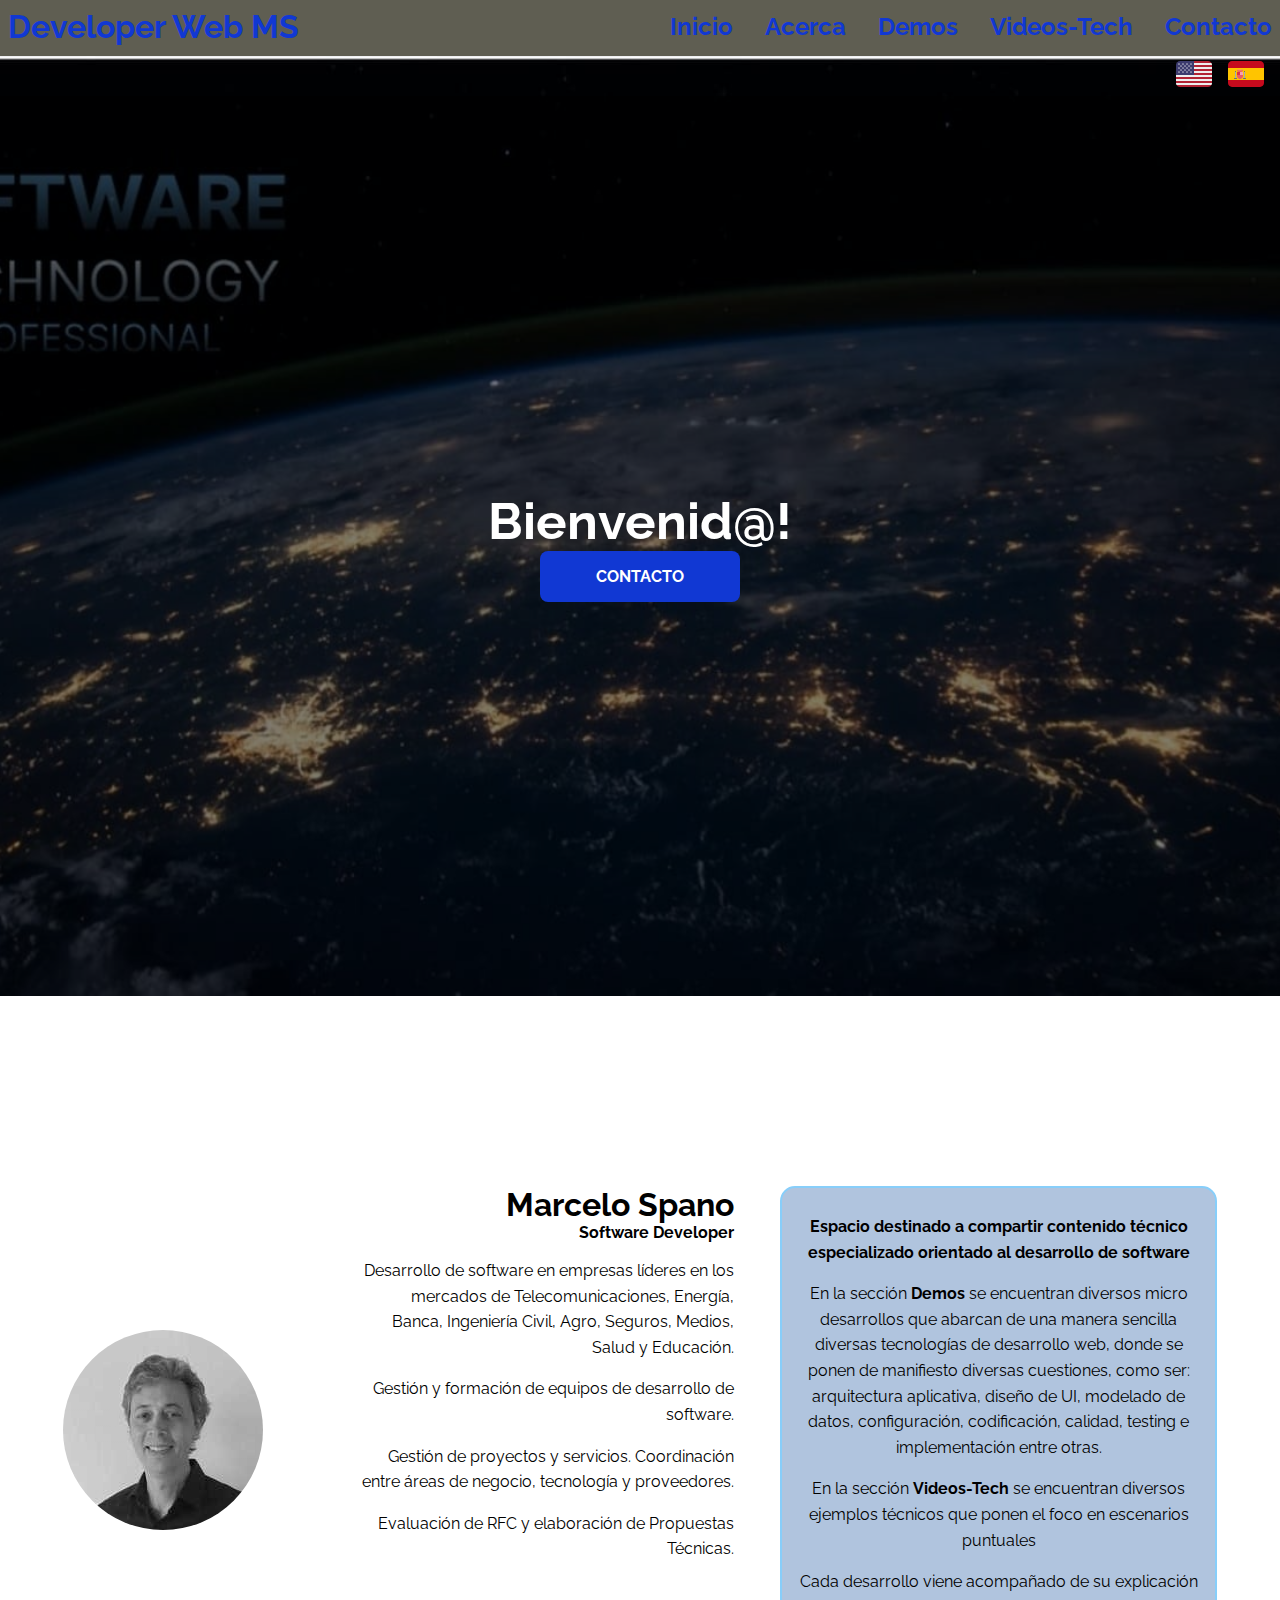
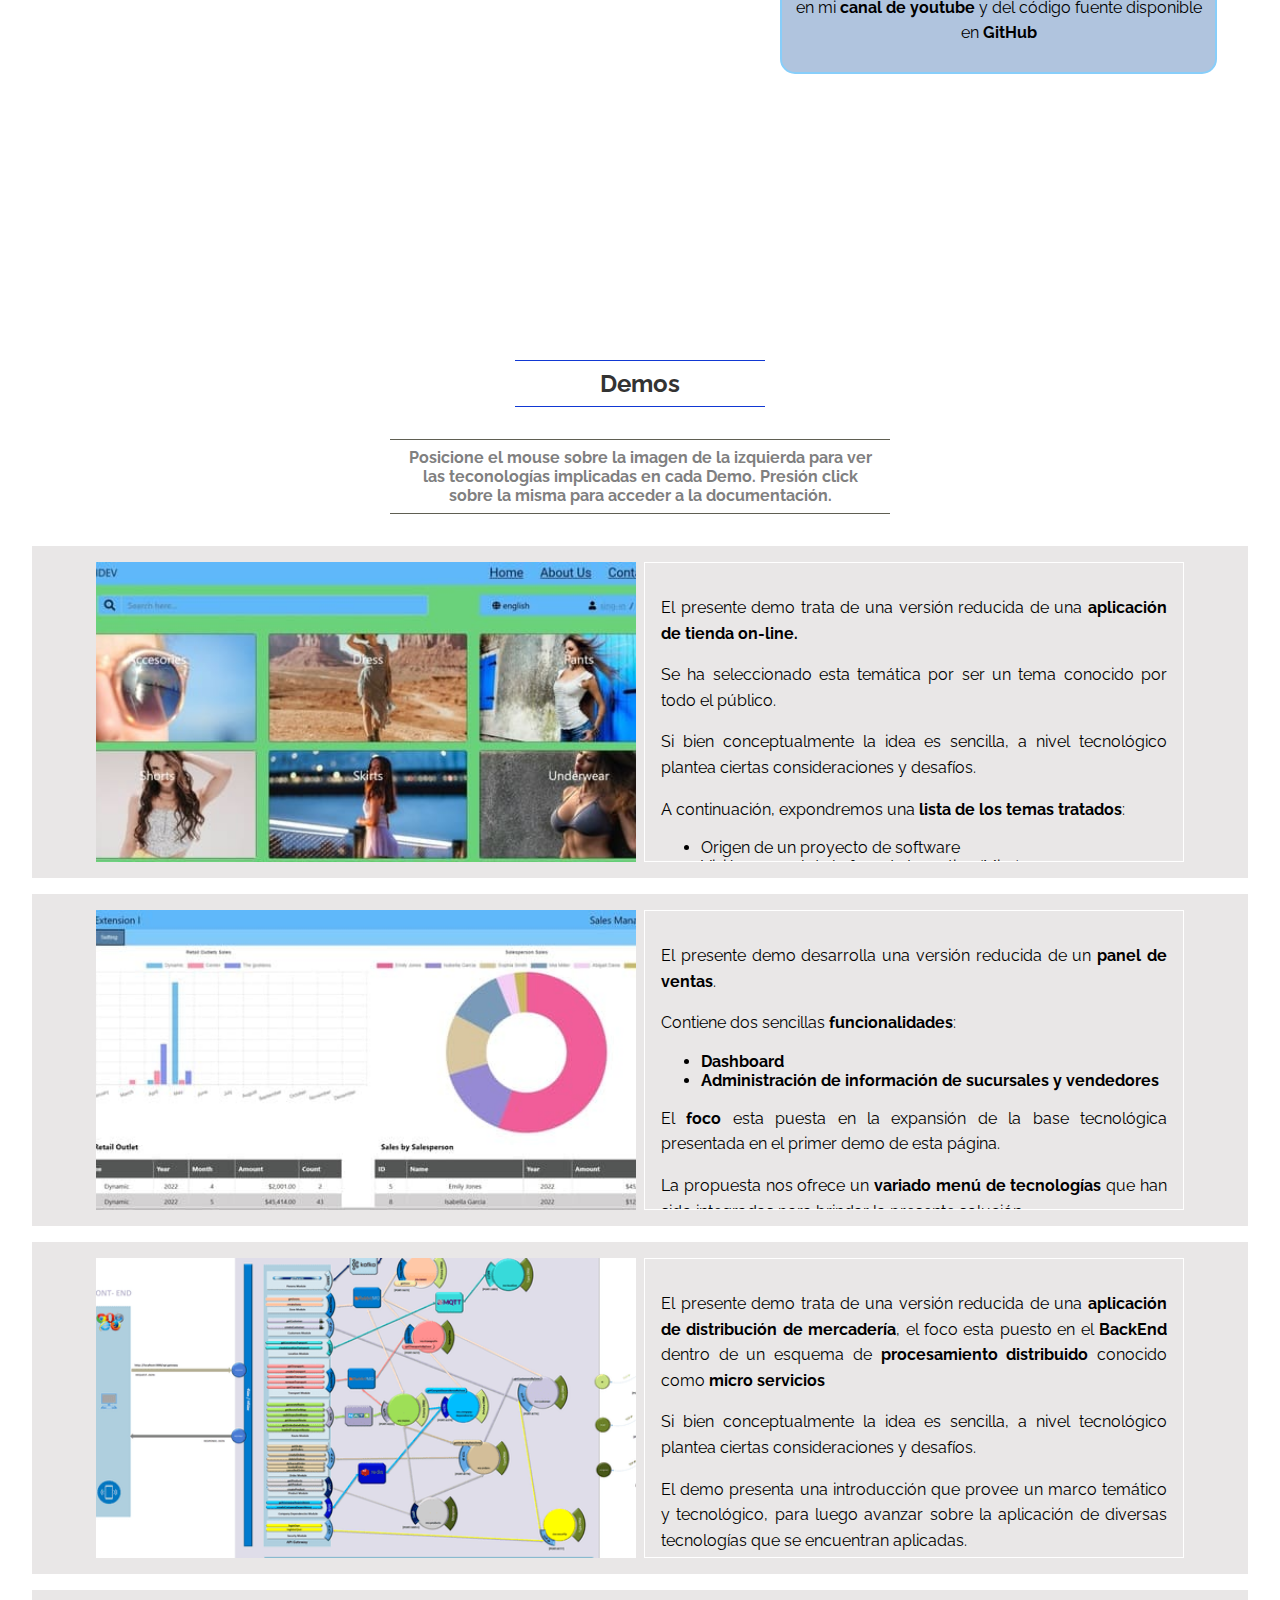
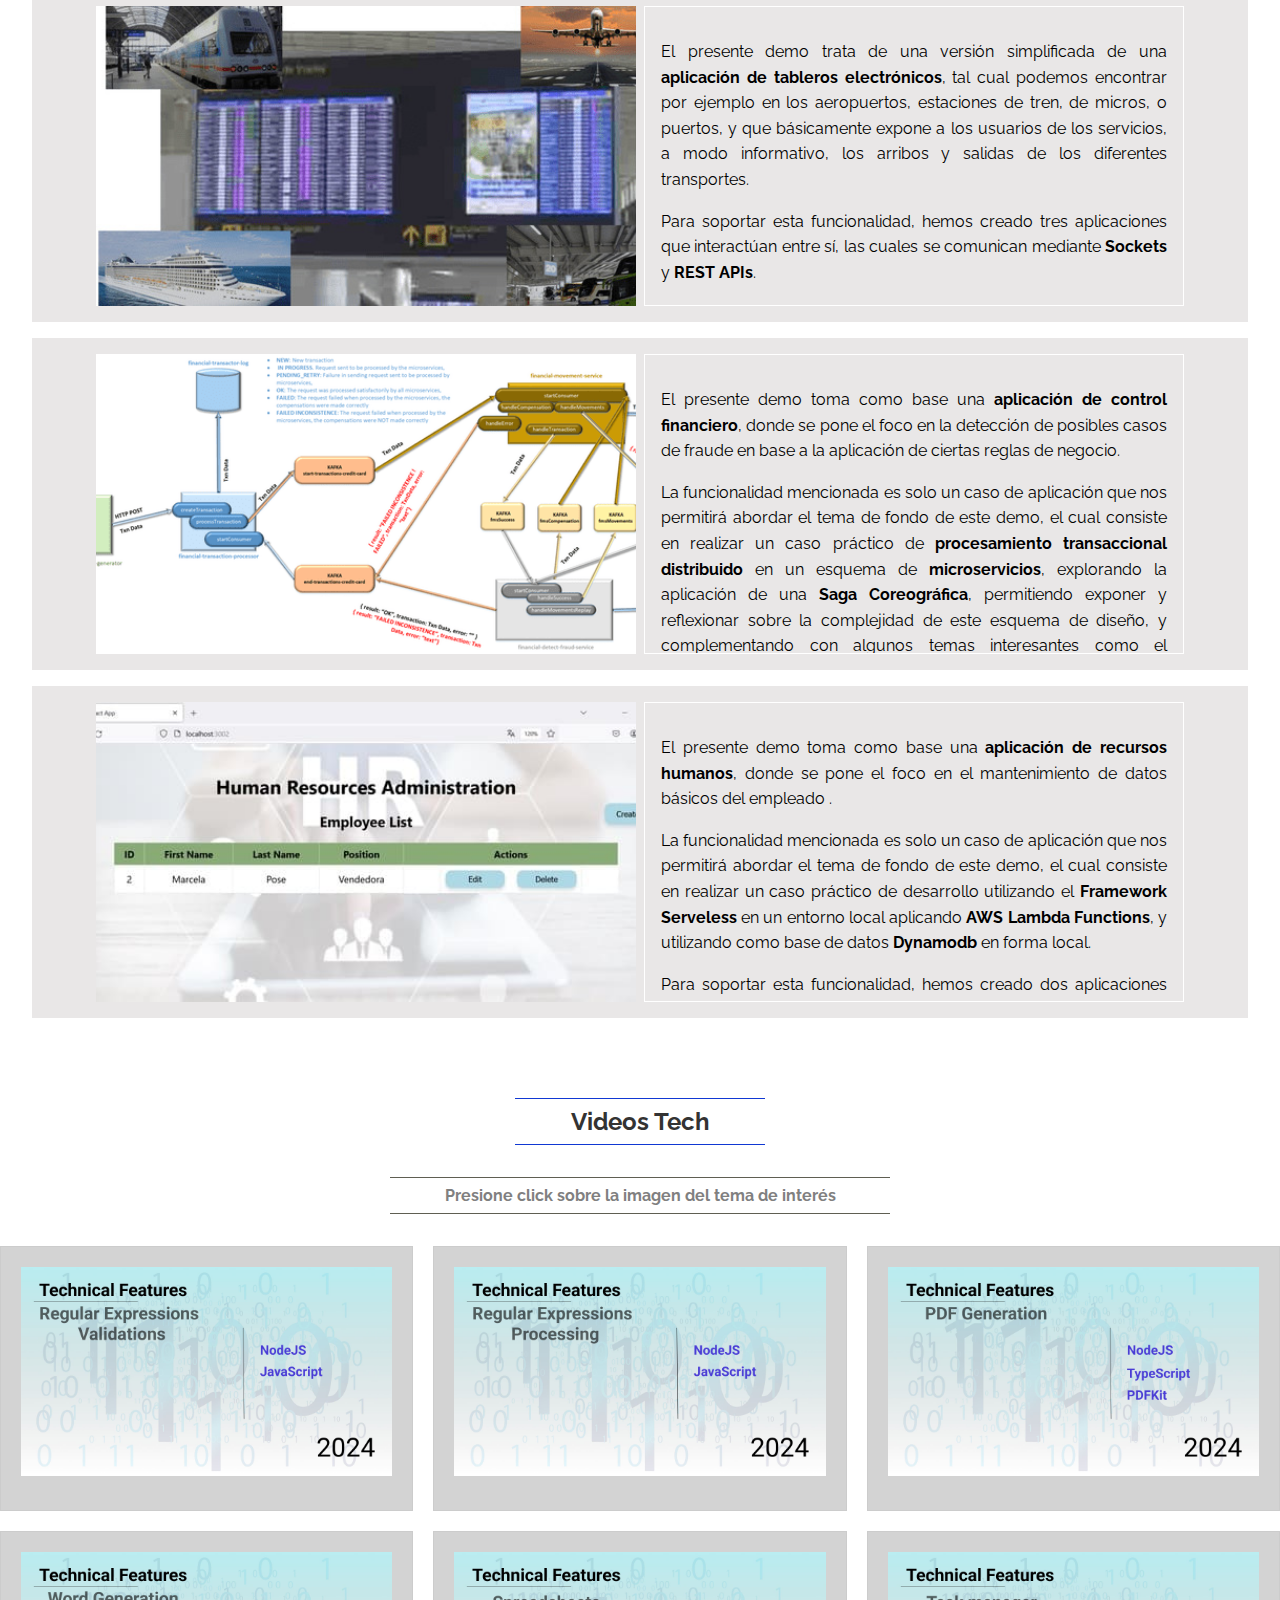
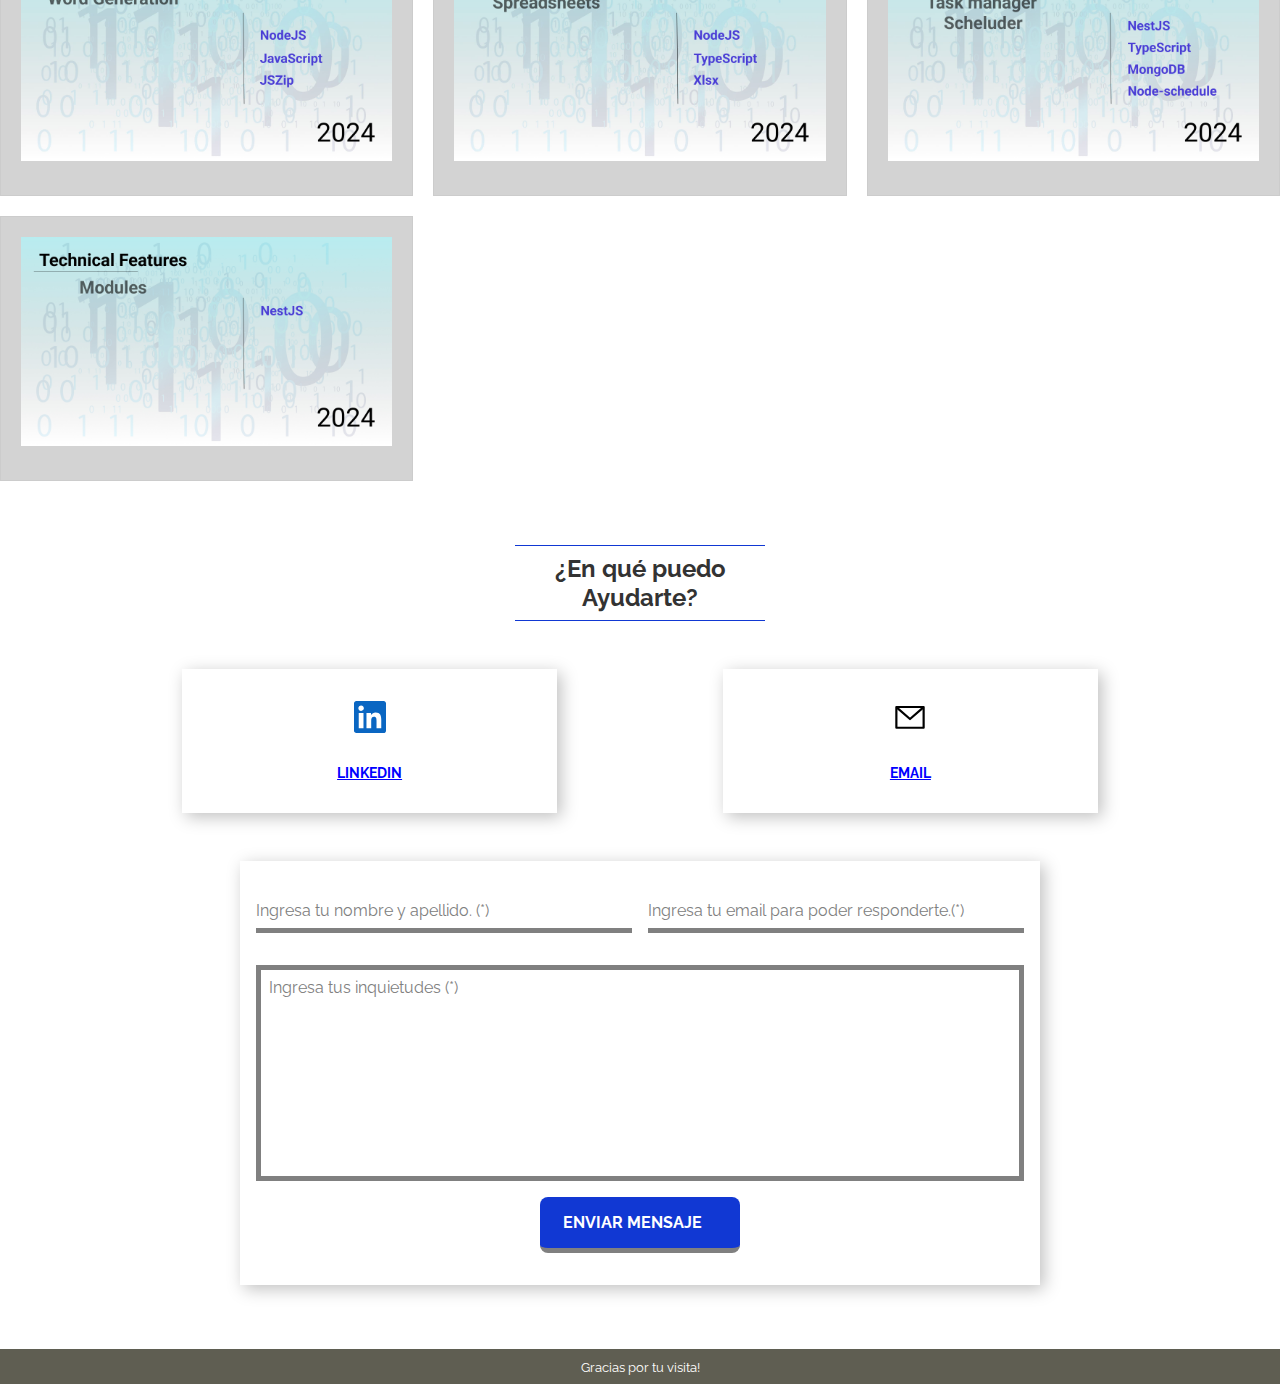
<file: index.html>
<!DOCTYPE html>
<html lang="es">
<head>
    <meta charset="UTF-8">
    <meta http-equiv="X-UA-Compatible" content="IE=edge">
    <meta name="viewport" content="width=device-width, initial-scale=1.0">
    <title>Developer web - ms</title>
    <link rel="preconnect" href="https://fonts.googleapis.com">
    <link rel="preconnect" href="https://fonts.gstatic.com" crossorigin>
    <link href="https://fonts.googleapis.com/css2?family=Raleway:wght@400;700&family=Roboto:ital,wght@0,400;0,700;1,400&display=swap" rel="stylesheet">
    <link rel="stylesheet" href="style.css">

    <meta name="description" content="Software Developer">
    <link rel="canonical" href="https://mspano-web.github.io/">
    <link rel="favicon" href="https://mspano-web.github.io/assets/favicon.jpg">
    <link rel="apple-touch-icon" href="https://mspano-web.github.io/assets/favicon.jpg">
    <meta name="theme-color" content="#0000ff">
    <meta name="twitter:card" content="summary">
    <meta property="og:type" content="website">
    <meta property="og:title" name="twitter:title" content="Developer web - ms">
    <meta property="og:description" name="twitter:description" content="Software Developer">
    <meta property="og:image" name="twitter:image" content="https://mspano-web.github.io/assets/hero-image-home.jpg">
    <meta property="og:url" name="twitter:url" content="https://mspano-web.github.io/">
</head>
<body>
    <header class="header">
          <section class="container">
            <div class="logo">
                <a href="index.html">Developer Web MS</a>
            </div>
            <button class="menu-btn">
                <svg width="24" height="24" viewBox="0 0 24 24" fill="none" xmlns="http://www.w3.org/2000/svg">
                    <path d="M8.01594 6.98199C7.74993 6.98199 7.49481 7.08767 7.30671 7.27577C7.11861 7.46387 7.01294 7.71898 7.01294 7.98499C7.01294 8.25101 7.11861 8.50612 7.30671 8.69422C7.49481 8.88232 7.74993 8.98799 8.01594 8.98799H15.9659C16.232 8.98799 16.4871 8.88232 16.6752 8.69422C16.8633 8.50612 16.9689 8.25101 16.9689 7.98499C16.9689 7.71898 16.8633 7.46387 16.6752 7.27577C16.4871 7.08767 16.232 6.98199 15.9659 6.98199H8.01594V6.98199ZM7.01594 12C7.01594 11.448 7.46294 10.997 8.01594 10.997H15.9659C16.232 10.997 16.4871 11.1027 16.6752 11.2908C16.8633 11.4789 16.9689 11.734 16.9689 12C16.9689 12.266 16.8633 12.5211 16.6752 12.7092C16.4871 12.8973 16.232 13.003 15.9659 13.003H8.01594C7.46294 13.003 7.01594 12.553 7.01594 12V12ZM8.02494 15.012C7.75879 15.012 7.50355 15.1177 7.31536 15.3059C7.12716 15.4941 7.02144 15.7493 7.02144 16.0155C7.02144 16.2816 7.12716 16.5369 7.31536 16.7251C7.50355 16.9133 7.75879 17.019 8.02494 17.019H15.9749C16.2411 17.019 16.4963 16.9133 16.6845 16.7251C16.8727 16.5369 16.9784 16.2816 16.9784 16.0155C16.9784 15.7493 16.8727 15.4941 16.6845 15.3059C16.4963 15.1177 16.2411 15.012 15.9749 15.012H8.02494V15.012Z" fill="black"/>
                    <path fill-rule="evenodd" clip-rule="evenodd" d="M3 6C3 5.20435 3.31607 4.44129 3.87868 3.87868C4.44129 3.31607 5.20435 3 6 3H18C18.7956 3 19.5587 3.31607 20.1213 3.87868C20.6839 4.44129 21 5.20435 21 6V18C21 18.7956 20.6839 19.5587 20.1213 20.1213C19.5587 20.6839 18.7956 21 18 21H6C5.20435 21 4.44129 20.6839 3.87868 20.1213C3.31607 19.5587 3 18.7956 3 18V6ZM6 5H18C18.2652 5 18.5196 5.10536 18.7071 5.29289C18.8946 5.48043 19 5.73478 19 6V18C19 18.2652 18.8946 18.5196 18.7071 18.7071C18.5196 18.8946 18.2652 19 18 19H6C5.73478 19 5.48043 18.8946 5.29289 18.7071C5.10536 18.5196 5 18.2652 5 18V6C5 5.73478 5.10536 5.48043 5.29289 5.29289C5.48043 5.10536 5.73478 5 6 5V5Z" fill="black"/>
                </svg>
                <svg class="none" width="24" height="24" viewBox="0 0 24 24" fill="none" xmlns="http://www.w3.org/2000/svg">
                    <path d="M18 3H6C5.20435 3 4.44129 3.31607 3.87868 3.87868C3.31607 4.44129 3 5.20435 3 6V18C3 18.7956 3.31607 19.5587 3.87868 20.1213C4.44129 20.6839 5.20435 21 6 21H18C18.7956 21 19.5587 20.6839 20.1213 20.1213C20.6839 19.5587 21 18.7956 21 18V6C21 5.20435 20.6839 4.44129 20.1213 3.87868C19.5587 3.31607 18.7956 3 18 3ZM19 18C19 18.2652 18.8946 18.5196 18.7071 18.7071C18.5196 18.8946 18.2652 19 18 19H6C5.73478 19 5.48043 18.8946 5.29289 18.7071C5.10536 18.5196 5 18.2652 5 18V6C5 5.73478 5.10536 5.48043 5.29289 5.29289C5.48043 5.10536 5.73478 5 6 5H18C18.2652 5 18.5196 5.10536 18.7071 5.29289C18.8946 5.48043 19 5.73478 19 6V18Z" fill="black"/>
                    <path d="M14.7099 9.29C14.617 9.19627 14.5064 9.12188 14.3845 9.07111C14.2627 9.02034 14.132 8.9942 13.9999 8.9942C13.8679 8.9942 13.7372 9.02034 13.6154 9.07111C13.4935 9.12188 13.3829 9.19627 13.2899 9.29L11.9999 10.59L10.7099 9.29C10.5216 9.1017 10.2662 8.99591 9.99994 8.99591C9.73364 8.99591 9.47824 9.1017 9.28994 9.29C9.10164 9.4783 8.99585 9.7337 8.99585 10C8.99585 10.2663 9.10164 10.5217 9.28994 10.71L10.5899 12L9.28994 13.29C9.19621 13.383 9.12182 13.4936 9.07105 13.6154C9.02028 13.7373 8.99414 13.868 8.99414 14C8.99414 14.132 9.02028 14.2627 9.07105 14.3846C9.12182 14.5064 9.19621 14.617 9.28994 14.71C9.3829 14.8037 9.4935 14.8781 9.61536 14.9289C9.73722 14.9797 9.86793 15.0058 9.99994 15.0058C10.132 15.0058 10.2627 14.9797 10.3845 14.9289C10.5064 14.8781 10.617 14.8037 10.7099 14.71L11.9999 13.41L13.2899 14.71C13.3829 14.8037 13.4935 14.8781 13.6154 14.9289C13.7372 14.9797 13.8679 15.0058 13.9999 15.0058C14.132 15.0058 14.2627 14.9797 14.3845 14.9289C14.5064 14.8781 14.617 14.8037 14.7099 14.71C14.8037 14.617 14.8781 14.5064 14.9288 14.3846C14.9796 14.2627 15.0057 14.132 15.0057 14C15.0057 13.868 14.9796 13.7373 14.9288 13.6154C14.8781 13.4936 14.8037 13.383 14.7099 13.29L13.4099 12L14.7099 10.71C14.8037 10.617 14.8781 10.5064 14.9288 10.3846C14.9796 10.2627 15.0057 10.132 15.0057 10C15.0057 9.86799 14.9796 9.73728 14.9288 9.61542C14.8781 9.49356 14.8037 9.38296 14.7099 9.29V9.29Z" fill="black"/>
                </svg>
            </button>
            <nav class="menu">
                <a href="#inicio">Inicio</a>
                <a href="#acerca">Acerca</a>
                <a href="#demos">Demos</a>
                <a href="#videos-tech">Videos-Tech</a>
                <a href="#contacto">Contacto</a>
             </nav>
        </section>
    </header>

    <section id="inicio" class="home" >
        <article class="hero-image" style="--hero-image: url('assets/hero-image-home.jpg'); --hero-attachment:fixed;">
            <div class="home-language">
                <a href="en/index.html" class="flag-english-gray">
                    <svg width="36" height="36" viewBox="0 0 36 36" fill="none" xmlns="http://www.w3.org/2000/svg">
                        <g clip-path="url(#clip0_20_2)">
                        <path d="M35.445 7C34.752 5.809 33.477 5 32 5H18V7H35.445ZM0 25H36V27H0V25ZM18 17H36V19H18V17ZM18 13H36V15H18V13ZM0 21H36V23H0V21ZM4 31H32C33.477 31 34.752 30.191 35.445 29H0.555C1.248 30.191 2.523 31 4 31ZM18 9H36V11H18V9Z" fill="#B22334"/>
                        <path d="M0.068 27.679C0.085 27.772 0.104 27.865 0.127 27.956C0.153 28.057 0.185 28.154 0.219 28.252C0.308 28.511 0.416 28.761 0.552 28.995L0.555 29H35.445L35.447 28.996C35.5812 28.7602 35.6924 28.5121 35.779 28.255C35.8449 28.0673 35.8957 27.8747 35.931 27.679C35.972 27.459 36 27.233 36 27H0C0 27.233 0.028 27.458 0.068 27.679ZM0 23H36V25H0V23ZM0 19V21H36V19H18H0ZM18 15H36V17H18V15ZM18 11H36V13H18V11ZM0.555 7L0.552 7.005L0.555 7ZM0.128 8.044C0.153 7.942 0.188 7.845 0.22 7.747C0.185273 7.8447 0.15458 7.94378 0.128 8.044V8.044ZM18 9H36C36 8.767 35.972 8.541 35.931 8.32C35.896 8.12411 35.8448 7.93145 35.778 7.744C35.6913 7.48581 35.5798 7.23665 35.445 7H18V9Z" fill="#EEEEEE"/>
                        <path d="M18 5H4C2.93913 5 1.92172 5.42143 1.17157 6.17157C0.421427 6.92172 0 7.93913 0 9L0 19H18V5Z" fill="#3C3B6E"/>
                        <path d="M2.00098 7.726L2.61898 8.175L2.38298 8.9L2.99998 8.452L3.61798 8.9L3.38198 8.175L3.99998 7.726H3.23598L2.99998 7L2.76498 7.726H2.00098ZM4.00098 9.726L4.61898 10.175L4.38298 10.9L4.99998 10.452L5.61798 10.9L5.38198 10.175L5.99998 9.726H5.23598L4.99998 9L4.76498 9.726H4.00098ZM8.00098 9.726L8.61898 10.175L8.38298 10.9L8.99998 10.452L9.61798 10.9L9.38198 10.175L9.99998 9.726H9.23598L8.99998 9L8.76498 9.726H8.00098ZM12.001 9.726L12.619 10.175L12.383 10.9L13 10.452L13.618 10.9L13.382 10.175L14 9.726H13.236L13 9L12.765 9.726H12.001ZM4.00098 13.726L4.61898 14.175L4.38298 14.9L4.99998 14.452L5.61798 14.9L5.38198 14.175L5.99998 13.726H5.23598L4.99998 13L4.76498 13.726H4.00098ZM8.00098 13.726L8.61898 14.175L8.38298 14.9L8.99998 14.452L9.61798 14.9L9.38198 14.175L9.99998 13.726H9.23598L8.99998 13L8.76498 13.726H8.00098ZM12.001 13.726L12.619 14.175L12.383 14.9L13 14.452L13.618 14.9L13.382 14.175L14 13.726H13.236L13 13L12.765 13.726H12.001ZM6.00098 7.726L6.61898 8.175L6.38298 8.9L6.99998 8.452L7.61798 8.9L7.38198 8.175L7.99998 7.726H7.23598L6.99998 7L6.76498 7.726H6.00098ZM10.001 7.726L10.619 8.175L10.383 8.9L11 8.452L11.618 8.9L11.382 8.175L12 7.726H11.236L11 7L10.765 7.726H10.001ZM14.001 7.726L14.619 8.175L14.383 8.9L15 8.452L15.618 8.9L15.382 8.175L16 7.726H15.236L15 7L14.765 7.726H14.001ZM2.00098 11.726L2.61898 12.175L2.38298 12.9L2.99998 12.452L3.61798 12.9L3.38198 12.175L3.99998 11.726H3.23598L2.99998 11L2.76498 11.726H2.00098ZM6.38298 12.9L6.99998 12.452L7.61798 12.9L7.38198 12.175L7.99998 11.726H7.23598L6.99998 11L6.76498 11.726H6.00098L6.61898 12.175L6.38298 12.9ZM10.001 11.726L10.619 12.175L10.383 12.9L11 12.452L11.618 12.9L11.382 12.175L12 11.726H11.236L11 11L10.765 11.726H10.001ZM14.001 11.726L14.619 12.175L14.383 12.9L15 12.452L15.618 12.9L15.382 12.175L16 11.726H15.236L15 11L14.765 11.726H14.001ZM2.00098 15.726L2.61898 16.175L2.38298 16.9L2.99998 16.452L3.61798 16.9L3.38198 16.175L3.99998 15.726H3.23598L2.99998 15L2.76498 15.726H2.00098ZM6.38298 16.9L6.99998 16.452L7.61798 16.9L7.38198 16.175L7.99998 15.726H7.23598L6.99998 15L6.76498 15.726H6.00098L6.61898 16.175L6.38298 16.9ZM10.001 15.726L10.619 16.175L10.383 16.9L11 16.452L11.618 16.9L11.382 16.175L12 15.726H11.236L11 15L10.765 15.726H10.001ZM14.001 15.726L14.619 16.175L14.383 16.9L15 16.452L15.618 16.9L15.382 16.175L16 15.726H15.236L15 15L14.765 15.726H14.001Z" fill="white"/>
                        </g>
                        <defs>
                        <clipPath id="clip0_20_2">
                        <rect width="36" height="36" fill="white"/>
                        </clipPath>
                        </defs>
                    </svg>
                </a>
                <a href="index.html">
                    <svg width="36" height="36" viewBox="0 0 36 36" fill="none" xmlns="http://www.w3.org/2000/svg">
                        <path d="M36 27C36 28.0609 35.5786 29.0783 34.8284 29.8284C34.0783 30.5786 33.0609 31 32 31H4C2.93913 31 1.92172 30.5786 1.17157 29.8284C0.421427 29.0783 0 28.0609 0 27V9C0 7.93913 0.421427 6.92172 1.17157 6.17157C1.92172 5.42143 2.93913 5 4 5H32C33.0609 5 34.0783 5.42143 34.8284 6.17157C35.5786 6.92172 36 7.93913 36 9V27Z" fill="#C60A1D"/>
                        <path d="M0 12H36V24H0V12Z" fill="#FFC400"/>
                        <path d="M9 17V20C9 20.7956 9.31607 21.5587 9.87868 22.1213C10.4413 22.6839 11.2044 23 12 23C12.7956 23 13.5587 22.6839 14.1213 22.1213C14.6839 21.5587 15 20.7956 15 20V17H9Z" fill="#EA596E"/>
                        <path d="M12 16H15V19H12V16Z" fill="#F4A2B2"/>
                        <path d="M9 16H12V19H9V16Z" fill="#DD2E44"/>
                        <path d="M12 16C13.6569 16 15 15.3284 15 14.5C15 13.6716 13.6569 13 12 13C10.3431 13 9 13.6716 9 14.5C9 15.3284 10.3431 16 12 16Z" fill="#EA596E"/>
                        <path d="M12 14.5C13.6569 14.5 15 14.1642 15 13.75C15 13.3358 13.6569 13 12 13C10.3431 13 9 13.3358 9 13.75C9 14.1642 10.3431 14.5 12 14.5Z" fill="#FFAC33"/>
                        <path d="M7 16H8V23H7V16ZM16 16H17V23H16V16Z" fill="#99AAB5"/>
                        <path d="M6 22H9V23H6V22ZM15 22H18V23H15V22ZM7 15H8V16H7V15ZM16 15H17V16H16V15Z" fill="#66757F"/>
                    </svg>
                </a>
            </div>
            <aside class="hero-image-opacity" style="--hero-opacity-color: var(--black-alpha-color);">
                <div class="hero-image-content">
                    <h2 class="hero-image-title" style="--hero-text-color:var(--white-color)">
                        Bienvenid@!    
                    </h2>
                    <a href="#contacto" class="btn">CONTACTO</a>
                </div>
            </aside>
        </article>
    </section>
    <section id="acerca" class="about section container full-lg-screen">
        <article class="photo-center">
            <image class="gray-scale " src="assets/PersonalPhoto.jpg" alt="Fito Personal" >
        </article>
        <article class="text-lg-right">
            <aside class="text-center text-lg-right" >
                <h1>Marcelo Spano</h1>
                <h4>Software Developer</h4>
            </aside>
            <p>
                Desarrollo de software en empresas líderes en los mercados de Telecomunicaciones, Energía, Banca, Ingeniería Civil, Agro, Seguros, Medios, Salud y Educación.
            </p>
            <p>
                Gestión y formación de equipos de desarrollo de software.
            </p>
            <p>
                Gestión de proyectos y servicios. Coordinación entre áreas de negocio, tecnología y proveedores.
            </p>
            <p>
                Evaluación de RFC y elaboración de Propuestas Técnicas.
            </p>
        </article>
        <article class="text-center text-lg-center article-about">
                <p><b>Espacio  destinado a compartir contenido técnico especializado orientado al desarrollo de software</b></p>
                <p>En la sección <b>Demos</b> se encuentran diversos micro desarrollos que abarcan de una manera sencilla diversas tecnologías de desarrollo web, donde se ponen de manifiesto diversas cuestiones, como ser: arquitectura aplicativa, diseño de UI, modelado de datos, configuración, codificación, calidad, testing e implementación entre otras.</p>
                <p>En la sección <b>Videos-Tech</b> se encuentran diversos ejemplos técnicos que ponen el foco en escenarios puntuales</p>
                <p>Cada desarrollo viene acompañado de su explicación en mi <b>canal de youtube</b> y del código fuente disponible en <b>GitHub</b> </p>
        </article>
    </section>
    <section id="demos" class="demos section">
        <div class="container">
            <h2 class="section-title">
                Demos
            </h2>
            <h4 class="section-sub-title">Posicione el mouse sobre la imagen de la izquierda para ver las teconologías implicadas en cada Demo. Presión click sobre la misma para acceder a la documentación.</h4>
            <article class="demos-space demo-lg-block demo-article">
                <a href="#demo-1" class="demo-card">
                    <img src="assets/minidev.jpg" alt="Demo #1">
                    <aside class="demo-card-info">
                        <div>
                            <h3>Demo #1</h3>
                            <p>
                                <b>MiniDev</b> - tienda virtual / Publicación: 03/2022
                            </p>
                            <p>
                               <b>Tecnologías:</b>AccessControl, Axios, Bcrypt, Bootstrap, Chai, Cors, EJS, Email Validator, Express.js, Figma, Git, Github, Heroku, JavaScript, Jira, JSON Web Token, Miro, Mocha, MongoDB, Multer, MySQL, Netlify, Node.js, Nodemailer, Postman, React.js, ReactBoostrap, Redux, Supertest, Toastify, Typedoc, TypeScript, Winston.
                            </p>
                        </div>
                    </aside>
                </a>
                <div class="text-area">
                    <p>El presente demo trata de una versión reducida de una <b>aplicación de tienda on-line.</b> </p>
                    <p>Se ha seleccionado esta temática por ser un tema conocido por todo el público.</p>
                    <p>Si bien conceptualmente la idea es sencilla, a nivel tecnológico plantea ciertas consideraciones y desafíos.</p>
                    <p>A continuación, expondremos una <b>lista de los temas tratados</b>:</p>
                    <ul>
                        <li>Origen de un proyecto de software</li>
                        <li>Visión general de la fase de Inception (Miro)</li>
                        <li>Influenciamiento de clientes (Impact Mapping)</li>
                        <li>Modelado desde la perspectiva del usuario (User Story Mapping)</li>
                        <li>Organización y planificación del proyecto (Jira)</li>
                        <li>Aplicación de metodología Scrum</li>
                        <li>Visión desde la perspectiva del producto (Product Roadmap, Product Backlog, Sprint Backlog, Sprints)</li>
                        <li>Características del sistema (User Stories)</li>
                        <li>UX/UI (Figma). Diseño (Wireframes, Style Guide & Components, Layout & Prototype) Look & feel responsivo: mobile, Tablet y desktop</li>
                        <li>Conceptos  de arquitectura web</li>
                        <li>Entorno de desarrollo y la gestión del código del proyecto (Git, GitHub)</li>
                        <li>Bases de datos: MongoDB y MySQL.</li>
                        <li>Modelado NOSQL orientado a documentos y relacional. Enfoques: ACID y BASE</li>
                        <li>Arquitectura aplicativa del BackEnd y Front End</li>
                        <li>Tratamiento de imágenes</li>
                        <li>Aspectos internos de arquitectura de Node.js y del framework  Express.js.</li>
                        <li>Generación de páginas desde el servidor web (EJS, Bootstrap)</li>
                        <li>Carga de archivos al servidor web (Multer)</li>
                        <li>Conceptos centrales de TypeScript (clases, programación genérica)</li>
                        <li>Testeo de Apis (Postman)</li>
                        <li>Interacción con la base (ODM “mongoose”, driver “mysql”)</li>
                        <li>Seguridad (encriptado, Cors, JWT, RBAC/ABAC)</li>
                        <li>Errores (excepciones, middlewares)</li>
                        <li>Información de auditoria y debug (Morgan, Winston)</li>
                        <li>Correos electrónicos (NodeMailer)</li>
                        <li>Enfoques  testing BDD y TDD (Moca, Chai y Supertest)</li>
                        <li>Automatización de documentación (TypeDoc)</li>
                        <li>Aplicación de conceptos: AJAX y SPA </li>
                        <li>Framework REACT.js</li>
                        <li>Componentización</li>
                        <li>Ruteos</li>
                        <li>Responsividad</li>
                        <li>Modelado visual (React Bootstrap)</li>
                        <li>Forms</li>
                        <li>Mensajes emergentes (Tostify)</li>
                        <li>REST API (Axios)</li>
                        <li>Renderizado</li>
                        <li>Estado interno FrontEnd (Redux, Session Storage)</li>
                        <li>Desarrollo de un modelo de paginación</li>
                        <li>Despliegue de la solución en la nube. Base de datos (MongoDBAtlas), BackEnd (Heroku), FrontEnd (Netlify)</li>
                        <li>Integración automatica de GitHub con plataformas Cloud</li>
                    </ul>
                    <p>Espero que esta propuesta sea de tu agrado. </p>
                    <p>Muchas gracias.</p>
                </div>   
            </article>
            <article class="demos-space demo-lg-block demo-article">
            <a href="#demo-2" class="demo-card">
                <img src="assets/minidev-ext-i.jpg" alt="Demo #2">
                <aside class="demo-card-info">
                    <div>
                        <h3>Demo #2</h3>
                        <p>
                            <b>MiniDev-Ext-I</b> - Panel de Administración de Ventas / Publicación: 05/2022
                        </p>
                        <p>
                            <b>Tecnologías:</b> Apollo Client/Server, Chart.js, Docker, Docker-Compose, Docker Hub, Express.js,  Git, Github, GraphQL, HTTPS, JavaScript, Next.js, Node.js, OpensSSL, Postgres, React.js, Redis, SCSS, TypeGraphQL, TypeScript, TypeORM.
                        </p>
                 </div>
                </aside>
            </a>
            <div class="text-area">
                <p>El presente demo desarrolla una versión reducida de un <b>panel de ventas</b>. </p>
                <p>Contiene dos sencillas <b>funcionalidades</b>:</p>
                <ul>
                    <li><b>Dashboard</b></li>
                    <li><b>Administración de información de sucursales y vendedores</b></li>
                </ul>
                <p>El <b>foco</b> esta puesta en la expansión de la base tecnológica presentada en el primer demo de esta página. </p>
                <p>La propuesta nos ofrece un <b>variado menú de tecnologías</b> que han sido integradas para brindar la presente solución. </p>
                <p>Se presenta desde la visión global de la arquitectura aplicativa hasta detalles de implementación, explicando en cada paso como se han aplicado las tecnologías de software utilizadas tanto en el BackEnd, como en el FrontEnd.</p>
                <p>Espero que esta propuesta sea de tu agrado. </p>
                <p>Muchas gracias.</p>
            </div>   
            </article>
            <article class="demos-space demo-lg-block demo-article">
                <a href="#demo-3" class="demo-card">
                    <img src="assets/minidev-logistic.png" width="auto"  alt="Demo #3">
                    <aside class="demo-card-info">
                        <div>
                            <h3>Demo #3</h3>
                            <p>
                                <b>MiniDev-Logistic</b> - Gestión Logística / Publicación: 10/2022
                            </p>
                            <p>
                                <b>Tecnologías: </b> NestJS, Microservices, TypeScript, TCP-IP, Redis, RabbitMQ, Kafka, MQTT, Mosquitto, NATS, gRPC, Swagger, Postgres, MySQL, MongoDB, TypeORM, Sequelize, Prisma ORM.
                            </p>
                     </div>
                    </aside>
                </a>
                <div class="text-area">
                    <p>El presente demo trata de una versión reducida de una <b>aplicación de distribución de mercadería</b>, el foco esta puesto en el <b>BackEnd</b> dentro de un esquema de <b>procesamiento distribuido</b> conocido como <b>micro servicios</b></p>
                    <p>Si bien conceptualmente la idea es sencilla, a nivel tecnológico plantea ciertas consideraciones y desafíos.</p>
                    <p>El demo presenta una introducción que provee un marco temático y tecnológico, para luego avanzar sobre la aplicación de diversas tecnologías que se encuentran aplicadas.</p>
                    <p>Se tratarán los temas tanto a nivel conceptual, como a nivel código de programación, realizando a tal efecto pruebas de funcionamiento.</p>
                    <p>Como cierre obtendremos una aplicación básica operativa en el entorno de desarrollo.</p>
                    <p>Espero que esta propuesta sea de tu agrado.</p>
                    <p>Muchas gracias.</p>
                </div>  
            </article>
            <article class="demos-space demo-lg-block demo-article">
                <a href="#demo-4" class="demo-card">
                    <img src="assets/departure-arrival-board.jpg" width="auto"  alt="Demo #4">
                    <aside class="demo-card-info">
                        <div>
                            <h3>Demo #4</h3>
                            <p>
                                <b>Departure-Arribal-Board  </b> - Tablero electrónico / Publicación: 03/2024
                            </p>
                            <p>
                                <b>Tecnologías:</b> NodeJS, Express.js, TypeScript, Axios, Socket.io, HTML, CSS, JavaScript.
                            </p>
                     </div>
                    </aside>
                </a>
                <div class="text-area">
                    <p>El presente demo trata de una versión simplificada de una <b>aplicación de tableros electrónicos</b>, tal cual podemos encontrar por ejemplo en los aeropuertos, estaciones de tren, de micros, o puertos, y que básicamente expone a los usuarios de los servicios, a modo informativo, los arribos y salidas de los diferentes transportes. </p>
                    <p>Para soportar esta funcionalidad, hemos creado tres aplicaciones que interactúan entre sí, las cuales se comunican mediante <b>Sockets</b> y <b>REST APIs</b>.</p>
                    <p>El demo presenta una introducción a la idea a desarrollar. Luego se ofrece una vista de la arquitectura aplicativa, dando lugar a la presentación técnica de la solución a alto nivel, para finalmente hacer funcionar la misma,  analizando internamente cada parte relevante de la misma y su comportamiento</p>
                    <p>Espero que esta propuesta sea de tu agrado.</p>
                    <p>Muchas gracias.</p>
                </div>        
            </article>
            <article class="demos-space demo-lg-block demo-article">
                <a href="#demo-5" class="demo-card">
                    <img src="assets/financial control - application design - lp.png" alt="Demo #5">
                    <aside class="demo-card-info">
                        <div>
                            <h3>Demo #5</h3>
                            <p>
                                <b>Control Financiero</b> -  Publicación: 05/2024
                            </p>
                            <p>
                               <b>Tecnologías:</b>Node.js, Nest.js, TypeScript, MongoDB, Kafka, Distributed processing, Choreography pattern .
                            </p>
                        </div>
                    </aside>
                </a>
                <div class="text-area">
                    <p>El presente demo toma como base una <b>aplicación de control financiero</b>, donde se pone el foco en la detección de posibles casos de fraude en base a la aplicación de ciertas reglas de negocio. </p>
                    <p>La funcionalidad mencionada es solo un caso de aplicación que nos permitirá abordar el tema de fondo de este demo, el cual consiste en realizar un caso práctico de <b>procesamiento transaccional distribuido</b> en un esquema de <b>microservicios</b>, explorando la aplicación de una <b>Saga Coreográfica</b>, permitiendo exponer y reflexionar sobre la complejidad de este esquema de diseño, y complementando con algunos temas interesantes como el <b>escalamiento horizontal</b>.</p>
                    <p>Para soportar esta funcionalidad, hemos creado cuatro aplicaciones que interactúan entre sí, las cuales se comunican mediante Kafka y REST APIs.</p>
                    <p>El demo presenta una introducción a la idea a desarrollar. Luego se ofrece una vista de la arquitectura aplicativa, se realiza la corrida de los procesos, analizando los resultados e internamente cada parte relevante de la solución, presentando casos de éxito y explorando diferentes situaciones de fallos y de recuperación ante los mismos.</p>
                    <p>Espero que esta propuesta sea de tu agrado.</p>
                    <p>Muchas gracias.</p>
                </div>            
            </article>        
            <article class="demos-space demo-lg-block demo-article">
                <a href="#demo-6" class="demo-card">
                    <img src="assets/crud-serveless.jpg" alt="Demo #6">
                    <aside class="demo-card-info">
                        <div>
                            <h3>Demo #6</h3>
                            <p>
                                <b>Administración Recursos Humanos</b> -  Publicación: 06/2024
                            </p>
                            <p>
                               <b>Tecnologías: </b>Node.js, Serveless, Documentdb, AWS Lambda Functions.
                            </p>
                        </div>
                    </aside>
                </a>
                <div class="text-area">
                    <p>El presente demo toma como base una <b>aplicación de recursos humanos</b>, donde se pone el foco en el mantenimiento de datos básicos del empleado . </p>
                    <p>La funcionalidad mencionada es solo un caso de aplicación que nos permitirá abordar el tema de fondo de este demo, el cual consiste en realizar un caso práctico de desarrollo utilizando el <b>Framework Serveless</b> en un entorno local aplicando  <b>AWS Lambda Functions</b>, y utilizando como base de datos <b>Dynamodb</b> en forma local.</p>
                    <p>Para soportar esta funcionalidad, hemos creado dos aplicaciones que interactúan entre sí, las cuales se comunican mediante REST APIs, una resuelve la parte del BackEnd y otra el FrontEnd.</p>
                    <p>El demo presenta una introducción a la idea a desarrollar. Luego se ofrece una vista de la arquitectura aplicativa, se realiza la corrida de los procesos, analizando internamente cada parte relevante de la solución.</p>
                    <p>Espero que esta propuesta sea de tu agrado.</p>
                    <p>Muchas gracias.</p>
                </div>            
            </article>        
        </div>
    </section>
    <article class="modal" id="demo-1">
        <div class="modal-content">
            <a href="#close" class="modal-close">
                <svg width="24" height="24" viewBox="0 0 24 24" fill="none" xmlns="http://www.w3.org/2000/svg">
                    <path d="M10.9394 12L8.81844 9.879C8.68183 9.73755 8.60623 9.5481 8.60794 9.35145C8.60965 9.15481 8.68852 8.9667 8.82758 8.82764C8.96664 8.68859 9.15474 8.60971 9.35139 8.608C9.54804 8.60629 9.73749 8.68189 9.87894 8.81851L11.9999 10.9395L14.1209 8.81851C14.1901 8.74687 14.2729 8.68974 14.3644 8.65043C14.4559 8.61112 14.5543 8.59043 14.6539 8.58957C14.7535 8.5887 14.8522 8.60768 14.9444 8.64539C15.0366 8.6831 15.1203 8.73879 15.1907 8.80921C15.2612 8.87963 15.3168 8.96337 15.3546 9.05554C15.3923 9.14771 15.4112 9.24647 15.4104 9.34606C15.4095 9.44564 15.3888 9.54406 15.3495 9.63556C15.3102 9.72706 15.2531 9.80982 15.1814 9.879L13.0604 12L15.1814 14.121C15.2531 14.1902 15.3102 14.2729 15.3495 14.3645C15.3888 14.456 15.4095 14.5544 15.4104 14.654C15.4112 14.7535 15.3923 14.8523 15.3546 14.9445C15.3168 15.0366 15.2612 15.1204 15.1907 15.1908C15.1203 15.2612 15.0366 15.3169 14.9444 15.3546C14.8522 15.3923 14.7535 15.4113 14.6539 15.4104C14.5543 15.4096 14.4559 15.3889 14.3644 15.3496C14.2729 15.3103 14.1901 15.2531 14.1209 15.1815L11.9999 13.0605L9.87894 15.1815C9.73749 15.3181 9.54804 15.3937 9.35139 15.392C9.15474 15.3903 8.96664 15.3114 8.82758 15.1724C8.68852 15.0333 8.60965 14.8452 8.60794 14.6486C8.60623 14.4519 8.68183 14.2625 8.81844 14.121L10.9394 12Z" fill="black"/>
                    <path d="M12 21C13.1819 21 14.3522 20.7672 15.4442 20.3149C16.5361 19.8626 17.5282 19.1997 18.364 18.364C19.1997 17.5282 19.8626 16.5361 20.3149 15.4442C20.7672 14.3522 21 13.1819 21 12C21 10.8181 20.7672 9.64778 20.3149 8.55585C19.8626 7.46392 19.1997 6.47177 18.364 5.63604C17.5282 4.80031 16.5361 4.13738 15.4442 3.68508C14.3522 3.23279 13.1819 3 12 3C9.61305 3 7.32387 3.94821 5.63604 5.63604C3.94821 7.32387 3 9.61305 3 12C3 14.3869 3.94821 16.6761 5.63604 18.364C7.32387 20.0518 9.61305 21 12 21V21ZM12 22.5C9.21523 22.5 6.54451 21.3938 4.57538 19.4246C2.60625 17.4555 1.5 14.7848 1.5 12C1.5 9.21523 2.60625 6.54451 4.57538 4.57538C6.54451 2.60625 9.21523 1.5 12 1.5C14.7848 1.5 17.4555 2.60625 19.4246 4.57538C21.3938 6.54451 22.5 9.21523 22.5 12C22.5 14.7848 21.3938 17.4555 19.4246 19.4246C17.4555 21.3938 14.7848 22.5 12 22.5Z" fill="black"/>
                </svg>
            </a>
            <article class="demo-modal">
                <img class="demo-image" src="assets/modal-image.jpg" alt="Modal">
                <div class="demo-info">
                    <h3>DEMO MiniDev</h3>
                    <p>Contenido compartido en los siguientes medios digitales:</p>
                    <aside class="demo-details">

                        <a href="https://github.com/mspano-web/minidev-mern-front-end" target="_blank" rel="noopener">
                            <svg width="24" height="24" viewBox="0 0 24 24" fill="none" xmlns="http://www.w3.org/2000/svg">
                                <path fill-rule="evenodd" clip-rule="evenodd" d="M12.026 2C6.517 2 2.052 6.465 2.052 11.974C2.052 16.38 4.909 20.119 8.873 21.439C9.372 21.529 9.552 21.222 9.552 20.958C9.552 20.721 9.544 20.093 9.541 19.262C6.766 19.864 6.18 17.924 6.18 17.924C5.728 16.772 5.073 16.465 5.073 16.465C4.168 15.846 5.142 15.86 5.142 15.86C6.144 15.93 6.669 16.888 6.669 16.888C7.559 18.412 9.005 17.972 9.571 17.717C9.662 17.072 9.922 16.632 10.206 16.383C7.992 16.132 5.664 15.276 5.664 11.453C5.664 10.366 6.053 9.474 6.688 8.778C6.587 8.525 6.242 7.51 6.787 6.138C6.787 6.138 7.624 5.869 9.529 7.159C10.3426 6.93767 11.1818 6.8247 12.025 6.823C12.8682 6.82437 13.7075 6.93735 14.521 7.159C16.427 5.868 17.263 6.138 17.263 6.138C17.808 7.51 17.466 8.525 17.362 8.778C18.002 9.474 18.386 10.365 18.386 11.453C18.386 15.286 16.056 16.128 13.834 16.375C14.189 16.683 14.509 17.291 14.509 18.221C14.509 19.555 14.497 20.631 14.497 20.958C14.497 21.225 14.675 21.535 15.184 21.437C19.146 20.115 22 16.379 22 11.974C22 6.465 17.535 2 12.026 2Z" fill="black"/>
                            </svg>
                            <small><b>Github Front End</b></small>
                        </a>

                        <a href="https://github.com/mspano-web/minidev-mern-back-end" target="_blank" rel="noopener">
                            <svg width="24" height="24" viewBox="0 0 24 24" fill="none" xmlns="http://www.w3.org/2000/svg">
                                <path fill-rule="evenodd" clip-rule="evenodd" d="M12.026 2C6.517 2 2.052 6.465 2.052 11.974C2.052 16.38 4.909 20.119 8.873 21.439C9.372 21.529 9.552 21.222 9.552 20.958C9.552 20.721 9.544 20.093 9.541 19.262C6.766 19.864 6.18 17.924 6.18 17.924C5.728 16.772 5.073 16.465 5.073 16.465C4.168 15.846 5.142 15.86 5.142 15.86C6.144 15.93 6.669 16.888 6.669 16.888C7.559 18.412 9.005 17.972 9.571 17.717C9.662 17.072 9.922 16.632 10.206 16.383C7.992 16.132 5.664 15.276 5.664 11.453C5.664 10.366 6.053 9.474 6.688 8.778C6.587 8.525 6.242 7.51 6.787 6.138C6.787 6.138 7.624 5.869 9.529 7.159C10.3426 6.93767 11.1818 6.8247 12.025 6.823C12.8682 6.82437 13.7075 6.93735 14.521 7.159C16.427 5.868 17.263 6.138 17.263 6.138C17.808 7.51 17.466 8.525 17.362 8.778C18.002 9.474 18.386 10.365 18.386 11.453C18.386 15.286 16.056 16.128 13.834 16.375C14.189 16.683 14.509 17.291 14.509 18.221C14.509 19.555 14.497 20.631 14.497 20.958C14.497 21.225 14.675 21.535 15.184 21.437C19.146 20.115 22 16.379 22 11.974C22 6.465 17.535 2 12.026 2Z" fill="black"/>
                            </svg>
                            <small><b>Github Back End</b></small>
                        </a>
    
                        <a href="https://www.youtube.com/playlist?list=PLWnRJL1SdIiogd05dz8OLTEmFQNLMSfm2" target="_blank" rel="noopener">
                            <svg width="24" height="24" viewBox="0 0 24 24" fill="none" xmlns="http://www.w3.org/2000/svg">
                                <g clip-path="url(#clip0_14_56)">
                                <path d="M23.4697 3.74333C23.3321 3.01981 23.0635 2.36019 22.6909 1.83017C22.3182 1.30015 21.8544 0.918215 21.3457 0.7224C19.4833 0 11.9876 0 11.9876 0C11.9876 0 4.49152 0.0218666 2.62909 0.744267C2.12035 0.940093 1.65656 1.32205 1.28391 1.85209C0.911253 2.38214 0.642732 3.04178 0.505086 3.76533C-0.0582574 8.47173 -0.276789 15.6432 0.520555 20.1613C0.658215 20.8849 0.926742 21.5445 1.2994 22.0745C1.67205 22.6045 2.13583 22.9865 2.64456 23.1823C4.50699 23.9047 12.0029 23.9047 12.0029 23.9047C12.0029 23.9047 19.4986 23.9047 21.361 23.1823C21.8697 22.9865 22.3335 22.6045 22.7062 22.0745C23.0789 21.5445 23.3474 20.8849 23.4851 20.1613C24.0793 15.4483 24.2624 8.28133 23.4697 3.74347V3.74333Z" fill="#FF0000"/>
                                <path d="M9.60205 17.0746L15.8203 11.9522L9.60205 6.82983V17.0746Z" fill="white"/>
                                </g>
                                <defs>
                                <clipPath id="clip0_14_56">
                                <rect width="24" height="24" fill="white"/>
                                </clipPath>
                                </defs>
                            </svg>
                            <small><b>Youtube Play List</b></small>
                        </a>
                    </aside>
                </div>
            </article>
        </div>
    </article>

    <article class="modal" id="demo-2">
        <div class="modal-content">
            <a href="#close" class="modal-close">
                <svg width="24" height="24" viewBox="0 0 24 24" fill="none" xmlns="http://www.w3.org/2000/svg">
                    <path d="M10.9394 12L8.81844 9.879C8.68183 9.73755 8.60623 9.5481 8.60794 9.35145C8.60965 9.15481 8.68852 8.9667 8.82758 8.82764C8.96664 8.68859 9.15474 8.60971 9.35139 8.608C9.54804 8.60629 9.73749 8.68189 9.87894 8.81851L11.9999 10.9395L14.1209 8.81851C14.1901 8.74687 14.2729 8.68974 14.3644 8.65043C14.4559 8.61112 14.5543 8.59043 14.6539 8.58957C14.7535 8.5887 14.8522 8.60768 14.9444 8.64539C15.0366 8.6831 15.1203 8.73879 15.1907 8.80921C15.2612 8.87963 15.3168 8.96337 15.3546 9.05554C15.3923 9.14771 15.4112 9.24647 15.4104 9.34606C15.4095 9.44564 15.3888 9.54406 15.3495 9.63556C15.3102 9.72706 15.2531 9.80982 15.1814 9.879L13.0604 12L15.1814 14.121C15.2531 14.1902 15.3102 14.2729 15.3495 14.3645C15.3888 14.456 15.4095 14.5544 15.4104 14.654C15.4112 14.7535 15.3923 14.8523 15.3546 14.9445C15.3168 15.0366 15.2612 15.1204 15.1907 15.1908C15.1203 15.2612 15.0366 15.3169 14.9444 15.3546C14.8522 15.3923 14.7535 15.4113 14.6539 15.4104C14.5543 15.4096 14.4559 15.3889 14.3644 15.3496C14.2729 15.3103 14.1901 15.2531 14.1209 15.1815L11.9999 13.0605L9.87894 15.1815C9.73749 15.3181 9.54804 15.3937 9.35139 15.392C9.15474 15.3903 8.96664 15.3114 8.82758 15.1724C8.68852 15.0333 8.60965 14.8452 8.60794 14.6486C8.60623 14.4519 8.68183 14.2625 8.81844 14.121L10.9394 12Z" fill="black"/>
                    <path d="M12 21C13.1819 21 14.3522 20.7672 15.4442 20.3149C16.5361 19.8626 17.5282 19.1997 18.364 18.364C19.1997 17.5282 19.8626 16.5361 20.3149 15.4442C20.7672 14.3522 21 13.1819 21 12C21 10.8181 20.7672 9.64778 20.3149 8.55585C19.8626 7.46392 19.1997 6.47177 18.364 5.63604C17.5282 4.80031 16.5361 4.13738 15.4442 3.68508C14.3522 3.23279 13.1819 3 12 3C9.61305 3 7.32387 3.94821 5.63604 5.63604C3.94821 7.32387 3 9.61305 3 12C3 14.3869 3.94821 16.6761 5.63604 18.364C7.32387 20.0518 9.61305 21 12 21V21ZM12 22.5C9.21523 22.5 6.54451 21.3938 4.57538 19.4246C2.60625 17.4555 1.5 14.7848 1.5 12C1.5 9.21523 2.60625 6.54451 4.57538 4.57538C6.54451 2.60625 9.21523 1.5 12 1.5C14.7848 1.5 17.4555 2.60625 19.4246 4.57538C21.3938 6.54451 22.5 9.21523 22.5 12C22.5 14.7848 21.3938 17.4555 19.4246 19.4246C17.4555 21.3938 14.7848 22.5 12 22.5Z" fill="black"/>
                </svg>
            </a>
            <article class="demo-modal">
                <img class="demo-image" src="assets/modal-image.jpg" alt="Modal">
                <div class="demo-info">
                    <h3>DEMO MiniDev-Ext-I</h3>
                    <p>Contenido compartido en los siguientes medios digitales:</p>
                    <aside class="demo-details">

                        <a href="https://github.com/mspano-web/minidev-ext-i" target="_blank" rel="noopener">
                            <svg width="24" height="24" viewBox="0 0 24 24" fill="none" xmlns="http://www.w3.org/2000/svg">
                                <path fill-rule="evenodd" clip-rule="evenodd" d="M12.026 2C6.517 2 2.052 6.465 2.052 11.974C2.052 16.38 4.909 20.119 8.873 21.439C9.372 21.529 9.552 21.222 9.552 20.958C9.552 20.721 9.544 20.093 9.541 19.262C6.766 19.864 6.18 17.924 6.18 17.924C5.728 16.772 5.073 16.465 5.073 16.465C4.168 15.846 5.142 15.86 5.142 15.86C6.144 15.93 6.669 16.888 6.669 16.888C7.559 18.412 9.005 17.972 9.571 17.717C9.662 17.072 9.922 16.632 10.206 16.383C7.992 16.132 5.664 15.276 5.664 11.453C5.664 10.366 6.053 9.474 6.688 8.778C6.587 8.525 6.242 7.51 6.787 6.138C6.787 6.138 7.624 5.869 9.529 7.159C10.3426 6.93767 11.1818 6.8247 12.025 6.823C12.8682 6.82437 13.7075 6.93735 14.521 7.159C16.427 5.868 17.263 6.138 17.263 6.138C17.808 7.51 17.466 8.525 17.362 8.778C18.002 9.474 18.386 10.365 18.386 11.453C18.386 15.286 16.056 16.128 13.834 16.375C14.189 16.683 14.509 17.291 14.509 18.221C14.509 19.555 14.497 20.631 14.497 20.958C14.497 21.225 14.675 21.535 15.184 21.437C19.146 20.115 22 16.379 22 11.974C22 6.465 17.535 2 12.026 2Z" fill="black"/>
                            </svg>
                            <small><b>Github</b></small>
                        </a>

                        <a href="https://www.youtube.com/playlist?list=PLWnRJL1SdIirgRiEgEV0aHNpencFQqppu" target="_blank" rel="noopener">
                            <svg width="24" height="24" viewBox="0 0 24 24" fill="none" xmlns="http://www.w3.org/2000/svg">
                                <g clip-path="url(#clip0_14_56)">
                                <path d="M23.4697 3.74333C23.3321 3.01981 23.0635 2.36019 22.6909 1.83017C22.3182 1.30015 21.8544 0.918215 21.3457 0.7224C19.4833 0 11.9876 0 11.9876 0C11.9876 0 4.49152 0.0218666 2.62909 0.744267C2.12035 0.940093 1.65656 1.32205 1.28391 1.85209C0.911253 2.38214 0.642732 3.04178 0.505086 3.76533C-0.0582574 8.47173 -0.276789 15.6432 0.520555 20.1613C0.658215 20.8849 0.926742 21.5445 1.2994 22.0745C1.67205 22.6045 2.13583 22.9865 2.64456 23.1823C4.50699 23.9047 12.0029 23.9047 12.0029 23.9047C12.0029 23.9047 19.4986 23.9047 21.361 23.1823C21.8697 22.9865 22.3335 22.6045 22.7062 22.0745C23.0789 21.5445 23.3474 20.8849 23.4851 20.1613C24.0793 15.4483 24.2624 8.28133 23.4697 3.74347V3.74333Z" fill="#FF0000"/>
                                <path d="M9.60205 17.0746L15.8203 11.9522L9.60205 6.82983V17.0746Z" fill="white"/>
                                </g>
                                <defs>
                                <clipPath id="clip0_14_56">
                                <rect width="24" height="24" fill="white"/>
                                </clipPath>
                                </defs>
                            </svg>
                            <small><b>Youtube Play List</b></small>
                        </a>
                    </aside>
                </div>
            </article>
        </div>
    </article>

    <article class="modal" id="demo-3">
        <div class="modal-content">
            <a href="#close" class="modal-close">
                <svg width="24" height="24" viewBox="0 0 24 24" fill="none" xmlns="http://www.w3.org/2000/svg">
                    <path d="M10.9394 12L8.81844 9.879C8.68183 9.73755 8.60623 9.5481 8.60794 9.35145C8.60965 9.15481 8.68852 8.9667 8.82758 8.82764C8.96664 8.68859 9.15474 8.60971 9.35139 8.608C9.54804 8.60629 9.73749 8.68189 9.87894 8.81851L11.9999 10.9395L14.1209 8.81851C14.1901 8.74687 14.2729 8.68974 14.3644 8.65043C14.4559 8.61112 14.5543 8.59043 14.6539 8.58957C14.7535 8.5887 14.8522 8.60768 14.9444 8.64539C15.0366 8.6831 15.1203 8.73879 15.1907 8.80921C15.2612 8.87963 15.3168 8.96337 15.3546 9.05554C15.3923 9.14771 15.4112 9.24647 15.4104 9.34606C15.4095 9.44564 15.3888 9.54406 15.3495 9.63556C15.3102 9.72706 15.2531 9.80982 15.1814 9.879L13.0604 12L15.1814 14.121C15.2531 14.1902 15.3102 14.2729 15.3495 14.3645C15.3888 14.456 15.4095 14.5544 15.4104 14.654C15.4112 14.7535 15.3923 14.8523 15.3546 14.9445C15.3168 15.0366 15.2612 15.1204 15.1907 15.1908C15.1203 15.2612 15.0366 15.3169 14.9444 15.3546C14.8522 15.3923 14.7535 15.4113 14.6539 15.4104C14.5543 15.4096 14.4559 15.3889 14.3644 15.3496C14.2729 15.3103 14.1901 15.2531 14.1209 15.1815L11.9999 13.0605L9.87894 15.1815C9.73749 15.3181 9.54804 15.3937 9.35139 15.392C9.15474 15.3903 8.96664 15.3114 8.82758 15.1724C8.68852 15.0333 8.60965 14.8452 8.60794 14.6486C8.60623 14.4519 8.68183 14.2625 8.81844 14.121L10.9394 12Z" fill="black"/>
                    <path d="M12 21C13.1819 21 14.3522 20.7672 15.4442 20.3149C16.5361 19.8626 17.5282 19.1997 18.364 18.364C19.1997 17.5282 19.8626 16.5361 20.3149 15.4442C20.7672 14.3522 21 13.1819 21 12C21 10.8181 20.7672 9.64778 20.3149 8.55585C19.8626 7.46392 19.1997 6.47177 18.364 5.63604C17.5282 4.80031 16.5361 4.13738 15.4442 3.68508C14.3522 3.23279 13.1819 3 12 3C9.61305 3 7.32387 3.94821 5.63604 5.63604C3.94821 7.32387 3 9.61305 3 12C3 14.3869 3.94821 16.6761 5.63604 18.364C7.32387 20.0518 9.61305 21 12 21V21ZM12 22.5C9.21523 22.5 6.54451 21.3938 4.57538 19.4246C2.60625 17.4555 1.5 14.7848 1.5 12C1.5 9.21523 2.60625 6.54451 4.57538 4.57538C6.54451 2.60625 9.21523 1.5 12 1.5C14.7848 1.5 17.4555 2.60625 19.4246 4.57538C21.3938 6.54451 22.5 9.21523 22.5 12C22.5 14.7848 21.3938 17.4555 19.4246 19.4246C17.4555 21.3938 14.7848 22.5 12 22.5Z" fill="black"/>
                </svg>
            </a>
            <article class="demo-modal">
                <img class="demo-image" src="assets/modal-image.jpg" alt="Modal">
                <div class="demo-info">
                    <h3>DEMO MiniDev-Logistic</h3>
                    <p>Contenido compartido en los siguientes medios digitales:</p>
                    <aside class="demo-details">

                        <a href="https://github.com/mspano-web/minidev-logistics-api-gateway" target="_blank" rel="noopener">
                            <svg width="24" height="24" viewBox="0 0 24 24" fill="none" xmlns="http://www.w3.org/2000/svg">
                                <path fill-rule="evenodd" clip-rule="evenodd" d="M12.026 2C6.517 2 2.052 6.465 2.052 11.974C2.052 16.38 4.909 20.119 8.873 21.439C9.372 21.529 9.552 21.222 9.552 20.958C9.552 20.721 9.544 20.093 9.541 19.262C6.766 19.864 6.18 17.924 6.18 17.924C5.728 16.772 5.073 16.465 5.073 16.465C4.168 15.846 5.142 15.86 5.142 15.86C6.144 15.93 6.669 16.888 6.669 16.888C7.559 18.412 9.005 17.972 9.571 17.717C9.662 17.072 9.922 16.632 10.206 16.383C7.992 16.132 5.664 15.276 5.664 11.453C5.664 10.366 6.053 9.474 6.688 8.778C6.587 8.525 6.242 7.51 6.787 6.138C6.787 6.138 7.624 5.869 9.529 7.159C10.3426 6.93767 11.1818 6.8247 12.025 6.823C12.8682 6.82437 13.7075 6.93735 14.521 7.159C16.427 5.868 17.263 6.138 17.263 6.138C17.808 7.51 17.466 8.525 17.362 8.778C18.002 9.474 18.386 10.365 18.386 11.453C18.386 15.286 16.056 16.128 13.834 16.375C14.189 16.683 14.509 17.291 14.509 18.221C14.509 19.555 14.497 20.631 14.497 20.958C14.497 21.225 14.675 21.535 15.184 21.437C19.146 20.115 22 16.379 22 11.974C22 6.465 17.535 2 12.026 2Z" fill="black"/>
                            </svg>
                            <small><b>Github</b></small>
                        </a>

                        <a href="https://www.youtube.com/playlist?list=PLWnRJL1SdIio8TshcHJrJ6_3btfZDuz4O" target="_blank" rel="noopener">
                            <svg width="24" height="24" viewBox="0 0 24 24" fill="none" xmlns="http://www.w3.org/2000/svg">
                                <g clip-path="url(#clip0_14_56)">
                                <path d="M23.4697 3.74333C23.3321 3.01981 23.0635 2.36019 22.6909 1.83017C22.3182 1.30015 21.8544 0.918215 21.3457 0.7224C19.4833 0 11.9876 0 11.9876 0C11.9876 0 4.49152 0.0218666 2.62909 0.744267C2.12035 0.940093 1.65656 1.32205 1.28391 1.85209C0.911253 2.38214 0.642732 3.04178 0.505086 3.76533C-0.0582574 8.47173 -0.276789 15.6432 0.520555 20.1613C0.658215 20.8849 0.926742 21.5445 1.2994 22.0745C1.67205 22.6045 2.13583 22.9865 2.64456 23.1823C4.50699 23.9047 12.0029 23.9047 12.0029 23.9047C12.0029 23.9047 19.4986 23.9047 21.361 23.1823C21.8697 22.9865 22.3335 22.6045 22.7062 22.0745C23.0789 21.5445 23.3474 20.8849 23.4851 20.1613C24.0793 15.4483 24.2624 8.28133 23.4697 3.74347V3.74333Z" fill="#FF0000"/>
                                <path d="M9.60205 17.0746L15.8203 11.9522L9.60205 6.82983V17.0746Z" fill="white"/>
                                </g>
                                <defs>
                                <clipPath id="clip0_14_56">
                                <rect width="24" height="24" fill="white"/>
                                </clipPath>
                                </defs>
                            </svg>
                            <small><b>Youtube Play List</b></small>
                        </a>
                    </aside>
                </div>
            </article>
        </div>
    </article>

    <article class="modal" id="demo-4">
        <div class="modal-content">
            <a href="#close" class="modal-close">
                <svg width="24" height="24" viewBox="0 0 24 24" fill="none" xmlns="http://www.w3.org/2000/svg">
                    <path d="M10.9394 12L8.81844 9.879C8.68183 9.73755 8.60623 9.5481 8.60794 9.35145C8.60965 9.15481 8.68852 8.9667 8.82758 8.82764C8.96664 8.68859 9.15474 8.60971 9.35139 8.608C9.54804 8.60629 9.73749 8.68189 9.87894 8.81851L11.9999 10.9395L14.1209 8.81851C14.1901 8.74687 14.2729 8.68974 14.3644 8.65043C14.4559 8.61112 14.5543 8.59043 14.6539 8.58957C14.7535 8.5887 14.8522 8.60768 14.9444 8.64539C15.0366 8.6831 15.1203 8.73879 15.1907 8.80921C15.2612 8.87963 15.3168 8.96337 15.3546 9.05554C15.3923 9.14771 15.4112 9.24647 15.4104 9.34606C15.4095 9.44564 15.3888 9.54406 15.3495 9.63556C15.3102 9.72706 15.2531 9.80982 15.1814 9.879L13.0604 12L15.1814 14.121C15.2531 14.1902 15.3102 14.2729 15.3495 14.3645C15.3888 14.456 15.4095 14.5544 15.4104 14.654C15.4112 14.7535 15.3923 14.8523 15.3546 14.9445C15.3168 15.0366 15.2612 15.1204 15.1907 15.1908C15.1203 15.2612 15.0366 15.3169 14.9444 15.3546C14.8522 15.3923 14.7535 15.4113 14.6539 15.4104C14.5543 15.4096 14.4559 15.3889 14.3644 15.3496C14.2729 15.3103 14.1901 15.2531 14.1209 15.1815L11.9999 13.0605L9.87894 15.1815C9.73749 15.3181 9.54804 15.3937 9.35139 15.392C9.15474 15.3903 8.96664 15.3114 8.82758 15.1724C8.68852 15.0333 8.60965 14.8452 8.60794 14.6486C8.60623 14.4519 8.68183 14.2625 8.81844 14.121L10.9394 12Z" fill="black"/>
                    <path d="M12 21C13.1819 21 14.3522 20.7672 15.4442 20.3149C16.5361 19.8626 17.5282 19.1997 18.364 18.364C19.1997 17.5282 19.8626 16.5361 20.3149 15.4442C20.7672 14.3522 21 13.1819 21 12C21 10.8181 20.7672 9.64778 20.3149 8.55585C19.8626 7.46392 19.1997 6.47177 18.364 5.63604C17.5282 4.80031 16.5361 4.13738 15.4442 3.68508C14.3522 3.23279 13.1819 3 12 3C9.61305 3 7.32387 3.94821 5.63604 5.63604C3.94821 7.32387 3 9.61305 3 12C3 14.3869 3.94821 16.6761 5.63604 18.364C7.32387 20.0518 9.61305 21 12 21V21ZM12 22.5C9.21523 22.5 6.54451 21.3938 4.57538 19.4246C2.60625 17.4555 1.5 14.7848 1.5 12C1.5 9.21523 2.60625 6.54451 4.57538 4.57538C6.54451 2.60625 9.21523 1.5 12 1.5C14.7848 1.5 17.4555 2.60625 19.4246 4.57538C21.3938 6.54451 22.5 9.21523 22.5 12C22.5 14.7848 21.3938 17.4555 19.4246 19.4246C17.4555 21.3938 14.7848 22.5 12 22.5Z" fill="black"/>
                </svg>
            </a>
            <article class="demo-modal">
                <img class="demo-image" src="assets/modal-image.jpg" alt="Modal">
                <div class="demo-info">
                    <h3>DEMO Departure & Arribal Board</h3>
                    <p>Contenido compartido en los siguientes medios digitales:</p>
                    <aside class="demo-details">

                        <a href="https://github.com/mspano-web/departure-arrival-board" target="_blank" rel="noopener">
                            <svg width="24" height="24" viewBox="0 0 24 24" fill="none" xmlns="http://www.w3.org/2000/svg">
                                <path fill-rule="evenodd" clip-rule="evenodd" d="M12.026 2C6.517 2 2.052 6.465 2.052 11.974C2.052 16.38 4.909 20.119 8.873 21.439C9.372 21.529 9.552 21.222 9.552 20.958C9.552 20.721 9.544 20.093 9.541 19.262C6.766 19.864 6.18 17.924 6.18 17.924C5.728 16.772 5.073 16.465 5.073 16.465C4.168 15.846 5.142 15.86 5.142 15.86C6.144 15.93 6.669 16.888 6.669 16.888C7.559 18.412 9.005 17.972 9.571 17.717C9.662 17.072 9.922 16.632 10.206 16.383C7.992 16.132 5.664 15.276 5.664 11.453C5.664 10.366 6.053 9.474 6.688 8.778C6.587 8.525 6.242 7.51 6.787 6.138C6.787 6.138 7.624 5.869 9.529 7.159C10.3426 6.93767 11.1818 6.8247 12.025 6.823C12.8682 6.82437 13.7075 6.93735 14.521 7.159C16.427 5.868 17.263 6.138 17.263 6.138C17.808 7.51 17.466 8.525 17.362 8.778C18.002 9.474 18.386 10.365 18.386 11.453C18.386 15.286 16.056 16.128 13.834 16.375C14.189 16.683 14.509 17.291 14.509 18.221C14.509 19.555 14.497 20.631 14.497 20.958C14.497 21.225 14.675 21.535 15.184 21.437C19.146 20.115 22 16.379 22 11.974C22 6.465 17.535 2 12.026 2Z" fill="black"/>
                            </svg>
                            <small><b>Github</b></small>
                        </a>

                        <a href="https://www.youtube.com/watch?v=aHLcvTuHD8U&list=PLWnRJL1SdIiq985vfQngM5_AVDYxIuSqi" target="_blank" rel="noopener">
                            <svg width="24" height="24" viewBox="0 0 24 24" fill="none" xmlns="http://www.w3.org/2000/svg">
                                <g clip-path="url(#clip0_14_56)">
                                <path d="M23.4697 3.74333C23.3321 3.01981 23.0635 2.36019 22.6909 1.83017C22.3182 1.30015 21.8544 0.918215 21.3457 0.7224C19.4833 0 11.9876 0 11.9876 0C11.9876 0 4.49152 0.0218666 2.62909 0.744267C2.12035 0.940093 1.65656 1.32205 1.28391 1.85209C0.911253 2.38214 0.642732 3.04178 0.505086 3.76533C-0.0582574 8.47173 -0.276789 15.6432 0.520555 20.1613C0.658215 20.8849 0.926742 21.5445 1.2994 22.0745C1.67205 22.6045 2.13583 22.9865 2.64456 23.1823C4.50699 23.9047 12.0029 23.9047 12.0029 23.9047C12.0029 23.9047 19.4986 23.9047 21.361 23.1823C21.8697 22.9865 22.3335 22.6045 22.7062 22.0745C23.0789 21.5445 23.3474 20.8849 23.4851 20.1613C24.0793 15.4483 24.2624 8.28133 23.4697 3.74347V3.74333Z" fill="#FF0000"/>
                                <path d="M9.60205 17.0746L15.8203 11.9522L9.60205 6.82983V17.0746Z" fill="white"/>
                                </g>
                                <defs>
                                <clipPath id="clip0_14_56">
                                <rect width="24" height="24" fill="white"/>
                                </clipPath>
                                </defs>
                            </svg>
                            <small><b>Youtube Play List</b></small>

                        </a>
                    </aside>
                </div>
            </article>
        </div>
    </article>

    <article class="modal" id="demo-5">
        <div class="modal-content">
            <a href="#close" class="modal-close">
                <svg width="24" height="24" viewBox="0 0 24 24" fill="none" xmlns="http://www.w3.org/2000/svg">
                    <path d="M10.9394 12L8.81844 9.879C8.68183 9.73755 8.60623 9.5481 8.60794 9.35145C8.60965 9.15481 8.68852 8.9667 8.82758 8.82764C8.96664 8.68859 9.15474 8.60971 9.35139 8.608C9.54804 8.60629 9.73749 8.68189 9.87894 8.81851L11.9999 10.9395L14.1209 8.81851C14.1901 8.74687 14.2729 8.68974 14.3644 8.65043C14.4559 8.61112 14.5543 8.59043 14.6539 8.58957C14.7535 8.5887 14.8522 8.60768 14.9444 8.64539C15.0366 8.6831 15.1203 8.73879 15.1907 8.80921C15.2612 8.87963 15.3168 8.96337 15.3546 9.05554C15.3923 9.14771 15.4112 9.24647 15.4104 9.34606C15.4095 9.44564 15.3888 9.54406 15.3495 9.63556C15.3102 9.72706 15.2531 9.80982 15.1814 9.879L13.0604 12L15.1814 14.121C15.2531 14.1902 15.3102 14.2729 15.3495 14.3645C15.3888 14.456 15.4095 14.5544 15.4104 14.654C15.4112 14.7535 15.3923 14.8523 15.3546 14.9445C15.3168 15.0366 15.2612 15.1204 15.1907 15.1908C15.1203 15.2612 15.0366 15.3169 14.9444 15.3546C14.8522 15.3923 14.7535 15.4113 14.6539 15.4104C14.5543 15.4096 14.4559 15.3889 14.3644 15.3496C14.2729 15.3103 14.1901 15.2531 14.1209 15.1815L11.9999 13.0605L9.87894 15.1815C9.73749 15.3181 9.54804 15.3937 9.35139 15.392C9.15474 15.3903 8.96664 15.3114 8.82758 15.1724C8.68852 15.0333 8.60965 14.8452 8.60794 14.6486C8.60623 14.4519 8.68183 14.2625 8.81844 14.121L10.9394 12Z" fill="black"/>
                    <path d="M12 21C13.1819 21 14.3522 20.7672 15.4442 20.3149C16.5361 19.8626 17.5282 19.1997 18.364 18.364C19.1997 17.5282 19.8626 16.5361 20.3149 15.4442C20.7672 14.3522 21 13.1819 21 12C21 10.8181 20.7672 9.64778 20.3149 8.55585C19.8626 7.46392 19.1997 6.47177 18.364 5.63604C17.5282 4.80031 16.5361 4.13738 15.4442 3.68508C14.3522 3.23279 13.1819 3 12 3C9.61305 3 7.32387 3.94821 5.63604 5.63604C3.94821 7.32387 3 9.61305 3 12C3 14.3869 3.94821 16.6761 5.63604 18.364C7.32387 20.0518 9.61305 21 12 21V21ZM12 22.5C9.21523 22.5 6.54451 21.3938 4.57538 19.4246C2.60625 17.4555 1.5 14.7848 1.5 12C1.5 9.21523 2.60625 6.54451 4.57538 4.57538C6.54451 2.60625 9.21523 1.5 12 1.5C14.7848 1.5 17.4555 2.60625 19.4246 4.57538C21.3938 6.54451 22.5 9.21523 22.5 12C22.5 14.7848 21.3938 17.4555 19.4246 19.4246C17.4555 21.3938 14.7848 22.5 12 22.5Z" fill="black"/>
                </svg>
            </a>
            <article class="demo-modal">
                <img class="demo-image" src="assets/modal-image.jpg" alt="Modal">
                <div class="demo-info">
                    <h3>DEMO Financial Control</h3>
                    <p>Contenido compartido en los siguientes medios digitales:</p>
                    <aside class="demo-details">

                        <a href="https://github.com/mspano-web/financial-transaction-processor" target="_blank" rel="noopener">
                            <svg width="24" height="24" viewBox="0 0 24 24" fill="none" xmlns="http://www.w3.org/2000/svg">
                                <path fill-rule="evenodd" clip-rule="evenodd" d="M12.026 2C6.517 2 2.052 6.465 2.052 11.974C2.052 16.38 4.909 20.119 8.873 21.439C9.372 21.529 9.552 21.222 9.552 20.958C9.552 20.721 9.544 20.093 9.541 19.262C6.766 19.864 6.18 17.924 6.18 17.924C5.728 16.772 5.073 16.465 5.073 16.465C4.168 15.846 5.142 15.86 5.142 15.86C6.144 15.93 6.669 16.888 6.669 16.888C7.559 18.412 9.005 17.972 9.571 17.717C9.662 17.072 9.922 16.632 10.206 16.383C7.992 16.132 5.664 15.276 5.664 11.453C5.664 10.366 6.053 9.474 6.688 8.778C6.587 8.525 6.242 7.51 6.787 6.138C6.787 6.138 7.624 5.869 9.529 7.159C10.3426 6.93767 11.1818 6.8247 12.025 6.823C12.8682 6.82437 13.7075 6.93735 14.521 7.159C16.427 5.868 17.263 6.138 17.263 6.138C17.808 7.51 17.466 8.525 17.362 8.778C18.002 9.474 18.386 10.365 18.386 11.453C18.386 15.286 16.056 16.128 13.834 16.375C14.189 16.683 14.509 17.291 14.509 18.221C14.509 19.555 14.497 20.631 14.497 20.958C14.497 21.225 14.675 21.535 15.184 21.437C19.146 20.115 22 16.379 22 11.974C22 6.465 17.535 2 12.026 2Z" fill="black"/>
                            </svg>
                            <small><b>Github</b></small>
                        </a>

                        <a href="https://youtu.be/Ogzl1pdee9w" target="_blank" rel="noopener">
                            <svg width="24" height="24" viewBox="0 0 24 24" fill="none" xmlns="http://www.w3.org/2000/svg">
                                <g clip-path="url(#clip0_14_56)">
                                <path d="M23.4697 3.74333C23.3321 3.01981 23.0635 2.36019 22.6909 1.83017C22.3182 1.30015 21.8544 0.918215 21.3457 0.7224C19.4833 0 11.9876 0 11.9876 0C11.9876 0 4.49152 0.0218666 2.62909 0.744267C2.12035 0.940093 1.65656 1.32205 1.28391 1.85209C0.911253 2.38214 0.642732 3.04178 0.505086 3.76533C-0.0582574 8.47173 -0.276789 15.6432 0.520555 20.1613C0.658215 20.8849 0.926742 21.5445 1.2994 22.0745C1.67205 22.6045 2.13583 22.9865 2.64456 23.1823C4.50699 23.9047 12.0029 23.9047 12.0029 23.9047C12.0029 23.9047 19.4986 23.9047 21.361 23.1823C21.8697 22.9865 22.3335 22.6045 22.7062 22.0745C23.0789 21.5445 23.3474 20.8849 23.4851 20.1613C24.0793 15.4483 24.2624 8.28133 23.4697 3.74347V3.74333Z" fill="#FF0000"/>
                                <path d="M9.60205 17.0746L15.8203 11.9522L9.60205 6.82983V17.0746Z" fill="white"/>
                                </g>
                                <defs>
                                <clipPath id="clip0_14_56">
                                <rect width="24" height="24" fill="white"/>
                                </clipPath>
                                </defs>
                            </svg>
                            <small><b>Youtube Play List</b></small>

                        </a>
                    </aside>
                </div>
            </article>
        </div>
    </article>

    <article class="modal" id="demo-6">
        <div class="modal-content">
            <a href="#close" class="modal-close">
                <svg width="24" height="24" viewBox="0 0 24 24" fill="none" xmlns="http://www.w3.org/2000/svg">
                    <path d="M10.9394 12L8.81844 9.879C8.68183 9.73755 8.60623 9.5481 8.60794 9.35145C8.60965 9.15481 8.68852 8.9667 8.82758 8.82764C8.96664 8.68859 9.15474 8.60971 9.35139 8.608C9.54804 8.60629 9.73749 8.68189 9.87894 8.81851L11.9999 10.9395L14.1209 8.81851C14.1901 8.74687 14.2729 8.68974 14.3644 8.65043C14.4559 8.61112 14.5543 8.59043 14.6539 8.58957C14.7535 8.5887 14.8522 8.60768 14.9444 8.64539C15.0366 8.6831 15.1203 8.73879 15.1907 8.80921C15.2612 8.87963 15.3168 8.96337 15.3546 9.05554C15.3923 9.14771 15.4112 9.24647 15.4104 9.34606C15.4095 9.44564 15.3888 9.54406 15.3495 9.63556C15.3102 9.72706 15.2531 9.80982 15.1814 9.879L13.0604 12L15.1814 14.121C15.2531 14.1902 15.3102 14.2729 15.3495 14.3645C15.3888 14.456 15.4095 14.5544 15.4104 14.654C15.4112 14.7535 15.3923 14.8523 15.3546 14.9445C15.3168 15.0366 15.2612 15.1204 15.1907 15.1908C15.1203 15.2612 15.0366 15.3169 14.9444 15.3546C14.8522 15.3923 14.7535 15.4113 14.6539 15.4104C14.5543 15.4096 14.4559 15.3889 14.3644 15.3496C14.2729 15.3103 14.1901 15.2531 14.1209 15.1815L11.9999 13.0605L9.87894 15.1815C9.73749 15.3181 9.54804 15.3937 9.35139 15.392C9.15474 15.3903 8.96664 15.3114 8.82758 15.1724C8.68852 15.0333 8.60965 14.8452 8.60794 14.6486C8.60623 14.4519 8.68183 14.2625 8.81844 14.121L10.9394 12Z" fill="black"/>
                    <path d="M12 21C13.1819 21 14.3522 20.7672 15.4442 20.3149C16.5361 19.8626 17.5282 19.1997 18.364 18.364C19.1997 17.5282 19.8626 16.5361 20.3149 15.4442C20.7672 14.3522 21 13.1819 21 12C21 10.8181 20.7672 9.64778 20.3149 8.55585C19.8626 7.46392 19.1997 6.47177 18.364 5.63604C17.5282 4.80031 16.5361 4.13738 15.4442 3.68508C14.3522 3.23279 13.1819 3 12 3C9.61305 3 7.32387 3.94821 5.63604 5.63604C3.94821 7.32387 3 9.61305 3 12C3 14.3869 3.94821 16.6761 5.63604 18.364C7.32387 20.0518 9.61305 21 12 21V21ZM12 22.5C9.21523 22.5 6.54451 21.3938 4.57538 19.4246C2.60625 17.4555 1.5 14.7848 1.5 12C1.5 9.21523 2.60625 6.54451 4.57538 4.57538C6.54451 2.60625 9.21523 1.5 12 1.5C14.7848 1.5 17.4555 2.60625 19.4246 4.57538C21.3938 6.54451 22.5 9.21523 22.5 12C22.5 14.7848 21.3938 17.4555 19.4246 19.4246C17.4555 21.3938 14.7848 22.5 12 22.5Z" fill="black"/>
                </svg>
            </a>
            <article class="demo-modal">
                <img class="demo-image" src="assets/modal-image.jpg" alt="Modal">
                <div class="demo-info">
                    <h3>DEMO Administración de Recursos Humanos</h3>
                    <p>Contenido compartido en los siguientes medios digitales:</p>
                    <aside class="demo-details">

                        <a href="https://github.com/mspano-web/crud-serverless" target="_blank" rel="noopener">
                            <svg width="24" height="24" viewBox="0 0 24 24" fill="none" xmlns="http://www.w3.org/2000/svg">
                                <path fill-rule="evenodd" clip-rule="evenodd" d="M12.026 2C6.517 2 2.052 6.465 2.052 11.974C2.052 16.38 4.909 20.119 8.873 21.439C9.372 21.529 9.552 21.222 9.552 20.958C9.552 20.721 9.544 20.093 9.541 19.262C6.766 19.864 6.18 17.924 6.18 17.924C5.728 16.772 5.073 16.465 5.073 16.465C4.168 15.846 5.142 15.86 5.142 15.86C6.144 15.93 6.669 16.888 6.669 16.888C7.559 18.412 9.005 17.972 9.571 17.717C9.662 17.072 9.922 16.632 10.206 16.383C7.992 16.132 5.664 15.276 5.664 11.453C5.664 10.366 6.053 9.474 6.688 8.778C6.587 8.525 6.242 7.51 6.787 6.138C6.787 6.138 7.624 5.869 9.529 7.159C10.3426 6.93767 11.1818 6.8247 12.025 6.823C12.8682 6.82437 13.7075 6.93735 14.521 7.159C16.427 5.868 17.263 6.138 17.263 6.138C17.808 7.51 17.466 8.525 17.362 8.778C18.002 9.474 18.386 10.365 18.386 11.453C18.386 15.286 16.056 16.128 13.834 16.375C14.189 16.683 14.509 17.291 14.509 18.221C14.509 19.555 14.497 20.631 14.497 20.958C14.497 21.225 14.675 21.535 15.184 21.437C19.146 20.115 22 16.379 22 11.974C22 6.465 17.535 2 12.026 2Z" fill="black"/>
                            </svg>
                            <small><b>Github</b></small>
                        </a>

                        <a href="https://youtu.be/InyZ7gQ_c4M" target="_blank" rel="noopener">
                            <svg width="24" height="24" viewBox="0 0 24 24" fill="none" xmlns="http://www.w3.org/2000/svg">
                                <g clip-path="url(#clip0_14_56)">
                                <path d="M23.4697 3.74333C23.3321 3.01981 23.0635 2.36019 22.6909 1.83017C22.3182 1.30015 21.8544 0.918215 21.3457 0.7224C19.4833 0 11.9876 0 11.9876 0C11.9876 0 4.49152 0.0218666 2.62909 0.744267C2.12035 0.940093 1.65656 1.32205 1.28391 1.85209C0.911253 2.38214 0.642732 3.04178 0.505086 3.76533C-0.0582574 8.47173 -0.276789 15.6432 0.520555 20.1613C0.658215 20.8849 0.926742 21.5445 1.2994 22.0745C1.67205 22.6045 2.13583 22.9865 2.64456 23.1823C4.50699 23.9047 12.0029 23.9047 12.0029 23.9047C12.0029 23.9047 19.4986 23.9047 21.361 23.1823C21.8697 22.9865 22.3335 22.6045 22.7062 22.0745C23.0789 21.5445 23.3474 20.8849 23.4851 20.1613C24.0793 15.4483 24.2624 8.28133 23.4697 3.74347V3.74333Z" fill="#FF0000"/>
                                <path d="M9.60205 17.0746L15.8203 11.9522L9.60205 6.82983V17.0746Z" fill="white"/>
                                </g>
                                <defs>
                                <clipPath id="clip0_14_56">
                                <rect width="24" height="24" fill="white"/>
                                </clipPath>
                                </defs>
                            </svg>
                            <small><b>Youtube Play List</b></small>

                        </a>
                    </aside>
                </div>
            </article>
        </div>
    </article>

    <section id="videos-tech"  >
        <div >
            <h2 class="section-title">Videos Tech</h2>
            <h4 class="section-sub-title">Presione click sobre la imagen del tema de interés</h4>
            <div class="container-tech">
                <article class="article-tech">
                    <a href="https://youtu.be/gcUP6abUbAw?si=peznPe4T6ck0XtNO" class="demo-card" target="_blank" rel="noopener">
                        <img src="assets/regular expressions - validations.jpg" alt="Tech #1">
                    </a>
                </article>
                <article class="article-tech">
                    <a href="https://youtu.be/sO7_7fkrONU" class="demo-card" target="_blank" rel="noopener">
                        <img src="assets/regular-expressions-processing.jpg" alt="Tech #2">
                    </a>
                </article>
                <article class="article-tech">
                    <a href="https://youtu.be/q1NKIaTdPYw" class="demo-card" target="_blank" rel="noopener">
                        <img src="assets/pdf-generation.jpg" alt="Tech #3">
                    </a>
                </article>
                <article class="article-tech">
                    <a href="https://youtu.be/aqHBhXIkajo" class="demo-card" target="_blank" rel="noopener">
                        <img src="assets/word-generation.jpg" alt="Tech #4">
                    </a>
                </article>
                <article class="article-tech">
                    <a href="https://youtu.be/v0atPxVtPAc" class="demo-card" target="_blank" rel="noopener">
                        <img src="assets/spreadsheets.jpg" alt="Tech #5">
                    </a>
                </article>
                <article class="article-tech">
                    <a href="https://youtu.be/KV0aFX90IW0" class="demo-card" target="_blank" rel="noopener">
                        <img src="assets/task-manager-scheduler.jpg" alt="Tech #6">
                    </a>
                </article>
                <article class="article-tech">
                    <a href="https://youtu.be/2BHBzT17CRM" class="demo-card" target="_blank" rel="noopener">
                        <img src="assets/module-presentation.jpg" alt="Tech #6">
                    </a>
                </article>
            </div>
        </div>
    </section>

    <section id="contacto" class="contact section">
        <div class="container">
            <h2 class="section-title">¿En qué puedo Ayudarte?</h2>
            <article class="contact-cards">
                <a href="https://www.linkedin.com/in/marcelo-spano-435267233" target="_blank" rel="noopener">
                   <aside class="contact-card box-shadow">
                        <svg width="24" height="24" viewBox="0 0 24 24" fill="none" xmlns="http://www.w3.org/2000/svg">
                            <g clip-path="url(#clip0_14_54)">
                            <path d="M20.4489 20.4493H16.8929V14.8803C16.8929 13.5523 16.8691 11.8428 15.0434 11.8428C13.1912 11.8428 12.9078 13.2897 12.9078 14.7837V20.449H9.35188V8.99684H12.7656V10.5619H12.8134C13.155 9.97775 13.6487 9.4972 14.2419 9.17142C14.835 8.84564 15.5054 8.68685 16.1817 8.71194C19.7859 8.71194 20.4504 11.0827 20.4504 14.1669L20.4489 20.4493V20.4493ZM5.33938 7.4315C4.19966 7.43169 3.27557 6.50787 3.27538 5.36816C3.27519 4.22844 4.19891 3.30434 5.33863 3.30416C6.47835 3.30387 7.40244 4.22769 7.40263 5.36741C7.40273 5.91472 7.18541 6.43966 6.79848 6.82675C6.41155 7.21384 5.8867 7.43138 5.33938 7.4315V7.4315ZM7.11744 20.4494H3.55766V8.99684H7.11735V20.4493L7.11744 20.4494ZM22.2217 0.00162467H1.77079C0.804224 -0.00925033 0.0115684 0.765031 -0.000244141 1.73159V22.2678C0.0111934 23.2348 0.803756 24.0099 1.77069 23.9997H22.2217C23.1907 24.0117 23.9863 23.2367 23.9998 22.2678V1.73C23.986 0.761562 23.1902 -0.0126253 22.2217 3.09196e-05" fill="#0A66C2"/>
                            </g>
                            <defs>
                            <clipPath id="clip0_14_54">
                            <rect width="24" height="24" fill="white"/>
                            </clipPath>
                            </defs>
                        </svg>
                        <h5>LINKEDIN</h5>
                    </aside>
                </a>

                <a href="mailto:developer.web.ms@gmail.com" target="_blank" rel="noopener">
                    <aside class="contact-card box-shadow">
                        <svg width="22" height="17" viewBox="0 0 22 17" fill="none" xmlns="http://www.w3.org/2000/svg">
                            <path d="M1.625 1.625H20.375V15.875H1.625V1.625Z" stroke="black" stroke-width="1.5" stroke-linecap="round" stroke-linejoin="round"/>
                            <path d="M2.375 2.375L11 9.875L19.625 2.375" stroke="black" stroke-width="1.5" stroke-linecap="round" stroke-linejoin="round"/>
                        </svg>
                        <h5>EMAIL</h5>
                    </aside>
                </a>
            </article>
       
            <form class="contact-form box-shadow">
                    <input type="text" name="name" placeholder="Ingresa tu nombre y apellido. (*)" title="Solo caracteres y espacios en blanco" pattern="^[A-Za-zÑñÁáÉéÍíÓóÚúÜü\s]+$" required>
                    <input type="email" name="email" placeholder="Ingresa tu email para poder responderte.(*)" title="Email inválido" pattern="^[a-z0-9]+(\.[_a-z0-9]+)*@[a-z0-9-]+(\.[a-z0-9-]+)*(\.[a-z]{2,15})$" required>
                    <textarea name="comments" rows="10" placeholder="Ingresa tus inquietudes (*)" required></textarea>
                    <div class="contact-form-loader text-center none">
                        <img src="assets/loader.svg" alt="Enviando...">
                    </div>
                    <input class="btn" type="submit" value="ENVIAR MENSAJE">
            </form>
            <article id="thanks" class="modal">
                <div class="modal-content">
                    <article class="contact-form-response">
                        <h3>
                            Muchas gracias!
                            <br>
                            En breve te estare respondiendo.
                        </h3>
                        <svg xmlns="http://www.w3.org/2000/svg" width="24" height="24" viewBox="0 0 24 24">
                            <path d="M12,18c4,0,5-4,5-4H7C7,14,8,18,12,18z" />
                            <path
                            d="M12,2C6.486,2,2,6.486,2,12c0,5.514,4.486,10,10,10s10-4.486,10-10C22,6.486,17.514,2,12,2z M12,20c-4.411,0-8-3.589-8-8 s3.589-8,8-8s8,3.589,8,8S16.411,20,12,20z" />
                            <path
                            d="M13 12l2 .012C15.012 11.55 15.194 11 16 11s.988.55 1 1h2c0-1.206-.799-3-3-3S13 10.794 13 12zM8 11c.806 0 .988.55 1 1h2c0-1.206-.799-3-3-3s-3 1.794-3 3l2 .012C7.012 11.55 7.194 11 8 11z" />
                        </svg>
                    </article>
                </div>
            </article>
        </div>
    </section>
    <footer class="footer">
        <small>Gracias por tu visita!</small>
    </footer>
    <script src="script.js"></script>
</body>
</html>
</file>
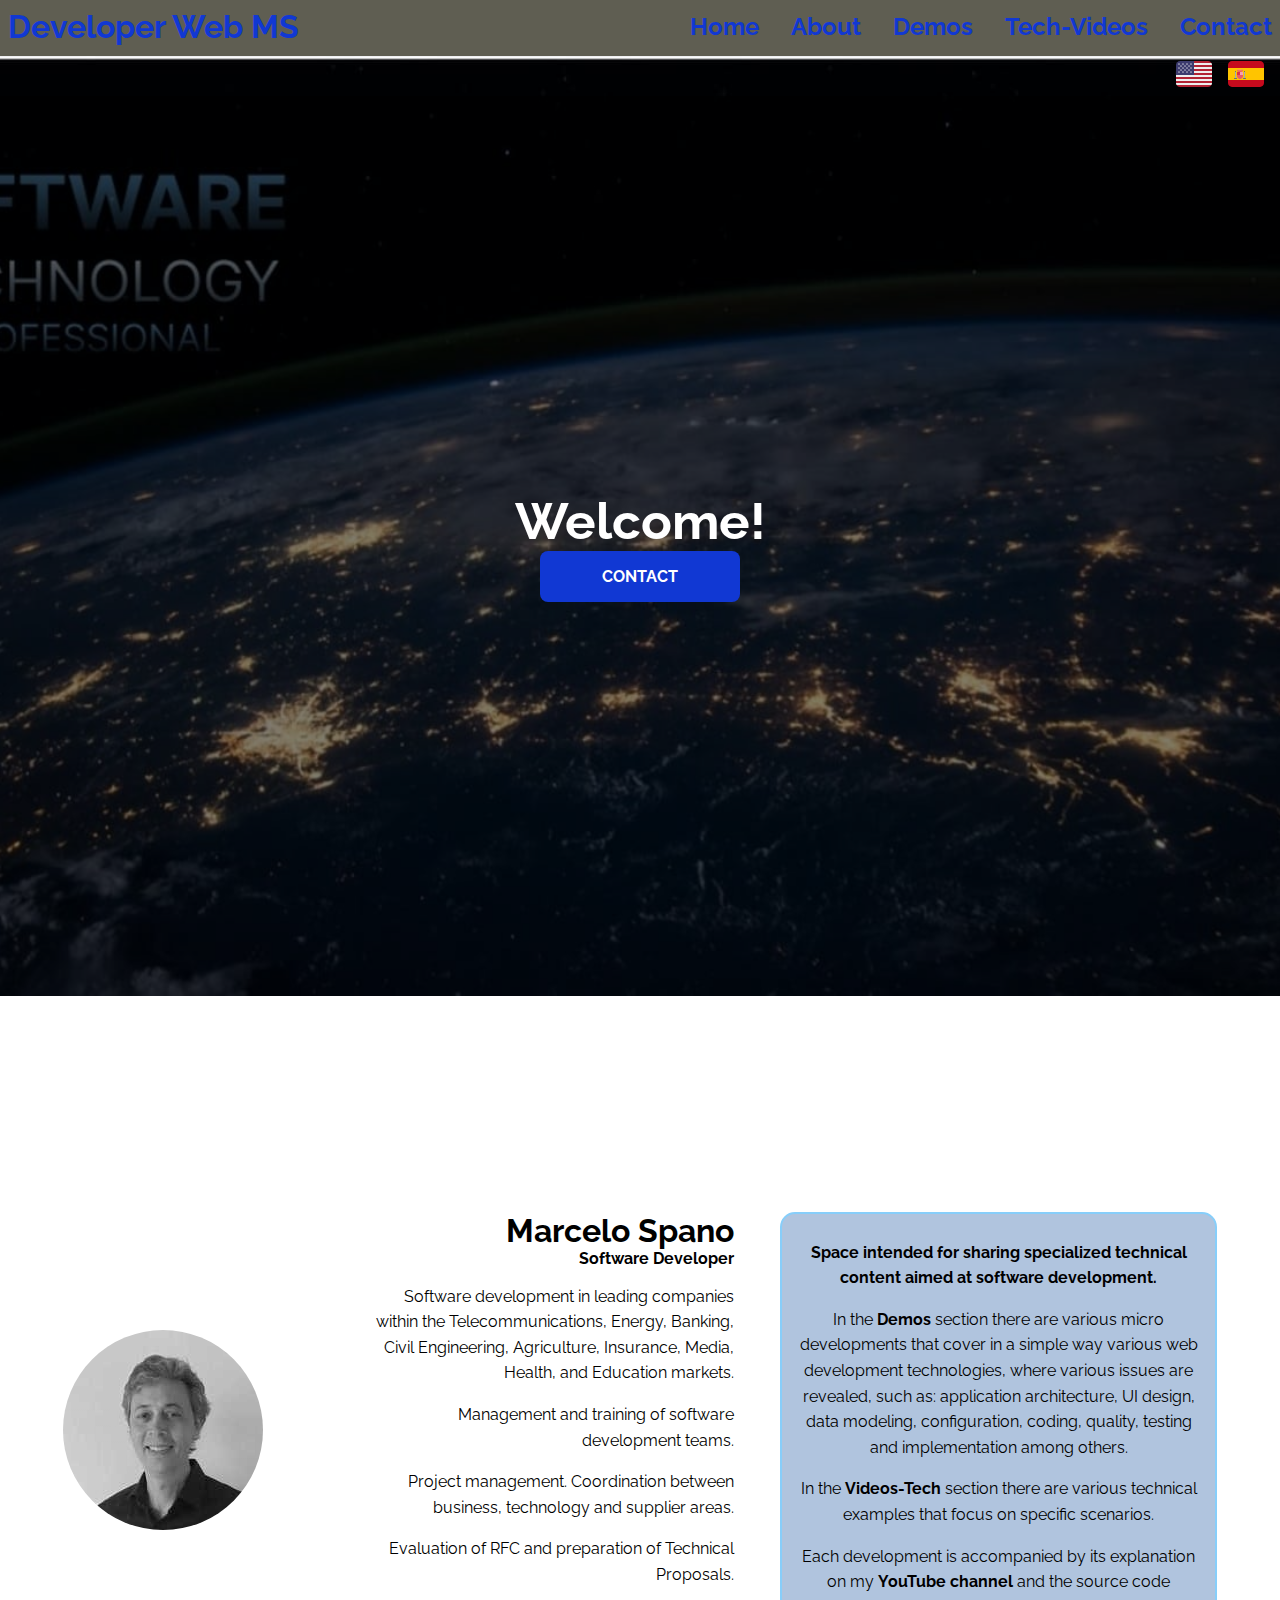
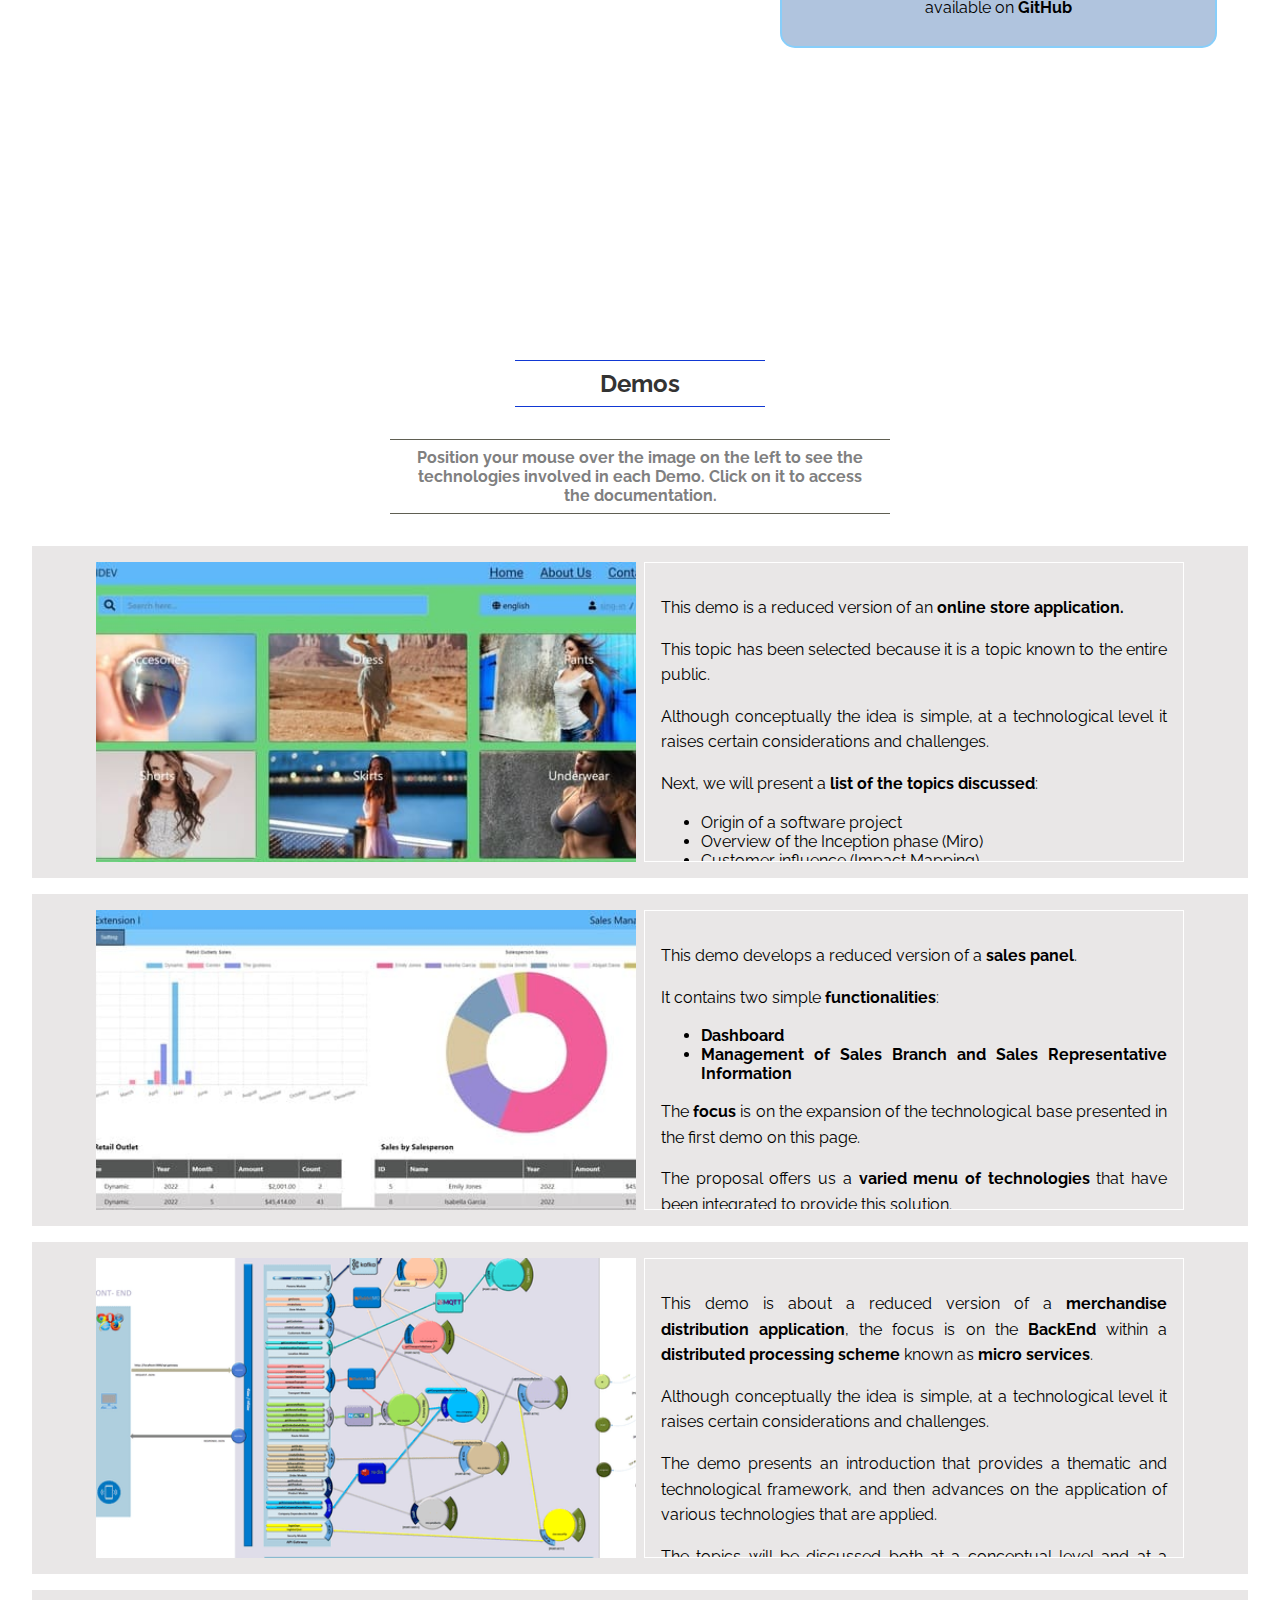
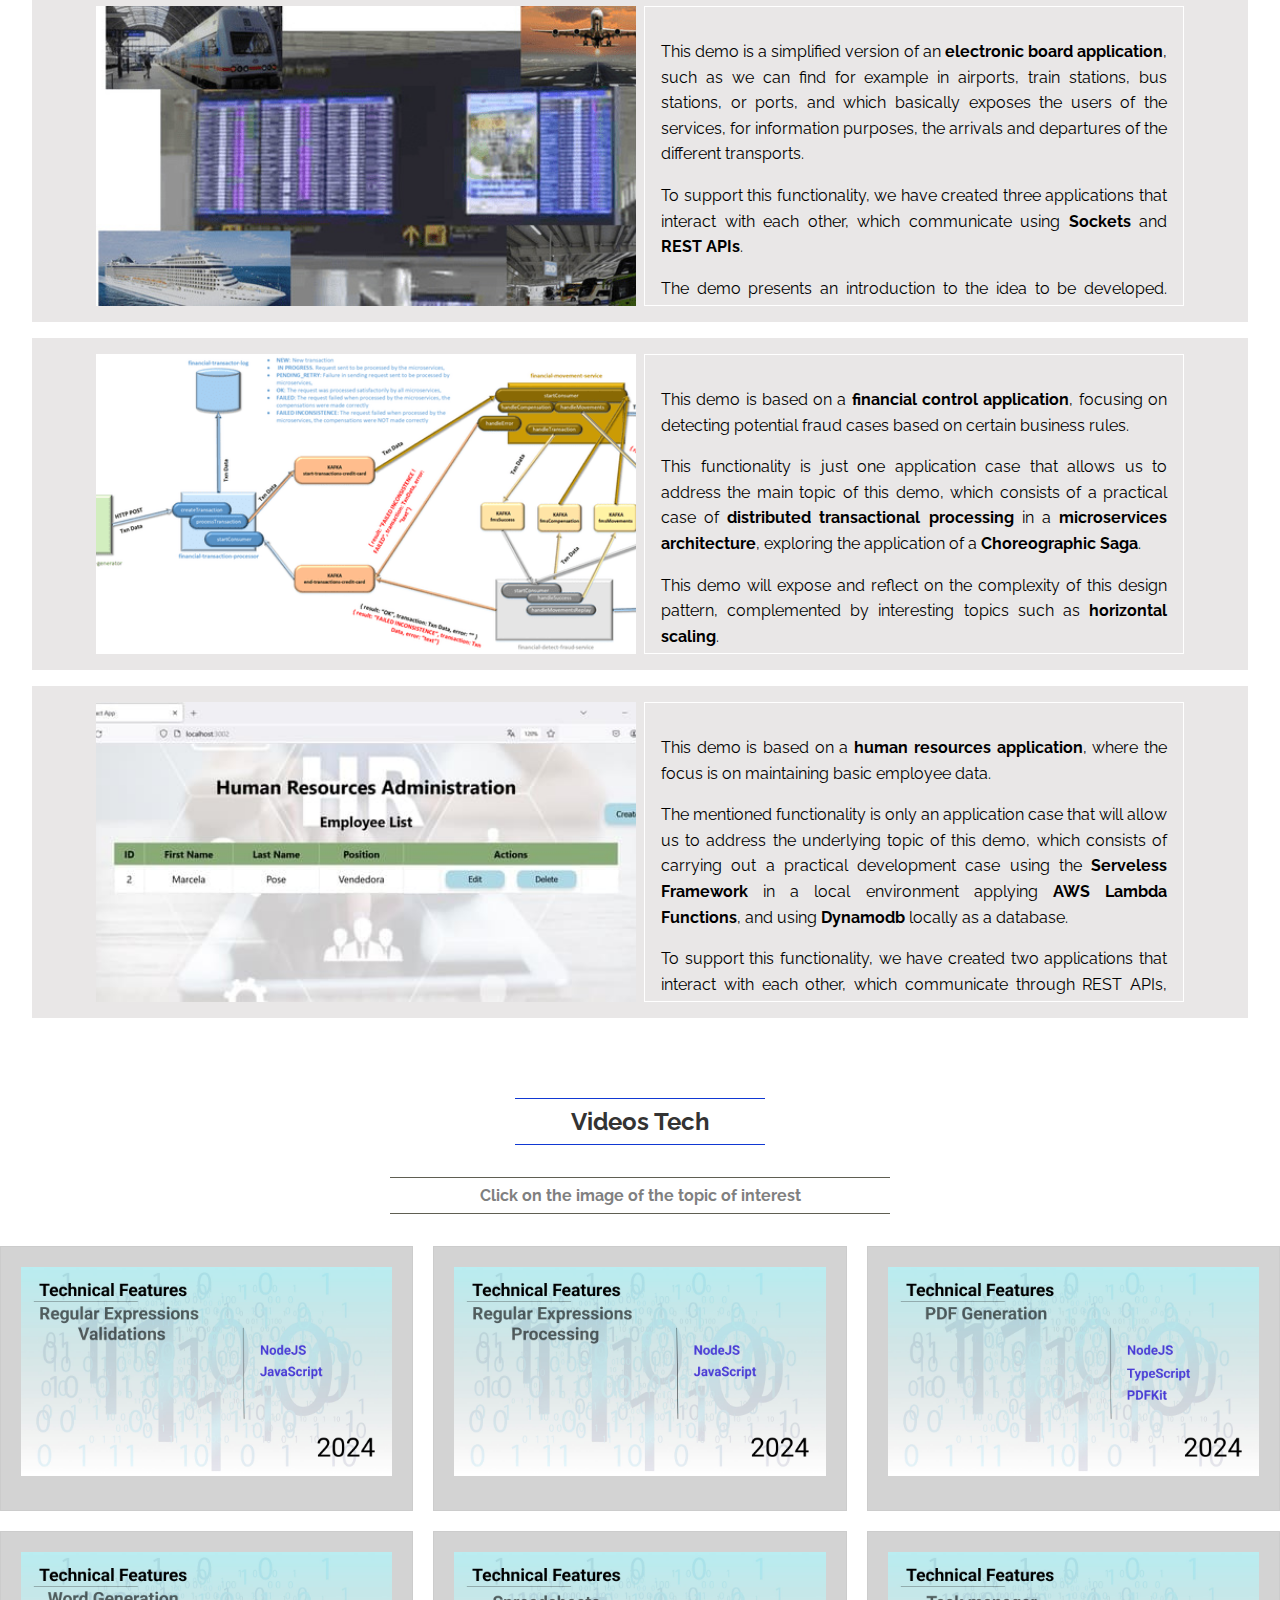
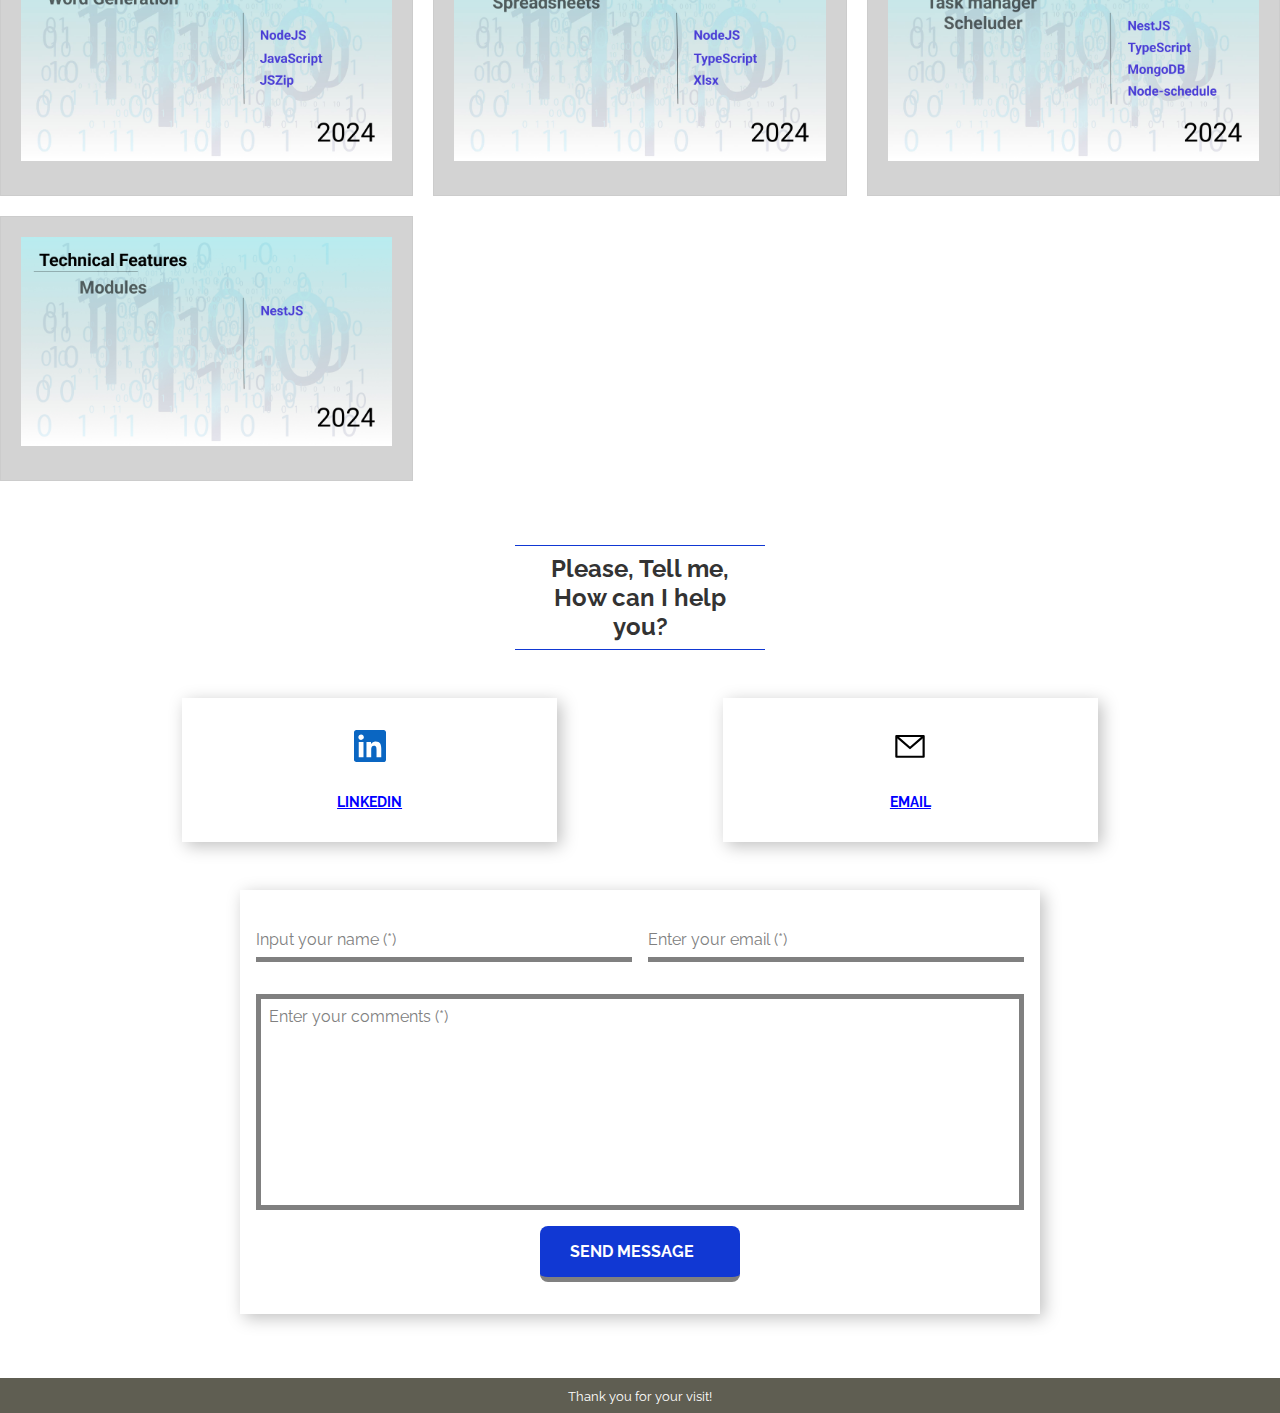
<file: en/index.html>
<!DOCTYPE html>
<html lang="en">
<head>
    <meta charset="UTF-8">
    <meta http-equiv="X-UA-Compatible" content="IE=edge">
    <meta name="viewport" content="width=device-width, initial-scale=1.0">
    <title>Developer web - ms</title>
    <link rel="preconnect" href="https://fonts.googleapis.com">
    <link rel="preconnect" href="https://fonts.gstatic.com" crossorigin>
    <link href="https://fonts.googleapis.com/css2?family=Raleway:wght@400;700&family=Roboto:ital,wght@0,400;0,700;1,400&display=swap" rel="stylesheet">
    <link rel="stylesheet" href="../style.css">

    <meta name="description" content="Software Developer">
    <link rel="canonical" href="https://mspano-web.github.io/">
    <link rel="favicon" href="https://mspano-web.github.io/assets/favicon.jpg">
    <link rel="apple-touch-icon" href="https://mspano-web.github.io/assets/favicon.jpg">
    <meta name="theme-color" content="#0000ff">
    <meta name="twitter:card" content="summary">
    <meta property="og:type" content="website">
    <meta property="og:title" name="twitter:title" content="Developer web - ms">
    <meta property="og:description" name="twitter:description" content="Software Developer">
    <meta property="og:image" name="twitter:image" content="https://mspano-web.github.io/assets/hero-image-home.jpg">
    <meta property="og:url" name="twitter:url" content="https://mspano-web.github.io/">
</head>
<body>
    <header class="header">
          <section class="container">
            <div class="logo">
                <a href="index.html">Developer Web MS</a>
            </div>
            <button class="menu-btn">
                <svg width="24" height="24" viewBox="0 0 24 24" fill="none" xmlns="http://www.w3.org/2000/svg">
                    <path d="M8.01594 6.98199C7.74993 6.98199 7.49481 7.08767 7.30671 7.27577C7.11861 7.46387 7.01294 7.71898 7.01294 7.98499C7.01294 8.25101 7.11861 8.50612 7.30671 8.69422C7.49481 8.88232 7.74993 8.98799 8.01594 8.98799H15.9659C16.232 8.98799 16.4871 8.88232 16.6752 8.69422C16.8633 8.50612 16.9689 8.25101 16.9689 7.98499C16.9689 7.71898 16.8633 7.46387 16.6752 7.27577C16.4871 7.08767 16.232 6.98199 15.9659 6.98199H8.01594V6.98199ZM7.01594 12C7.01594 11.448 7.46294 10.997 8.01594 10.997H15.9659C16.232 10.997 16.4871 11.1027 16.6752 11.2908C16.8633 11.4789 16.9689 11.734 16.9689 12C16.9689 12.266 16.8633 12.5211 16.6752 12.7092C16.4871 12.8973 16.232 13.003 15.9659 13.003H8.01594C7.46294 13.003 7.01594 12.553 7.01594 12V12ZM8.02494 15.012C7.75879 15.012 7.50355 15.1177 7.31536 15.3059C7.12716 15.4941 7.02144 15.7493 7.02144 16.0155C7.02144 16.2816 7.12716 16.5369 7.31536 16.7251C7.50355 16.9133 7.75879 17.019 8.02494 17.019H15.9749C16.2411 17.019 16.4963 16.9133 16.6845 16.7251C16.8727 16.5369 16.9784 16.2816 16.9784 16.0155C16.9784 15.7493 16.8727 15.4941 16.6845 15.3059C16.4963 15.1177 16.2411 15.012 15.9749 15.012H8.02494V15.012Z" fill="black"/>
                    <path fill-rule="evenodd" clip-rule="evenodd" d="M3 6C3 5.20435 3.31607 4.44129 3.87868 3.87868C4.44129 3.31607 5.20435 3 6 3H18C18.7956 3 19.5587 3.31607 20.1213 3.87868C20.6839 4.44129 21 5.20435 21 6V18C21 18.7956 20.6839 19.5587 20.1213 20.1213C19.5587 20.6839 18.7956 21 18 21H6C5.20435 21 4.44129 20.6839 3.87868 20.1213C3.31607 19.5587 3 18.7956 3 18V6ZM6 5H18C18.2652 5 18.5196 5.10536 18.7071 5.29289C18.8946 5.48043 19 5.73478 19 6V18C19 18.2652 18.8946 18.5196 18.7071 18.7071C18.5196 18.8946 18.2652 19 18 19H6C5.73478 19 5.48043 18.8946 5.29289 18.7071C5.10536 18.5196 5 18.2652 5 18V6C5 5.73478 5.10536 5.48043 5.29289 5.29289C5.48043 5.10536 5.73478 5 6 5V5Z" fill="black"/>
                </svg>
                <svg class="none" width="24" height="24" viewBox="0 0 24 24" fill="none" xmlns="http://www.w3.org/2000/svg">
                    <path d="M18 3H6C5.20435 3 4.44129 3.31607 3.87868 3.87868C3.31607 4.44129 3 5.20435 3 6V18C3 18.7956 3.31607 19.5587 3.87868 20.1213C4.44129 20.6839 5.20435 21 6 21H18C18.7956 21 19.5587 20.6839 20.1213 20.1213C20.6839 19.5587 21 18.7956 21 18V6C21 5.20435 20.6839 4.44129 20.1213 3.87868C19.5587 3.31607 18.7956 3 18 3ZM19 18C19 18.2652 18.8946 18.5196 18.7071 18.7071C18.5196 18.8946 18.2652 19 18 19H6C5.73478 19 5.48043 18.8946 5.29289 18.7071C5.10536 18.5196 5 18.2652 5 18V6C5 5.73478 5.10536 5.48043 5.29289 5.29289C5.48043 5.10536 5.73478 5 6 5H18C18.2652 5 18.5196 5.10536 18.7071 5.29289C18.8946 5.48043 19 5.73478 19 6V18Z" fill="black"/>
                    <path d="M14.7099 9.29C14.617 9.19627 14.5064 9.12188 14.3845 9.07111C14.2627 9.02034 14.132 8.9942 13.9999 8.9942C13.8679 8.9942 13.7372 9.02034 13.6154 9.07111C13.4935 9.12188 13.3829 9.19627 13.2899 9.29L11.9999 10.59L10.7099 9.29C10.5216 9.1017 10.2662 8.99591 9.99994 8.99591C9.73364 8.99591 9.47824 9.1017 9.28994 9.29C9.10164 9.4783 8.99585 9.7337 8.99585 10C8.99585 10.2663 9.10164 10.5217 9.28994 10.71L10.5899 12L9.28994 13.29C9.19621 13.383 9.12182 13.4936 9.07105 13.6154C9.02028 13.7373 8.99414 13.868 8.99414 14C8.99414 14.132 9.02028 14.2627 9.07105 14.3846C9.12182 14.5064 9.19621 14.617 9.28994 14.71C9.3829 14.8037 9.4935 14.8781 9.61536 14.9289C9.73722 14.9797 9.86793 15.0058 9.99994 15.0058C10.132 15.0058 10.2627 14.9797 10.3845 14.9289C10.5064 14.8781 10.617 14.8037 10.7099 14.71L11.9999 13.41L13.2899 14.71C13.3829 14.8037 13.4935 14.8781 13.6154 14.9289C13.7372 14.9797 13.8679 15.0058 13.9999 15.0058C14.132 15.0058 14.2627 14.9797 14.3845 14.9289C14.5064 14.8781 14.617 14.8037 14.7099 14.71C14.8037 14.617 14.8781 14.5064 14.9288 14.3846C14.9796 14.2627 15.0057 14.132 15.0057 14C15.0057 13.868 14.9796 13.7373 14.9288 13.6154C14.8781 13.4936 14.8037 13.383 14.7099 13.29L13.4099 12L14.7099 10.71C14.8037 10.617 14.8781 10.5064 14.9288 10.3846C14.9796 10.2627 15.0057 10.132 15.0057 10C15.0057 9.86799 14.9796 9.73728 14.9288 9.61542C14.8781 9.49356 14.8037 9.38296 14.7099 9.29V9.29Z" fill="black"/>
                </svg>
            </button>
            <nav class="menu">
                <a href="#home">Home</a>
                <a href="#about">About</a>
                <a href="#demos">Demos</a>
                <a href="#tech-videos">Tech-Videos</a>
                <a href="#contact">Contact</a>
             </nav>
        </section>
    </header>

    <section id="home" class="home" >
        <article class="hero-image" style="--hero-image: url('../assets/hero-image-home.jpg'); --hero-attachment:fixed;">
            <div class="home-language">
                <a href="index.html">
                    <svg width="36" height="36" viewBox="0 0 36 36" fill="none" xmlns="http://www.w3.org/2000/svg">
                        <g clip-path="url(#clip0_20_2)">
                        <path d="M35.445 7C34.752 5.809 33.477 5 32 5H18V7H35.445ZM0 25H36V27H0V25ZM18 17H36V19H18V17ZM18 13H36V15H18V13ZM0 21H36V23H0V21ZM4 31H32C33.477 31 34.752 30.191 35.445 29H0.555C1.248 30.191 2.523 31 4 31ZM18 9H36V11H18V9Z" fill="#B22334"/>
                        <path d="M0.068 27.679C0.085 27.772 0.104 27.865 0.127 27.956C0.153 28.057 0.185 28.154 0.219 28.252C0.308 28.511 0.416 28.761 0.552 28.995L0.555 29H35.445L35.447 28.996C35.5812 28.7602 35.6924 28.5121 35.779 28.255C35.8449 28.0673 35.8957 27.8747 35.931 27.679C35.972 27.459 36 27.233 36 27H0C0 27.233 0.028 27.458 0.068 27.679ZM0 23H36V25H0V23ZM0 19V21H36V19H18H0ZM18 15H36V17H18V15ZM18 11H36V13H18V11ZM0.555 7L0.552 7.005L0.555 7ZM0.128 8.044C0.153 7.942 0.188 7.845 0.22 7.747C0.185273 7.8447 0.15458 7.94378 0.128 8.044V8.044ZM18 9H36C36 8.767 35.972 8.541 35.931 8.32C35.896 8.12411 35.8448 7.93145 35.778 7.744C35.6913 7.48581 35.5798 7.23665 35.445 7H18V9Z" fill="#EEEEEE"/>
                        <path d="M18 5H4C2.93913 5 1.92172 5.42143 1.17157 6.17157C0.421427 6.92172 0 7.93913 0 9L0 19H18V5Z" fill="#3C3B6E"/>
                        <path d="M2.00098 7.726L2.61898 8.175L2.38298 8.9L2.99998 8.452L3.61798 8.9L3.38198 8.175L3.99998 7.726H3.23598L2.99998 7L2.76498 7.726H2.00098ZM4.00098 9.726L4.61898 10.175L4.38298 10.9L4.99998 10.452L5.61798 10.9L5.38198 10.175L5.99998 9.726H5.23598L4.99998 9L4.76498 9.726H4.00098ZM8.00098 9.726L8.61898 10.175L8.38298 10.9L8.99998 10.452L9.61798 10.9L9.38198 10.175L9.99998 9.726H9.23598L8.99998 9L8.76498 9.726H8.00098ZM12.001 9.726L12.619 10.175L12.383 10.9L13 10.452L13.618 10.9L13.382 10.175L14 9.726H13.236L13 9L12.765 9.726H12.001ZM4.00098 13.726L4.61898 14.175L4.38298 14.9L4.99998 14.452L5.61798 14.9L5.38198 14.175L5.99998 13.726H5.23598L4.99998 13L4.76498 13.726H4.00098ZM8.00098 13.726L8.61898 14.175L8.38298 14.9L8.99998 14.452L9.61798 14.9L9.38198 14.175L9.99998 13.726H9.23598L8.99998 13L8.76498 13.726H8.00098ZM12.001 13.726L12.619 14.175L12.383 14.9L13 14.452L13.618 14.9L13.382 14.175L14 13.726H13.236L13 13L12.765 13.726H12.001ZM6.00098 7.726L6.61898 8.175L6.38298 8.9L6.99998 8.452L7.61798 8.9L7.38198 8.175L7.99998 7.726H7.23598L6.99998 7L6.76498 7.726H6.00098ZM10.001 7.726L10.619 8.175L10.383 8.9L11 8.452L11.618 8.9L11.382 8.175L12 7.726H11.236L11 7L10.765 7.726H10.001ZM14.001 7.726L14.619 8.175L14.383 8.9L15 8.452L15.618 8.9L15.382 8.175L16 7.726H15.236L15 7L14.765 7.726H14.001ZM2.00098 11.726L2.61898 12.175L2.38298 12.9L2.99998 12.452L3.61798 12.9L3.38198 12.175L3.99998 11.726H3.23598L2.99998 11L2.76498 11.726H2.00098ZM6.38298 12.9L6.99998 12.452L7.61798 12.9L7.38198 12.175L7.99998 11.726H7.23598L6.99998 11L6.76498 11.726H6.00098L6.61898 12.175L6.38298 12.9ZM10.001 11.726L10.619 12.175L10.383 12.9L11 12.452L11.618 12.9L11.382 12.175L12 11.726H11.236L11 11L10.765 11.726H10.001ZM14.001 11.726L14.619 12.175L14.383 12.9L15 12.452L15.618 12.9L15.382 12.175L16 11.726H15.236L15 11L14.765 11.726H14.001ZM2.00098 15.726L2.61898 16.175L2.38298 16.9L2.99998 16.452L3.61798 16.9L3.38198 16.175L3.99998 15.726H3.23598L2.99998 15L2.76498 15.726H2.00098ZM6.38298 16.9L6.99998 16.452L7.61798 16.9L7.38198 16.175L7.99998 15.726H7.23598L6.99998 15L6.76498 15.726H6.00098L6.61898 16.175L6.38298 16.9ZM10.001 15.726L10.619 16.175L10.383 16.9L11 16.452L11.618 16.9L11.382 16.175L12 15.726H11.236L11 15L10.765 15.726H10.001ZM14.001 15.726L14.619 16.175L14.383 16.9L15 16.452L15.618 16.9L15.382 16.175L16 15.726H15.236L15 15L14.765 15.726H14.001Z" fill="white"/>
                        </g>
                        <defs>
                        <clipPath id="clip0_20_2">
                        <rect width="36" height="36" fill="white"/>
                        </clipPath>
                        </defs>
                    </svg>
                </a>
                <a href="../index.html">
                    <svg width="36" height="36" viewBox="0 0 36 36" fill="none" xmlns="http://www.w3.org/2000/svg">
                        <path d="M36 27C36 28.0609 35.5786 29.0783 34.8284 29.8284C34.0783 30.5786 33.0609 31 32 31H4C2.93913 31 1.92172 30.5786 1.17157 29.8284C0.421427 29.0783 0 28.0609 0 27V9C0 7.93913 0.421427 6.92172 1.17157 6.17157C1.92172 5.42143 2.93913 5 4 5H32C33.0609 5 34.0783 5.42143 34.8284 6.17157C35.5786 6.92172 36 7.93913 36 9V27Z" fill="#C60A1D"/>
                        <path d="M0 12H36V24H0V12Z" fill="#FFC400"/>
                        <path d="M9 17V20C9 20.7956 9.31607 21.5587 9.87868 22.1213C10.4413 22.6839 11.2044 23 12 23C12.7956 23 13.5587 22.6839 14.1213 22.1213C14.6839 21.5587 15 20.7956 15 20V17H9Z" fill="#EA596E"/>
                        <path d="M12 16H15V19H12V16Z" fill="#F4A2B2"/>
                        <path d="M9 16H12V19H9V16Z" fill="#DD2E44"/>
                        <path d="M12 16C13.6569 16 15 15.3284 15 14.5C15 13.6716 13.6569 13 12 13C10.3431 13 9 13.6716 9 14.5C9 15.3284 10.3431 16 12 16Z" fill="#EA596E"/>
                        <path d="M12 14.5C13.6569 14.5 15 14.1642 15 13.75C15 13.3358 13.6569 13 12 13C10.3431 13 9 13.3358 9 13.75C9 14.1642 10.3431 14.5 12 14.5Z" fill="#FFAC33"/>
                        <path d="M7 16H8V23H7V16ZM16 16H17V23H16V16Z" fill="#99AAB5"/>
                        <path d="M6 22H9V23H6V22ZM15 22H18V23H15V22ZM7 15H8V16H7V15ZM16 15H17V16H16V15Z" fill="#66757F"/>
                    </svg>
                </a>
            </div>
            <aside class="hero-image-opacity" style="--hero-opacity-color: var(--black-alpha-color);">
                <div class="hero-image-content">
                    <h2 class="hero-image-title" style="--hero-text-color:var(--white-color)">
                        Welcome!    
                    </h2>
                    <a href="#contact" class="btn">CONTACT</a>
                </div>
            </aside>
        </article>
    </section>
    <section id="about" class="about section container full-lg-screen">
        <article class="photo-center">
            <image class="gray-scale " src="../assets/PersonalPhoto.jpg" alt="Personal Photo" >
        </article>
        <article class="text-lg-right">
            <aside class="text-center text-lg-right" >
                <h1>Marcelo Spano</h1>
                <h4>Software Developer</h4>
            </aside>
            <p>
                Software development in leading companies within the Telecommunications, Energy, Banking, Civil Engineering, Agriculture, Insurance, Media, Health, and Education markets.
            </p>
            <p>
                Management and training of software development teams.
            </p>
            <p>
                Project management. Coordination between business, technology and supplier areas.
            </p>
            <p>
                Evaluation of RFC and preparation of Technical Proposals.
            </p>
        </article>
        <article class="text-center text-lg-center article-about">
            <p><b>Space intended for sharing specialized technical content aimed at software development.</b></p>
            <p>In the <b>Demos</b> section there are various micro developments that cover in a simple way various web development technologies, where various issues are revealed, such as: application architecture, UI design, data modeling, configuration, coding, quality, testing and implementation among others.</p>
            <p>In the <b>Videos-Tech</b> section there are various technical examples that focus on specific scenarios.</p>
            <p>Each development is accompanied by its explanation on my <b>YouTube channel</b> and the source code available on <b>GitHub</b></p>
        </article>
    </section>
    <section id="demos" class="demos section">
        <div class="container">
            <h2 class="section-title">
                Demos
            </h2>
            <h4 class="section-sub-title">Position your mouse over the image on the left to see the technologies involved in each Demo. Click on it to access the documentation.</h4>
            <article class="demos-space demo-lg-block demo-article">
                <a href="#demo-1" class="demo-card">
                    <img src="../assets/minidev.jpg" alt="Demo #1">
                    <aside class="demo-card-info">
                        <div>
                            <h3>Demo #1</h3>
                            <p>
                                <b>MiniDev</b> - virtual store / Publication: 03/2022
                            </p>
                            <p>
                                <b>Technologies:</b>AccessControl, Axios, Bcrypt, Bootstrap, Chai, Cors, EJS, Email Validator, Express.js, Figma, Git, Github, Heroku, JavaScript, Jira, JSON Web Token, Miro, Mocha, MongoDB, Multer, MySQL, Netlify, Node.js, Nodemailer, Postman, React.js, ReactBoostrap, Redux, Supertest, Toastify, Typedoc, TypeScript, Winston.
                             </p>                            
                        </div>
                    </aside>
                </a>
                <div class="text-area">
                    <p>This demo is a reduced version of an <b>online store application.</b> </p>
                    <p>This topic has been selected because it is a topic known to the entire public.</p>
                    <p>Although conceptually the idea is simple, at a technological level it raises certain considerations and challenges.</p>
                    <p>Next, we will present a <b>list of the topics discussed</b>:</p>                    
                    <ul>
                        <li>Origin of a software project</li>
                        <li>Overview of the Inception phase (Miro)</li>
                        <li>Customer influence (Impact Mapping)</li>
                        <li>Modeling from the user's perspective (User Story Mapping)</li>
                        <li>Project organization and planning (Jira)</li>                    
                        <li>Application of Scrum methodology</li>
                        <li>View from the product perspective (Product Roadmap, Product Backlog, Sprint Backlog, Sprints)</li>
                        <li>System Features (User Stories)</li>
                        <li>UX/UI (Figma). Design (Wireframes, Style Guide & Components, Layout & Prototype) Responsive look & feel: mobile, Tablet and desktop</li>
                        <li>Web architecture concepts</li>
                        <li>Development environment and project code management (Git, GitHub)</li>
                        <li>Databases: MongoDB and MySQL.</li>
                        <li>Document-oriented and relational NOSQL modeling. Approaches: ACID and BASE</li>
                        <li>BackEnd and Front End application architecture</li>
                        <li>Image processing</li>
                        <li>Internal architectural aspects of Node.js and the Express.js framework.</li>
                        <li>Generation of pages from the web server (EJS, Bootstrap)</li>
                        <li>Upload files to web server (Multer)</li>
                        <li>TypeScript core concepts (classes, generic programming)</li>
                        <li>Apis testing (Postman)</li>
                        <li>Interaction with the database (ODM “mongoose”, driver “mysql”)</li>
                        <li>Security (encryption, Cors, JWT, RBAC/ABAC)</li>
                        <li>Errors (exceptions, middlewares)</li>
                        <li>Audit and debug information (Morgan, Winston)</li>
                        <li>Emails (NodeMailer)</li>
                        <li>BDD and TDD testing approaches (Moca, Chai and Supertest)</li>
                        <li>Documentation automation (TypeDoc)</li>
                        <li>Application of concepts: AJAX and SPA </li>
                        <li>REACT.js Framework</li>
                        <li>Componentization</li>
                        <li>Routing</li>
                        <li>Responsiveness</li>
                        <li>Visual modeling (React Bootstrap)</li>
                        <li>Forms</li>
                        <li>Pop-up messages (Tostify)</li>
                        <li>REST API (Axios)</li>
                        <li>Rendering</li>
                        <li>FrontEnd internal state (Redux, Session Storage)</li>
                        <li>Development of a pagination model</li>
                        <li>Deployment of the solution in the cloud. Database (MongoDBAtlas), BackEnd (Heroku), FrontEnd (Netlify)</li>
                        <li>Automatic integration of GitHub with Cloud platforms</li>
                    </ul>
                    <p>I hope you find this proposal interesting.</p>
                    <p>Thank you very much.</p>
                </div>     
            </article>
            <article class="demos-space demo-lg-block demo-article">
            <a href="#demo-2" class="demo-card">
                <img src="../assets/minidev-ext-i.jpg" alt="Demo #2">
                <aside class="demo-card-info">
                    <div>
                        <h3>Demo #2</h3>
                        <p>
                            <b>MiniDev-Ext-I</b> - Sales Administration Panel / Publication: 05/2022
                        </p>
                        <p>
                            <b>Technologies:</b> Apollo Client/Server, Chart.js, Docker, Docker-Compose, Docker Hub, Express.js,  Git, Github, GraphQL, HTTPS, JavaScript, Next.js, Node.js, OpensSSL, Postgres, React.js, Redis, SCSS, TypeGraphQL, TypeScript, TypeORM.
                        </p>
                    </div>
                </aside>
            </a>
            <div class="text-area">
                <p>This demo develops a reduced version of a <b>sales panel</b>.</p>
                <p>It contains two simple <b>functionalities</b>:</p>
                <ul>
                    <li><b>Dashboard</b></li>
                    <li><b>Management of Sales Branch and Sales Representative Information</b></li>
                </ul>
                <p>The <b>focus</b> is on the expansion of the technological base presented in the first demo on this page. </p>
                <p>The proposal offers us a <b>varied menu of technologies</b> that have been integrated to provide this solution. </p>
                <p>It is presented from the global vision of the application architecture to implementation details, explaining in each step how the software technologies used in both the BackEnd and the FrontEnd have been applied.</p>
                <p>I hope you find this proposal interesting.</p>
                <p>Thank you very much.</p>
            </div>            
           </article>
            <article class="demos-space demo-lg-block demo-article">
                <a href="#demo-3" class="demo-card">
                    <img src="../assets/minidev-logistic.png" alt="Demo #3">
                    <aside class="demo-card-info">
                        <div>
                            <h3>Demo #3</h3>
                            <p>
                                <b>MiniDev-Logistic</b> - Logistics Management / Publication: 10/2022
                            </p>
                            <p>
                                <b>Technologies:</b> NestJS, Microservices, TypeScript, TCP-IP, Redis, RabbitMQ, Kafka, MQTT, Mosquitto, NATS, gRPC, Swagger, Postgres, MySQL, MongoDB, TypeORM, Sequelize, Prisma ORM.
                            </p>
                        </div>
                    </aside>
                </a>
                <div class="text-area">
                    <p>This demo is about a reduced version of a <b>merchandise distribution application</b>, the focus is on the <b>BackEnd</b> within a <b>distributed processing scheme</b> known as <b>micro services</b>.</p>
                    <p>Although conceptually the idea is simple, at a technological level it raises certain considerations and challenges.</p>
                    <p>The demo presents an introduction that provides a thematic and technological framework, and then advances on the application of various technologies that are applied.</p>
                    <p>The topics will be discussed both at a conceptual level and at a programming code level, carrying out functional tests for this purpose.</p>
                    <p>As a closing we will obtain a basic operational application in the development environment.</p>
                    <p>I hope you find this proposal interesting.</p>
                    <p>Thank you very much.</p>
                </div>
            </article>
            <article class="demos-space demo-lg-block demo-article">
                <a href="#demo-4" class="demo-card">
                    <img src="../assets/departure-arrival-board.jpg" width="auto"  alt="Demo #4">
                    <aside class="demo-card-info">
                        <div>
                            <h3>Demo #4</h3>
                            <p>
                                <b>Departure-Arribal-Board  </b> - Electronic Board/Publishing: 03/2024
                            </p>
                            <p>
                                <b>Technologies:</b> NodeJS, Express.js, TypeScript, Axios, Socket.io, HTML, CSS, JavaScript.
                            </p>
                     </div>
                    </aside>
                </a>
                <div class="text-area">
                    <p>This demo is a simplified version of an <b>electronic board application</b>, such as we can find for example in airports, train stations, bus stations, or ports, and which basically exposes the users of the services, for information purposes, the arrivals and departures of the different transports. </p>
                    <p>To support this functionality, we have created three applications that interact with each other, which communicate using <b>Sockets</b> and <b>REST APIs</b>.</p>
                    <p>The demo presents an introduction to the idea to be developed. Then a view of the application architecture is offered, giving rise to the technical presentation of the solution at a high level, to finally make it work, internally analyzing each relevant part of it and its behavior.</p>
                    <p>I hope you find this proposal interesting.</p>
                    <p>Thank you very much.</p>
                </div>
            </article> 
            <article class="demos-space demo-lg-block demo-article">
                <a href="#demo-5" class="demo-card">
                    <img src="../assets/financial control - application design - lp.png" alt="Demo #5">
                    <aside class="demo-card-info">
                        <div>
                            <h3>Demo #5</h3>
                            <p>
                                <b>Financial control</b> -  Publishing: 05/2024
                            </p>
                            <p>
                               <b>Technologies:</b>Node.js, Nest.js, TypeScript, MongoDB, Kafka, Distributed processing, Choreography pattern .
                            </p>
                        </div>
                    </aside>
                </a>
                <div class="text-area">
                    <p>This demo is based on a <b>financial control application</b>, focusing on detecting potential fraud cases based on certain business rules. </p>
                    <p>This functionality is just one application case that allows us to address the main topic of this demo, which consists of a practical case of <b>distributed transactional processing</b> in a <b>microservices architecture</b>, exploring the application of a <b>Choreographic Saga</b>. </p>
                    <p>This demo will expose and reflect on the complexity of this design pattern, complemented by interesting topics such as <b>horizontal scaling</b>.</p>
                    <p>To support this functionality, we have created four applications that interact with each other, communicating via Kafka and REST APIs.</p>
                    <p>The demo presents an introduction to the idea to be developed. Then, it offers a view of the application architecture, runs the processes, analyzes the results, and examines each relevant part of the solution internally, presenting success cases and exploring different failure and recovery scenarios.</p>
                    <p>I hope you find this proposal interesting.</p>
                    <p>Thank you very much.</p>
                </div>
            </article>        
            <article class="demos-space demo-lg-block demo-article">
                <a href="#demo-6" class="demo-card">
                    <img src="../assets/crud-serveless.jpg" alt="Demo #6">
                    <aside class="demo-card-info">
                        <div>
                            <h3>Demo #6</h3>
                            <p>
                                <b>HR Admimistration</b> -  Publishing: 06/2024
                            </p>
                            <p>
                               <b>Technologies: </b>Node.js, Serveless, DynamoDB, AWS Lambda Functions.
                            </p>
                        </div>
                    </aside>
                </a>
                <div class="text-area">
                    <p>This demo is based on a <b>human resources application</b>, where the focus is on maintaining basic employee data. </p>
                    <p>The mentioned functionality is only an application case that will allow us to address the underlying topic of this demo, which consists of carrying out a practical development case using the <b>Serveless Framework</b> in a local environment applying <b>AWS Lambda Functions</b>, and using <b>Dynamodb</b> locally as a database.</p>
                    <p>To support this functionality, we have created two applications that interact with each other, which communicate through REST APIs, one resolves the BackEnd part and the other the FrontEnd.</p>
                    <p>By positioning ourselves on the left side of the screen, a list of the technologies involved in this demo will be displayed. When you click on the image, the links to the YouTube channel and the GitHub repository will be displayed. You can click on them to access directly.</p>
                    <p>The demo presents an introduction to the idea to be developed. Then a view of the application architecture is offered, the processes are run, internally analyzing each relevant part of the solution.</p>
                    <p>I hope you like this proposal.</p>
                    <p>Thank you very much.</p>
                </div>
            </article>        
        </div>
    </section>
    <article class="modal" id="demo-1">
        <div class="modal-content">
            <a href="#close" class="modal-close">
                <svg width="24" height="24" viewBox="0 0 24 24" fill="none" xmlns="http://www.w3.org/2000/svg">
                    <path d="M10.9394 12L8.81844 9.879C8.68183 9.73755 8.60623 9.5481 8.60794 9.35145C8.60965 9.15481 8.68852 8.9667 8.82758 8.82764C8.96664 8.68859 9.15474 8.60971 9.35139 8.608C9.54804 8.60629 9.73749 8.68189 9.87894 8.81851L11.9999 10.9395L14.1209 8.81851C14.1901 8.74687 14.2729 8.68974 14.3644 8.65043C14.4559 8.61112 14.5543 8.59043 14.6539 8.58957C14.7535 8.5887 14.8522 8.60768 14.9444 8.64539C15.0366 8.6831 15.1203 8.73879 15.1907 8.80921C15.2612 8.87963 15.3168 8.96337 15.3546 9.05554C15.3923 9.14771 15.4112 9.24647 15.4104 9.34606C15.4095 9.44564 15.3888 9.54406 15.3495 9.63556C15.3102 9.72706 15.2531 9.80982 15.1814 9.879L13.0604 12L15.1814 14.121C15.2531 14.1902 15.3102 14.2729 15.3495 14.3645C15.3888 14.456 15.4095 14.5544 15.4104 14.654C15.4112 14.7535 15.3923 14.8523 15.3546 14.9445C15.3168 15.0366 15.2612 15.1204 15.1907 15.1908C15.1203 15.2612 15.0366 15.3169 14.9444 15.3546C14.8522 15.3923 14.7535 15.4113 14.6539 15.4104C14.5543 15.4096 14.4559 15.3889 14.3644 15.3496C14.2729 15.3103 14.1901 15.2531 14.1209 15.1815L11.9999 13.0605L9.87894 15.1815C9.73749 15.3181 9.54804 15.3937 9.35139 15.392C9.15474 15.3903 8.96664 15.3114 8.82758 15.1724C8.68852 15.0333 8.60965 14.8452 8.60794 14.6486C8.60623 14.4519 8.68183 14.2625 8.81844 14.121L10.9394 12Z" fill="black"/>
                    <path d="M12 21C13.1819 21 14.3522 20.7672 15.4442 20.3149C16.5361 19.8626 17.5282 19.1997 18.364 18.364C19.1997 17.5282 19.8626 16.5361 20.3149 15.4442C20.7672 14.3522 21 13.1819 21 12C21 10.8181 20.7672 9.64778 20.3149 8.55585C19.8626 7.46392 19.1997 6.47177 18.364 5.63604C17.5282 4.80031 16.5361 4.13738 15.4442 3.68508C14.3522 3.23279 13.1819 3 12 3C9.61305 3 7.32387 3.94821 5.63604 5.63604C3.94821 7.32387 3 9.61305 3 12C3 14.3869 3.94821 16.6761 5.63604 18.364C7.32387 20.0518 9.61305 21 12 21V21ZM12 22.5C9.21523 22.5 6.54451 21.3938 4.57538 19.4246C2.60625 17.4555 1.5 14.7848 1.5 12C1.5 9.21523 2.60625 6.54451 4.57538 4.57538C6.54451 2.60625 9.21523 1.5 12 1.5C14.7848 1.5 17.4555 2.60625 19.4246 4.57538C21.3938 6.54451 22.5 9.21523 22.5 12C22.5 14.7848 21.3938 17.4555 19.4246 19.4246C17.4555 21.3938 14.7848 22.5 12 22.5Z" fill="black"/>
                </svg>
            </a>
            <article class="demo-modal">
                <img class="demo-image" src="../assets/modal-image.jpg" alt="Modal">
                <div class="demo-info">
                    <h3>DEMO MiniDev</h3>
                    <p>Content shared in the following digital media:</p>
                    <aside class="demo-details">

                        <a href="https://github.com/mspano-web/minidev-mern-front-end" target="_blank" rel="noopener">
                            <svg width="24" height="24" viewBox="0 0 24 24" fill="none" xmlns="http://www.w3.org/2000/svg">
                                <path fill-rule="evenodd" clip-rule="evenodd" d="M12.026 2C6.517 2 2.052 6.465 2.052 11.974C2.052 16.38 4.909 20.119 8.873 21.439C9.372 21.529 9.552 21.222 9.552 20.958C9.552 20.721 9.544 20.093 9.541 19.262C6.766 19.864 6.18 17.924 6.18 17.924C5.728 16.772 5.073 16.465 5.073 16.465C4.168 15.846 5.142 15.86 5.142 15.86C6.144 15.93 6.669 16.888 6.669 16.888C7.559 18.412 9.005 17.972 9.571 17.717C9.662 17.072 9.922 16.632 10.206 16.383C7.992 16.132 5.664 15.276 5.664 11.453C5.664 10.366 6.053 9.474 6.688 8.778C6.587 8.525 6.242 7.51 6.787 6.138C6.787 6.138 7.624 5.869 9.529 7.159C10.3426 6.93767 11.1818 6.8247 12.025 6.823C12.8682 6.82437 13.7075 6.93735 14.521 7.159C16.427 5.868 17.263 6.138 17.263 6.138C17.808 7.51 17.466 8.525 17.362 8.778C18.002 9.474 18.386 10.365 18.386 11.453C18.386 15.286 16.056 16.128 13.834 16.375C14.189 16.683 14.509 17.291 14.509 18.221C14.509 19.555 14.497 20.631 14.497 20.958C14.497 21.225 14.675 21.535 15.184 21.437C19.146 20.115 22 16.379 22 11.974C22 6.465 17.535 2 12.026 2Z" fill="black"/>
                            </svg>
                            <small><b>Github Front End</b></small>
                        </a>

                        <a href="https://github.com/mspano-web/minidev-mern-back-end" target="_blank" rel="noopener">
                            <svg width="24" height="24" viewBox="0 0 24 24" fill="none" xmlns="http://www.w3.org/2000/svg">
                                <path fill-rule="evenodd" clip-rule="evenodd" d="M12.026 2C6.517 2 2.052 6.465 2.052 11.974C2.052 16.38 4.909 20.119 8.873 21.439C9.372 21.529 9.552 21.222 9.552 20.958C9.552 20.721 9.544 20.093 9.541 19.262C6.766 19.864 6.18 17.924 6.18 17.924C5.728 16.772 5.073 16.465 5.073 16.465C4.168 15.846 5.142 15.86 5.142 15.86C6.144 15.93 6.669 16.888 6.669 16.888C7.559 18.412 9.005 17.972 9.571 17.717C9.662 17.072 9.922 16.632 10.206 16.383C7.992 16.132 5.664 15.276 5.664 11.453C5.664 10.366 6.053 9.474 6.688 8.778C6.587 8.525 6.242 7.51 6.787 6.138C6.787 6.138 7.624 5.869 9.529 7.159C10.3426 6.93767 11.1818 6.8247 12.025 6.823C12.8682 6.82437 13.7075 6.93735 14.521 7.159C16.427 5.868 17.263 6.138 17.263 6.138C17.808 7.51 17.466 8.525 17.362 8.778C18.002 9.474 18.386 10.365 18.386 11.453C18.386 15.286 16.056 16.128 13.834 16.375C14.189 16.683 14.509 17.291 14.509 18.221C14.509 19.555 14.497 20.631 14.497 20.958C14.497 21.225 14.675 21.535 15.184 21.437C19.146 20.115 22 16.379 22 11.974C22 6.465 17.535 2 12.026 2Z" fill="black"/>
                            </svg>
                            <small><b>Github Back End</b></small>
                        </a>
    
                        <a href="https://www.youtube.com/playlist?list=PLWnRJL1SdIiogd05dz8OLTEmFQNLMSfm2" target="_blank" rel="noopener">
                            <svg width="24" height="24" viewBox="0 0 24 24" fill="none" xmlns="http://www.w3.org/2000/svg">
                                <g clip-path="url(#clip0_14_56)">
                                <path d="M23.4697 3.74333C23.3321 3.01981 23.0635 2.36019 22.6909 1.83017C22.3182 1.30015 21.8544 0.918215 21.3457 0.7224C19.4833 0 11.9876 0 11.9876 0C11.9876 0 4.49152 0.0218666 2.62909 0.744267C2.12035 0.940093 1.65656 1.32205 1.28391 1.85209C0.911253 2.38214 0.642732 3.04178 0.505086 3.76533C-0.0582574 8.47173 -0.276789 15.6432 0.520555 20.1613C0.658215 20.8849 0.926742 21.5445 1.2994 22.0745C1.67205 22.6045 2.13583 22.9865 2.64456 23.1823C4.50699 23.9047 12.0029 23.9047 12.0029 23.9047C12.0029 23.9047 19.4986 23.9047 21.361 23.1823C21.8697 22.9865 22.3335 22.6045 22.7062 22.0745C23.0789 21.5445 23.3474 20.8849 23.4851 20.1613C24.0793 15.4483 24.2624 8.28133 23.4697 3.74347V3.74333Z" fill="#FF0000"/>
                                <path d="M9.60205 17.0746L15.8203 11.9522L9.60205 6.82983V17.0746Z" fill="white"/>
                                </g>
                                <defs>
                                <clipPath id="clip0_14_56">
                                <rect width="24" height="24" fill="white"/>
                                </clipPath>
                                </defs>
                            </svg>
                            <small><b>Youtube Play List</b></small>
                        </a>
                    </aside>
                </div>
            </article>
        </div>
    </article>

    <article class="modal" id="demo-2">
        <div class="modal-content">
            <a href="#close" class="modal-close">
                <svg width="24" height="24" viewBox="0 0 24 24" fill="none" xmlns="http://www.w3.org/2000/svg">
                    <path d="M10.9394 12L8.81844 9.879C8.68183 9.73755 8.60623 9.5481 8.60794 9.35145C8.60965 9.15481 8.68852 8.9667 8.82758 8.82764C8.96664 8.68859 9.15474 8.60971 9.35139 8.608C9.54804 8.60629 9.73749 8.68189 9.87894 8.81851L11.9999 10.9395L14.1209 8.81851C14.1901 8.74687 14.2729 8.68974 14.3644 8.65043C14.4559 8.61112 14.5543 8.59043 14.6539 8.58957C14.7535 8.5887 14.8522 8.60768 14.9444 8.64539C15.0366 8.6831 15.1203 8.73879 15.1907 8.80921C15.2612 8.87963 15.3168 8.96337 15.3546 9.05554C15.3923 9.14771 15.4112 9.24647 15.4104 9.34606C15.4095 9.44564 15.3888 9.54406 15.3495 9.63556C15.3102 9.72706 15.2531 9.80982 15.1814 9.879L13.0604 12L15.1814 14.121C15.2531 14.1902 15.3102 14.2729 15.3495 14.3645C15.3888 14.456 15.4095 14.5544 15.4104 14.654C15.4112 14.7535 15.3923 14.8523 15.3546 14.9445C15.3168 15.0366 15.2612 15.1204 15.1907 15.1908C15.1203 15.2612 15.0366 15.3169 14.9444 15.3546C14.8522 15.3923 14.7535 15.4113 14.6539 15.4104C14.5543 15.4096 14.4559 15.3889 14.3644 15.3496C14.2729 15.3103 14.1901 15.2531 14.1209 15.1815L11.9999 13.0605L9.87894 15.1815C9.73749 15.3181 9.54804 15.3937 9.35139 15.392C9.15474 15.3903 8.96664 15.3114 8.82758 15.1724C8.68852 15.0333 8.60965 14.8452 8.60794 14.6486C8.60623 14.4519 8.68183 14.2625 8.81844 14.121L10.9394 12Z" fill="black"/>
                    <path d="M12 21C13.1819 21 14.3522 20.7672 15.4442 20.3149C16.5361 19.8626 17.5282 19.1997 18.364 18.364C19.1997 17.5282 19.8626 16.5361 20.3149 15.4442C20.7672 14.3522 21 13.1819 21 12C21 10.8181 20.7672 9.64778 20.3149 8.55585C19.8626 7.46392 19.1997 6.47177 18.364 5.63604C17.5282 4.80031 16.5361 4.13738 15.4442 3.68508C14.3522 3.23279 13.1819 3 12 3C9.61305 3 7.32387 3.94821 5.63604 5.63604C3.94821 7.32387 3 9.61305 3 12C3 14.3869 3.94821 16.6761 5.63604 18.364C7.32387 20.0518 9.61305 21 12 21V21ZM12 22.5C9.21523 22.5 6.54451 21.3938 4.57538 19.4246C2.60625 17.4555 1.5 14.7848 1.5 12C1.5 9.21523 2.60625 6.54451 4.57538 4.57538C6.54451 2.60625 9.21523 1.5 12 1.5C14.7848 1.5 17.4555 2.60625 19.4246 4.57538C21.3938 6.54451 22.5 9.21523 22.5 12C22.5 14.7848 21.3938 17.4555 19.4246 19.4246C17.4555 21.3938 14.7848 22.5 12 22.5Z" fill="black"/>
                </svg>
            </a>
            <article class="demo-modal">
                <img class="demo-image" src="../assets/modal-image.jpg" alt="Modal">
                <div class="demo-info">
                    <h3>DEMO MiniDev-Ext-I</h3>
                    <p>Content shared in the following digital media:</p>
                    <aside class="demo-details">

                        <a href="https://github.com/mspano-web/minidev-ext-i" target="_blank" rel="noopener">
                            <svg width="24" height="24" viewBox="0 0 24 24" fill="none" xmlns="http://www.w3.org/2000/svg">
                                <path fill-rule="evenodd" clip-rule="evenodd" d="M12.026 2C6.517 2 2.052 6.465 2.052 11.974C2.052 16.38 4.909 20.119 8.873 21.439C9.372 21.529 9.552 21.222 9.552 20.958C9.552 20.721 9.544 20.093 9.541 19.262C6.766 19.864 6.18 17.924 6.18 17.924C5.728 16.772 5.073 16.465 5.073 16.465C4.168 15.846 5.142 15.86 5.142 15.86C6.144 15.93 6.669 16.888 6.669 16.888C7.559 18.412 9.005 17.972 9.571 17.717C9.662 17.072 9.922 16.632 10.206 16.383C7.992 16.132 5.664 15.276 5.664 11.453C5.664 10.366 6.053 9.474 6.688 8.778C6.587 8.525 6.242 7.51 6.787 6.138C6.787 6.138 7.624 5.869 9.529 7.159C10.3426 6.93767 11.1818 6.8247 12.025 6.823C12.8682 6.82437 13.7075 6.93735 14.521 7.159C16.427 5.868 17.263 6.138 17.263 6.138C17.808 7.51 17.466 8.525 17.362 8.778C18.002 9.474 18.386 10.365 18.386 11.453C18.386 15.286 16.056 16.128 13.834 16.375C14.189 16.683 14.509 17.291 14.509 18.221C14.509 19.555 14.497 20.631 14.497 20.958C14.497 21.225 14.675 21.535 15.184 21.437C19.146 20.115 22 16.379 22 11.974C22 6.465 17.535 2 12.026 2Z" fill="black"/>
                            </svg>
                            <small><b>Github</b></small>
                        </a>

                        <a href="https://www.youtube.com/playlist?list=PLWnRJL1SdIirgRiEgEV0aHNpencFQqppu" target="_blank" rel="noopener">
                            <svg width="24" height="24" viewBox="0 0 24 24" fill="none" xmlns="http://www.w3.org/2000/svg">
                                <g clip-path="url(#clip0_14_56)">
                                <path d="M23.4697 3.74333C23.3321 3.01981 23.0635 2.36019 22.6909 1.83017C22.3182 1.30015 21.8544 0.918215 21.3457 0.7224C19.4833 0 11.9876 0 11.9876 0C11.9876 0 4.49152 0.0218666 2.62909 0.744267C2.12035 0.940093 1.65656 1.32205 1.28391 1.85209C0.911253 2.38214 0.642732 3.04178 0.505086 3.76533C-0.0582574 8.47173 -0.276789 15.6432 0.520555 20.1613C0.658215 20.8849 0.926742 21.5445 1.2994 22.0745C1.67205 22.6045 2.13583 22.9865 2.64456 23.1823C4.50699 23.9047 12.0029 23.9047 12.0029 23.9047C12.0029 23.9047 19.4986 23.9047 21.361 23.1823C21.8697 22.9865 22.3335 22.6045 22.7062 22.0745C23.0789 21.5445 23.3474 20.8849 23.4851 20.1613C24.0793 15.4483 24.2624 8.28133 23.4697 3.74347V3.74333Z" fill="#FF0000"/>
                                <path d="M9.60205 17.0746L15.8203 11.9522L9.60205 6.82983V17.0746Z" fill="white"/>
                                </g>
                                <defs>
                                <clipPath id="clip0_14_56">
                                <rect width="24" height="24" fill="white"/>
                                </clipPath>
                                </defs>
                            </svg>
                            <small><b>Youtube Play List</b></small>
                        </a>
                    </aside>
                </div>
            </article>
        </div>
    </article>

    <article class="modal" id="demo-3">
        <div class="modal-content">
            <a href="#close" class="modal-close">
                <svg width="24" height="24" viewBox="0 0 24 24" fill="none" xmlns="http://www.w3.org/2000/svg">
                    <path d="M10.9394 12L8.81844 9.879C8.68183 9.73755 8.60623 9.5481 8.60794 9.35145C8.60965 9.15481 8.68852 8.9667 8.82758 8.82764C8.96664 8.68859 9.15474 8.60971 9.35139 8.608C9.54804 8.60629 9.73749 8.68189 9.87894 8.81851L11.9999 10.9395L14.1209 8.81851C14.1901 8.74687 14.2729 8.68974 14.3644 8.65043C14.4559 8.61112 14.5543 8.59043 14.6539 8.58957C14.7535 8.5887 14.8522 8.60768 14.9444 8.64539C15.0366 8.6831 15.1203 8.73879 15.1907 8.80921C15.2612 8.87963 15.3168 8.96337 15.3546 9.05554C15.3923 9.14771 15.4112 9.24647 15.4104 9.34606C15.4095 9.44564 15.3888 9.54406 15.3495 9.63556C15.3102 9.72706 15.2531 9.80982 15.1814 9.879L13.0604 12L15.1814 14.121C15.2531 14.1902 15.3102 14.2729 15.3495 14.3645C15.3888 14.456 15.4095 14.5544 15.4104 14.654C15.4112 14.7535 15.3923 14.8523 15.3546 14.9445C15.3168 15.0366 15.2612 15.1204 15.1907 15.1908C15.1203 15.2612 15.0366 15.3169 14.9444 15.3546C14.8522 15.3923 14.7535 15.4113 14.6539 15.4104C14.5543 15.4096 14.4559 15.3889 14.3644 15.3496C14.2729 15.3103 14.1901 15.2531 14.1209 15.1815L11.9999 13.0605L9.87894 15.1815C9.73749 15.3181 9.54804 15.3937 9.35139 15.392C9.15474 15.3903 8.96664 15.3114 8.82758 15.1724C8.68852 15.0333 8.60965 14.8452 8.60794 14.6486C8.60623 14.4519 8.68183 14.2625 8.81844 14.121L10.9394 12Z" fill="black"/>
                    <path d="M12 21C13.1819 21 14.3522 20.7672 15.4442 20.3149C16.5361 19.8626 17.5282 19.1997 18.364 18.364C19.1997 17.5282 19.8626 16.5361 20.3149 15.4442C20.7672 14.3522 21 13.1819 21 12C21 10.8181 20.7672 9.64778 20.3149 8.55585C19.8626 7.46392 19.1997 6.47177 18.364 5.63604C17.5282 4.80031 16.5361 4.13738 15.4442 3.68508C14.3522 3.23279 13.1819 3 12 3C9.61305 3 7.32387 3.94821 5.63604 5.63604C3.94821 7.32387 3 9.61305 3 12C3 14.3869 3.94821 16.6761 5.63604 18.364C7.32387 20.0518 9.61305 21 12 21V21ZM12 22.5C9.21523 22.5 6.54451 21.3938 4.57538 19.4246C2.60625 17.4555 1.5 14.7848 1.5 12C1.5 9.21523 2.60625 6.54451 4.57538 4.57538C6.54451 2.60625 9.21523 1.5 12 1.5C14.7848 1.5 17.4555 2.60625 19.4246 4.57538C21.3938 6.54451 22.5 9.21523 22.5 12C22.5 14.7848 21.3938 17.4555 19.4246 19.4246C17.4555 21.3938 14.7848 22.5 12 22.5Z" fill="black"/>
                </svg>
            </a>
            <article class="demo-modal">
                <img class="demo-image" src="../assets/modal-image.jpg" alt="Modal">
                <div class="demo-info">
                    <h3>DEMO MiniDev-Logistic</h3>
                    <p>Content shared in the following digital media:</p>
                    <aside class="demo-details">

                        <a href="https://github.com/mspano-web/minidev-logistics-api-gateway" target="_blank" rel="noopener">
                            <svg width="24" height="24" viewBox="0 0 24 24" fill="none" xmlns="http://www.w3.org/2000/svg">
                                <path fill-rule="evenodd" clip-rule="evenodd" d="M12.026 2C6.517 2 2.052 6.465 2.052 11.974C2.052 16.38 4.909 20.119 8.873 21.439C9.372 21.529 9.552 21.222 9.552 20.958C9.552 20.721 9.544 20.093 9.541 19.262C6.766 19.864 6.18 17.924 6.18 17.924C5.728 16.772 5.073 16.465 5.073 16.465C4.168 15.846 5.142 15.86 5.142 15.86C6.144 15.93 6.669 16.888 6.669 16.888C7.559 18.412 9.005 17.972 9.571 17.717C9.662 17.072 9.922 16.632 10.206 16.383C7.992 16.132 5.664 15.276 5.664 11.453C5.664 10.366 6.053 9.474 6.688 8.778C6.587 8.525 6.242 7.51 6.787 6.138C6.787 6.138 7.624 5.869 9.529 7.159C10.3426 6.93767 11.1818 6.8247 12.025 6.823C12.8682 6.82437 13.7075 6.93735 14.521 7.159C16.427 5.868 17.263 6.138 17.263 6.138C17.808 7.51 17.466 8.525 17.362 8.778C18.002 9.474 18.386 10.365 18.386 11.453C18.386 15.286 16.056 16.128 13.834 16.375C14.189 16.683 14.509 17.291 14.509 18.221C14.509 19.555 14.497 20.631 14.497 20.958C14.497 21.225 14.675 21.535 15.184 21.437C19.146 20.115 22 16.379 22 11.974C22 6.465 17.535 2 12.026 2Z" fill="black"/>
                            </svg>
                            <small><b>Github</b></small>
                        </a>

                        <a href="https://www.youtube.com/playlist?list=PLWnRJL1SdIio8TshcHJrJ6_3btfZDuz4O" target="_blank" rel="noopener">
                            <svg width="24" height="24" viewBox="0 0 24 24" fill="none" xmlns="http://www.w3.org/2000/svg">
                                <g clip-path="url(#clip0_14_56)">
                                <path d="M23.4697 3.74333C23.3321 3.01981 23.0635 2.36019 22.6909 1.83017C22.3182 1.30015 21.8544 0.918215 21.3457 0.7224C19.4833 0 11.9876 0 11.9876 0C11.9876 0 4.49152 0.0218666 2.62909 0.744267C2.12035 0.940093 1.65656 1.32205 1.28391 1.85209C0.911253 2.38214 0.642732 3.04178 0.505086 3.76533C-0.0582574 8.47173 -0.276789 15.6432 0.520555 20.1613C0.658215 20.8849 0.926742 21.5445 1.2994 22.0745C1.67205 22.6045 2.13583 22.9865 2.64456 23.1823C4.50699 23.9047 12.0029 23.9047 12.0029 23.9047C12.0029 23.9047 19.4986 23.9047 21.361 23.1823C21.8697 22.9865 22.3335 22.6045 22.7062 22.0745C23.0789 21.5445 23.3474 20.8849 23.4851 20.1613C24.0793 15.4483 24.2624 8.28133 23.4697 3.74347V3.74333Z" fill="#FF0000"/>
                                <path d="M9.60205 17.0746L15.8203 11.9522L9.60205 6.82983V17.0746Z" fill="white"/>
                                </g>
                                <defs>
                                <clipPath id="clip0_14_56">
                                <rect width="24" height="24" fill="white"/>
                                </clipPath>
                                </defs>
                            </svg>
                            <small><b>Youtube Play List</b></small>
                        </a>
                    </aside>
                </div>
            </article>
        </div>
    </article>

    <article class="modal" id="demo-4">
        <div class="modal-content">
            <a href="#close" class="modal-close">
                <svg width="24" height="24" viewBox="0 0 24 24" fill="none" xmlns="http://www.w3.org/2000/svg">
                    <path d="M10.9394 12L8.81844 9.879C8.68183 9.73755 8.60623 9.5481 8.60794 9.35145C8.60965 9.15481 8.68852 8.9667 8.82758 8.82764C8.96664 8.68859 9.15474 8.60971 9.35139 8.608C9.54804 8.60629 9.73749 8.68189 9.87894 8.81851L11.9999 10.9395L14.1209 8.81851C14.1901 8.74687 14.2729 8.68974 14.3644 8.65043C14.4559 8.61112 14.5543 8.59043 14.6539 8.58957C14.7535 8.5887 14.8522 8.60768 14.9444 8.64539C15.0366 8.6831 15.1203 8.73879 15.1907 8.80921C15.2612 8.87963 15.3168 8.96337 15.3546 9.05554C15.3923 9.14771 15.4112 9.24647 15.4104 9.34606C15.4095 9.44564 15.3888 9.54406 15.3495 9.63556C15.3102 9.72706 15.2531 9.80982 15.1814 9.879L13.0604 12L15.1814 14.121C15.2531 14.1902 15.3102 14.2729 15.3495 14.3645C15.3888 14.456 15.4095 14.5544 15.4104 14.654C15.4112 14.7535 15.3923 14.8523 15.3546 14.9445C15.3168 15.0366 15.2612 15.1204 15.1907 15.1908C15.1203 15.2612 15.0366 15.3169 14.9444 15.3546C14.8522 15.3923 14.7535 15.4113 14.6539 15.4104C14.5543 15.4096 14.4559 15.3889 14.3644 15.3496C14.2729 15.3103 14.1901 15.2531 14.1209 15.1815L11.9999 13.0605L9.87894 15.1815C9.73749 15.3181 9.54804 15.3937 9.35139 15.392C9.15474 15.3903 8.96664 15.3114 8.82758 15.1724C8.68852 15.0333 8.60965 14.8452 8.60794 14.6486C8.60623 14.4519 8.68183 14.2625 8.81844 14.121L10.9394 12Z" fill="black"/>
                    <path d="M12 21C13.1819 21 14.3522 20.7672 15.4442 20.3149C16.5361 19.8626 17.5282 19.1997 18.364 18.364C19.1997 17.5282 19.8626 16.5361 20.3149 15.4442C20.7672 14.3522 21 13.1819 21 12C21 10.8181 20.7672 9.64778 20.3149 8.55585C19.8626 7.46392 19.1997 6.47177 18.364 5.63604C17.5282 4.80031 16.5361 4.13738 15.4442 3.68508C14.3522 3.23279 13.1819 3 12 3C9.61305 3 7.32387 3.94821 5.63604 5.63604C3.94821 7.32387 3 9.61305 3 12C3 14.3869 3.94821 16.6761 5.63604 18.364C7.32387 20.0518 9.61305 21 12 21V21ZM12 22.5C9.21523 22.5 6.54451 21.3938 4.57538 19.4246C2.60625 17.4555 1.5 14.7848 1.5 12C1.5 9.21523 2.60625 6.54451 4.57538 4.57538C6.54451 2.60625 9.21523 1.5 12 1.5C14.7848 1.5 17.4555 2.60625 19.4246 4.57538C21.3938 6.54451 22.5 9.21523 22.5 12C22.5 14.7848 21.3938 17.4555 19.4246 19.4246C17.4555 21.3938 14.7848 22.5 12 22.5Z" fill="black"/>
                </svg>
            </a>
            <article class="demo-modal">
                <img class="demo-image" src="../assets/modal-image.jpg" alt="Modal">
                <div class="demo-info">
                    <h3>DEMO Departure & Arribal Board</h3>
                    <p>Content shared in the following digital media:</p>
                    <aside class="demo-details">

                        <a href="https://github.com/mspano-web/departure-arrival-board" target="_blank" rel="noopener">
                            <svg width="24" height="24" viewBox="0 0 24 24" fill="none" xmlns="http://www.w3.org/2000/svg">
                                <path fill-rule="evenodd" clip-rule="evenodd" d="M12.026 2C6.517 2 2.052 6.465 2.052 11.974C2.052 16.38 4.909 20.119 8.873 21.439C9.372 21.529 9.552 21.222 9.552 20.958C9.552 20.721 9.544 20.093 9.541 19.262C6.766 19.864 6.18 17.924 6.18 17.924C5.728 16.772 5.073 16.465 5.073 16.465C4.168 15.846 5.142 15.86 5.142 15.86C6.144 15.93 6.669 16.888 6.669 16.888C7.559 18.412 9.005 17.972 9.571 17.717C9.662 17.072 9.922 16.632 10.206 16.383C7.992 16.132 5.664 15.276 5.664 11.453C5.664 10.366 6.053 9.474 6.688 8.778C6.587 8.525 6.242 7.51 6.787 6.138C6.787 6.138 7.624 5.869 9.529 7.159C10.3426 6.93767 11.1818 6.8247 12.025 6.823C12.8682 6.82437 13.7075 6.93735 14.521 7.159C16.427 5.868 17.263 6.138 17.263 6.138C17.808 7.51 17.466 8.525 17.362 8.778C18.002 9.474 18.386 10.365 18.386 11.453C18.386 15.286 16.056 16.128 13.834 16.375C14.189 16.683 14.509 17.291 14.509 18.221C14.509 19.555 14.497 20.631 14.497 20.958C14.497 21.225 14.675 21.535 15.184 21.437C19.146 20.115 22 16.379 22 11.974C22 6.465 17.535 2 12.026 2Z" fill="black"/>
                            </svg>
                            <small><b>Github</b></small>
                        </a>

                        <a href="https://www.youtube.com/watch?v=aHLcvTuHD8U&list=PLWnRJL1SdIiq985vfQngM5_AVDYxIuSqi" target="_blank" rel="noopener">
                            <svg width="24" height="24" viewBox="0 0 24 24" fill="none" xmlns="http://www.w3.org/2000/svg">
                                <g clip-path="url(#clip0_14_56)">
                                <path d="M23.4697 3.74333C23.3321 3.01981 23.0635 2.36019 22.6909 1.83017C22.3182 1.30015 21.8544 0.918215 21.3457 0.7224C19.4833 0 11.9876 0 11.9876 0C11.9876 0 4.49152 0.0218666 2.62909 0.744267C2.12035 0.940093 1.65656 1.32205 1.28391 1.85209C0.911253 2.38214 0.642732 3.04178 0.505086 3.76533C-0.0582574 8.47173 -0.276789 15.6432 0.520555 20.1613C0.658215 20.8849 0.926742 21.5445 1.2994 22.0745C1.67205 22.6045 2.13583 22.9865 2.64456 23.1823C4.50699 23.9047 12.0029 23.9047 12.0029 23.9047C12.0029 23.9047 19.4986 23.9047 21.361 23.1823C21.8697 22.9865 22.3335 22.6045 22.7062 22.0745C23.0789 21.5445 23.3474 20.8849 23.4851 20.1613C24.0793 15.4483 24.2624 8.28133 23.4697 3.74347V3.74333Z" fill="#FF0000"/>
                                <path d="M9.60205 17.0746L15.8203 11.9522L9.60205 6.82983V17.0746Z" fill="white"/>
                                </g>
                                <defs>
                                <clipPath id="clip0_14_56">
                                <rect width="24" height="24" fill="white"/>
                                </clipPath>
                                </defs>
                            </svg>
                            <small><b>Youtube Play List</b></small>

                        </a>
                    </aside>
                </div>
            </article>
        </div>
    </article>

    <article class="modal" id="demo-5">
        <div class="modal-content">
            <a href="#close" class="modal-close">
                <svg width="24" height="24" viewBox="0 0 24 24" fill="none" xmlns="http://www.w3.org/2000/svg">
                    <path d="M10.9394 12L8.81844 9.879C8.68183 9.73755 8.60623 9.5481 8.60794 9.35145C8.60965 9.15481 8.68852 8.9667 8.82758 8.82764C8.96664 8.68859 9.15474 8.60971 9.35139 8.608C9.54804 8.60629 9.73749 8.68189 9.87894 8.81851L11.9999 10.9395L14.1209 8.81851C14.1901 8.74687 14.2729 8.68974 14.3644 8.65043C14.4559 8.61112 14.5543 8.59043 14.6539 8.58957C14.7535 8.5887 14.8522 8.60768 14.9444 8.64539C15.0366 8.6831 15.1203 8.73879 15.1907 8.80921C15.2612 8.87963 15.3168 8.96337 15.3546 9.05554C15.3923 9.14771 15.4112 9.24647 15.4104 9.34606C15.4095 9.44564 15.3888 9.54406 15.3495 9.63556C15.3102 9.72706 15.2531 9.80982 15.1814 9.879L13.0604 12L15.1814 14.121C15.2531 14.1902 15.3102 14.2729 15.3495 14.3645C15.3888 14.456 15.4095 14.5544 15.4104 14.654C15.4112 14.7535 15.3923 14.8523 15.3546 14.9445C15.3168 15.0366 15.2612 15.1204 15.1907 15.1908C15.1203 15.2612 15.0366 15.3169 14.9444 15.3546C14.8522 15.3923 14.7535 15.4113 14.6539 15.4104C14.5543 15.4096 14.4559 15.3889 14.3644 15.3496C14.2729 15.3103 14.1901 15.2531 14.1209 15.1815L11.9999 13.0605L9.87894 15.1815C9.73749 15.3181 9.54804 15.3937 9.35139 15.392C9.15474 15.3903 8.96664 15.3114 8.82758 15.1724C8.68852 15.0333 8.60965 14.8452 8.60794 14.6486C8.60623 14.4519 8.68183 14.2625 8.81844 14.121L10.9394 12Z" fill="black"/>
                    <path d="M12 21C13.1819 21 14.3522 20.7672 15.4442 20.3149C16.5361 19.8626 17.5282 19.1997 18.364 18.364C19.1997 17.5282 19.8626 16.5361 20.3149 15.4442C20.7672 14.3522 21 13.1819 21 12C21 10.8181 20.7672 9.64778 20.3149 8.55585C19.8626 7.46392 19.1997 6.47177 18.364 5.63604C17.5282 4.80031 16.5361 4.13738 15.4442 3.68508C14.3522 3.23279 13.1819 3 12 3C9.61305 3 7.32387 3.94821 5.63604 5.63604C3.94821 7.32387 3 9.61305 3 12C3 14.3869 3.94821 16.6761 5.63604 18.364C7.32387 20.0518 9.61305 21 12 21V21ZM12 22.5C9.21523 22.5 6.54451 21.3938 4.57538 19.4246C2.60625 17.4555 1.5 14.7848 1.5 12C1.5 9.21523 2.60625 6.54451 4.57538 4.57538C6.54451 2.60625 9.21523 1.5 12 1.5C14.7848 1.5 17.4555 2.60625 19.4246 4.57538C21.3938 6.54451 22.5 9.21523 22.5 12C22.5 14.7848 21.3938 17.4555 19.4246 19.4246C17.4555 21.3938 14.7848 22.5 12 22.5Z" fill="black"/>
                </svg>
            </a>
            <article class="demo-modal">
                <img class="demo-image" src="../assets/modal-image.jpg" alt="Modal">
                <div class="demo-info">
                    <h3>DEMO Financial Control</h3>
                    <p>Content shared in the following digital media:</p>
                    <aside class="demo-details">

                        <a href="https://github.com/mspano-web/financial-transaction-processor" target="_blank" rel="noopener">
                            <svg width="24" height="24" viewBox="0 0 24 24" fill="none" xmlns="http://www.w3.org/2000/svg">
                                <path fill-rule="evenodd" clip-rule="evenodd" d="M12.026 2C6.517 2 2.052 6.465 2.052 11.974C2.052 16.38 4.909 20.119 8.873 21.439C9.372 21.529 9.552 21.222 9.552 20.958C9.552 20.721 9.544 20.093 9.541 19.262C6.766 19.864 6.18 17.924 6.18 17.924C5.728 16.772 5.073 16.465 5.073 16.465C4.168 15.846 5.142 15.86 5.142 15.86C6.144 15.93 6.669 16.888 6.669 16.888C7.559 18.412 9.005 17.972 9.571 17.717C9.662 17.072 9.922 16.632 10.206 16.383C7.992 16.132 5.664 15.276 5.664 11.453C5.664 10.366 6.053 9.474 6.688 8.778C6.587 8.525 6.242 7.51 6.787 6.138C6.787 6.138 7.624 5.869 9.529 7.159C10.3426 6.93767 11.1818 6.8247 12.025 6.823C12.8682 6.82437 13.7075 6.93735 14.521 7.159C16.427 5.868 17.263 6.138 17.263 6.138C17.808 7.51 17.466 8.525 17.362 8.778C18.002 9.474 18.386 10.365 18.386 11.453C18.386 15.286 16.056 16.128 13.834 16.375C14.189 16.683 14.509 17.291 14.509 18.221C14.509 19.555 14.497 20.631 14.497 20.958C14.497 21.225 14.675 21.535 15.184 21.437C19.146 20.115 22 16.379 22 11.974C22 6.465 17.535 2 12.026 2Z" fill="black"/>
                            </svg>
                            <small><b>Github</b></small>
                        </a>

                        <a href="https://youtu.be/Ogzl1pdee9w" target="_blank" rel="noopener">
                            <svg width="24" height="24" viewBox="0 0 24 24" fill="none" xmlns="http://www.w3.org/2000/svg">
                                <g clip-path="url(#clip0_14_56)">
                                <path d="M23.4697 3.74333C23.3321 3.01981 23.0635 2.36019 22.6909 1.83017C22.3182 1.30015 21.8544 0.918215 21.3457 0.7224C19.4833 0 11.9876 0 11.9876 0C11.9876 0 4.49152 0.0218666 2.62909 0.744267C2.12035 0.940093 1.65656 1.32205 1.28391 1.85209C0.911253 2.38214 0.642732 3.04178 0.505086 3.76533C-0.0582574 8.47173 -0.276789 15.6432 0.520555 20.1613C0.658215 20.8849 0.926742 21.5445 1.2994 22.0745C1.67205 22.6045 2.13583 22.9865 2.64456 23.1823C4.50699 23.9047 12.0029 23.9047 12.0029 23.9047C12.0029 23.9047 19.4986 23.9047 21.361 23.1823C21.8697 22.9865 22.3335 22.6045 22.7062 22.0745C23.0789 21.5445 23.3474 20.8849 23.4851 20.1613C24.0793 15.4483 24.2624 8.28133 23.4697 3.74347V3.74333Z" fill="#FF0000"/>
                                <path d="M9.60205 17.0746L15.8203 11.9522L9.60205 6.82983V17.0746Z" fill="white"/>
                                </g>
                                <defs>
                                <clipPath id="clip0_14_56">
                                <rect width="24" height="24" fill="white"/>
                                </clipPath>
                                </defs>
                            </svg>
                            <small><b>Youtube Play List</b></small>

                        </a>
                    </aside>
                </div>
            </article>
        </div>
    </article>

    <article class="modal" id="demo-6">
        <div class="modal-content">
            <a href="#close" class="modal-close">
                <svg width="24" height="24" viewBox="0 0 24 24" fill="none" xmlns="http://www.w3.org/2000/svg">
                    <path d="M10.9394 12L8.81844 9.879C8.68183 9.73755 8.60623 9.5481 8.60794 9.35145C8.60965 9.15481 8.68852 8.9667 8.82758 8.82764C8.96664 8.68859 9.15474 8.60971 9.35139 8.608C9.54804 8.60629 9.73749 8.68189 9.87894 8.81851L11.9999 10.9395L14.1209 8.81851C14.1901 8.74687 14.2729 8.68974 14.3644 8.65043C14.4559 8.61112 14.5543 8.59043 14.6539 8.58957C14.7535 8.5887 14.8522 8.60768 14.9444 8.64539C15.0366 8.6831 15.1203 8.73879 15.1907 8.80921C15.2612 8.87963 15.3168 8.96337 15.3546 9.05554C15.3923 9.14771 15.4112 9.24647 15.4104 9.34606C15.4095 9.44564 15.3888 9.54406 15.3495 9.63556C15.3102 9.72706 15.2531 9.80982 15.1814 9.879L13.0604 12L15.1814 14.121C15.2531 14.1902 15.3102 14.2729 15.3495 14.3645C15.3888 14.456 15.4095 14.5544 15.4104 14.654C15.4112 14.7535 15.3923 14.8523 15.3546 14.9445C15.3168 15.0366 15.2612 15.1204 15.1907 15.1908C15.1203 15.2612 15.0366 15.3169 14.9444 15.3546C14.8522 15.3923 14.7535 15.4113 14.6539 15.4104C14.5543 15.4096 14.4559 15.3889 14.3644 15.3496C14.2729 15.3103 14.1901 15.2531 14.1209 15.1815L11.9999 13.0605L9.87894 15.1815C9.73749 15.3181 9.54804 15.3937 9.35139 15.392C9.15474 15.3903 8.96664 15.3114 8.82758 15.1724C8.68852 15.0333 8.60965 14.8452 8.60794 14.6486C8.60623 14.4519 8.68183 14.2625 8.81844 14.121L10.9394 12Z" fill="black"/>
                    <path d="M12 21C13.1819 21 14.3522 20.7672 15.4442 20.3149C16.5361 19.8626 17.5282 19.1997 18.364 18.364C19.1997 17.5282 19.8626 16.5361 20.3149 15.4442C20.7672 14.3522 21 13.1819 21 12C21 10.8181 20.7672 9.64778 20.3149 8.55585C19.8626 7.46392 19.1997 6.47177 18.364 5.63604C17.5282 4.80031 16.5361 4.13738 15.4442 3.68508C14.3522 3.23279 13.1819 3 12 3C9.61305 3 7.32387 3.94821 5.63604 5.63604C3.94821 7.32387 3 9.61305 3 12C3 14.3869 3.94821 16.6761 5.63604 18.364C7.32387 20.0518 9.61305 21 12 21V21ZM12 22.5C9.21523 22.5 6.54451 21.3938 4.57538 19.4246C2.60625 17.4555 1.5 14.7848 1.5 12C1.5 9.21523 2.60625 6.54451 4.57538 4.57538C6.54451 2.60625 9.21523 1.5 12 1.5C14.7848 1.5 17.4555 2.60625 19.4246 4.57538C21.3938 6.54451 22.5 9.21523 22.5 12C22.5 14.7848 21.3938 17.4555 19.4246 19.4246C17.4555 21.3938 14.7848 22.5 12 22.5Z" fill="black"/>
                </svg>
            </a>
            <article class="demo-modal">
                <img class="demo-image" src="../assets/modal-image.jpg" alt="Modal">
                <div class="demo-info">
                    <h3>DEMO Human Resources Administration</h3>
                    <p>Content shared in the following digital media:</p>
                    <aside class="demo-details">

                        <a href="https://github.com/mspano-web/crud-serverless" target="_blank" rel="noopener">
                            <svg width="24" height="24" viewBox="0 0 24 24" fill="none" xmlns="http://www.w3.org/2000/svg">
                                <path fill-rule="evenodd" clip-rule="evenodd" d="M12.026 2C6.517 2 2.052 6.465 2.052 11.974C2.052 16.38 4.909 20.119 8.873 21.439C9.372 21.529 9.552 21.222 9.552 20.958C9.552 20.721 9.544 20.093 9.541 19.262C6.766 19.864 6.18 17.924 6.18 17.924C5.728 16.772 5.073 16.465 5.073 16.465C4.168 15.846 5.142 15.86 5.142 15.86C6.144 15.93 6.669 16.888 6.669 16.888C7.559 18.412 9.005 17.972 9.571 17.717C9.662 17.072 9.922 16.632 10.206 16.383C7.992 16.132 5.664 15.276 5.664 11.453C5.664 10.366 6.053 9.474 6.688 8.778C6.587 8.525 6.242 7.51 6.787 6.138C6.787 6.138 7.624 5.869 9.529 7.159C10.3426 6.93767 11.1818 6.8247 12.025 6.823C12.8682 6.82437 13.7075 6.93735 14.521 7.159C16.427 5.868 17.263 6.138 17.263 6.138C17.808 7.51 17.466 8.525 17.362 8.778C18.002 9.474 18.386 10.365 18.386 11.453C18.386 15.286 16.056 16.128 13.834 16.375C14.189 16.683 14.509 17.291 14.509 18.221C14.509 19.555 14.497 20.631 14.497 20.958C14.497 21.225 14.675 21.535 15.184 21.437C19.146 20.115 22 16.379 22 11.974C22 6.465 17.535 2 12.026 2Z" fill="black"/>
                            </svg>
                            <small><b>Github</b></small>
                        </a>

                        <a href="https://youtu.be/InyZ7gQ_c4M" target="_blank" rel="noopener">
                            <svg width="24" height="24" viewBox="0 0 24 24" fill="none" xmlns="http://www.w3.org/2000/svg">
                                <g clip-path="url(#clip0_14_56)">
                                <path d="M23.4697 3.74333C23.3321 3.01981 23.0635 2.36019 22.6909 1.83017C22.3182 1.30015 21.8544 0.918215 21.3457 0.7224C19.4833 0 11.9876 0 11.9876 0C11.9876 0 4.49152 0.0218666 2.62909 0.744267C2.12035 0.940093 1.65656 1.32205 1.28391 1.85209C0.911253 2.38214 0.642732 3.04178 0.505086 3.76533C-0.0582574 8.47173 -0.276789 15.6432 0.520555 20.1613C0.658215 20.8849 0.926742 21.5445 1.2994 22.0745C1.67205 22.6045 2.13583 22.9865 2.64456 23.1823C4.50699 23.9047 12.0029 23.9047 12.0029 23.9047C12.0029 23.9047 19.4986 23.9047 21.361 23.1823C21.8697 22.9865 22.3335 22.6045 22.7062 22.0745C23.0789 21.5445 23.3474 20.8849 23.4851 20.1613C24.0793 15.4483 24.2624 8.28133 23.4697 3.74347V3.74333Z" fill="#FF0000"/>
                                <path d="M9.60205 17.0746L15.8203 11.9522L9.60205 6.82983V17.0746Z" fill="white"/>
                                </g>
                                <defs>
                                <clipPath id="clip0_14_56">
                                <rect width="24" height="24" fill="white"/>
                                </clipPath>
                                </defs>
                            </svg>
                            <small><b>Youtube Play List</b></small>

                        </a>
                    </aside>
                </div>
            </article>
        </div>
    </article>
    <section id="tech-videos"  >
        <div >
            <h2 class="section-title">Videos Tech</h2>
            <h4 class="section-sub-title">Click on the image of the topic of interest</h4>
            <div class="container-tech">
                <article class="article-tech">
                    <a href="https://youtu.be/gcUP6abUbAw?si=peznPe4T6ck0XtNO" class="demo-card" target="_blank" rel="noopener">
                        <img src="../assets/regular expressions - validations.jpg" alt="Tech #1">
                    </a>
                </article>
                <article class="article-tech">
                    <a href="https://youtu.be/sO7_7fkrONU" class="demo-card" target="_blank" rel="noopener">
                        <img src="../assets/regular-expressions-processing.jpg" alt="Tech #2">
                    </a>
                </article>
                <article class="article-tech">
                    <a href="https://youtu.be/q1NKIaTdPYw" class="demo-card" target="_blank" rel="noopener">
                        <img src="../assets/pdf-generation.jpg" alt="Tech #3">
                    </a>
                </article>
                <article class="article-tech">
                    <a href="https://youtu.be/aqHBhXIkajo" class="demo-card" target="_blank" rel="noopener">
                        <img src="../assets/word-generation.jpg" alt="Tech #4">
                    </a>
                </article>
                <article class="article-tech">
                    <a href="https://youtu.be/v0atPxVtPAc" class="demo-card" target="_blank" rel="noopener">
                        <img src="../assets/spreadsheets.jpg" alt="Tech #5">
                    </a>
                </article>
                <article class="article-tech">
                    <a href="https://youtu.be/KV0aFX90IW0" class="demo-card" target="_blank" rel="noopener">
                        <img src="../assets/task-manager-scheduler.jpg" alt="Tech #6">
                    </a>
                </article>
                <article class="article-tech">
                    <a href="https://youtu.be/2BHBzT17CRM" class="demo-card" target="_blank" rel="noopener">
                        <img src="../assets/module-presentation.jpg" alt="Tech #6">
                    </a>
                </article>
            </div>
        </div>
    </section>


    <section id="contact" class="contact section">
        <div class="container">
            <h2 class="section-title">Please, Tell me, How can I help you?</h2>
            <article class="contact-cards">
                <a href="https://www.linkedin.com/in/marcelo-spano-435267233" target="_blank" rel="noopener">
                   <aside class="contact-card box-shadow">
                        <svg width="24" height="24" viewBox="0 0 24 24" fill="none" xmlns="http://www.w3.org/2000/svg">
                            <g clip-path="url(#clip0_14_54)">
                            <path d="M20.4489 20.4493H16.8929V14.8803C16.8929 13.5523 16.8691 11.8428 15.0434 11.8428C13.1912 11.8428 12.9078 13.2897 12.9078 14.7837V20.449H9.35188V8.99684H12.7656V10.5619H12.8134C13.155 9.97775 13.6487 9.4972 14.2419 9.17142C14.835 8.84564 15.5054 8.68685 16.1817 8.71194C19.7859 8.71194 20.4504 11.0827 20.4504 14.1669L20.4489 20.4493V20.4493ZM5.33938 7.4315C4.19966 7.43169 3.27557 6.50787 3.27538 5.36816C3.27519 4.22844 4.19891 3.30434 5.33863 3.30416C6.47835 3.30387 7.40244 4.22769 7.40263 5.36741C7.40273 5.91472 7.18541 6.43966 6.79848 6.82675C6.41155 7.21384 5.8867 7.43138 5.33938 7.4315V7.4315ZM7.11744 20.4494H3.55766V8.99684H7.11735V20.4493L7.11744 20.4494ZM22.2217 0.00162467H1.77079C0.804224 -0.00925033 0.0115684 0.765031 -0.000244141 1.73159V22.2678C0.0111934 23.2348 0.803756 24.0099 1.77069 23.9997H22.2217C23.1907 24.0117 23.9863 23.2367 23.9998 22.2678V1.73C23.986 0.761562 23.1902 -0.0126253 22.2217 3.09196e-05" fill="#0A66C2"/>
                            </g>
                            <defs>
                            <clipPath id="clip0_14_54">
                            <rect width="24" height="24" fill="white"/>
                            </clipPath>
                            </defs>
                        </svg>
                        <h5>LINKEDIN</h5>
                    </aside>
                </a>

                <a href="mailto:developer.web.ms@gmail.com" target="_blank" rel="noopener">
                    <aside class="contact-card box-shadow">
                        <svg width="22" height="17" viewBox="0 0 22 17" fill="none" xmlns="http://www.w3.org/2000/svg">
                            <path d="M1.625 1.625H20.375V15.875H1.625V1.625Z" stroke="black" stroke-width="1.5" stroke-linecap="round" stroke-linejoin="round"/>
                            <path d="M2.375 2.375L11 9.875L19.625 2.375" stroke="black" stroke-width="1.5" stroke-linecap="round" stroke-linejoin="round"/>
                        </svg>
                        <h5>EMAIL</h5>
                    </aside>
                </a>
            </article>
       
            <form class="contact-form box-shadow">
                    <input type="text" name="name" placeholder="Input your name (*)" title="Characters and blanks only" pattern="^[A-Za-zÑñÁáÉéÍíÓóÚúÜü\s]+$" required>
                    <input type="email" name="email" placeholder="Enter your email (*)" title="Invalid Email" pattern="^[a-z0-9]+(\.[_a-z0-9]+)*@[a-z0-9-]+(\.[a-z0-9-]+)*(\.[a-z]{2,15})$" required>
                    <textarea name="comments" rows="10" placeholder="Enter your comments (*)" required></textarea>
                    <div class="contact-form-loader text-center none">
                        <img src="../assets/loader.svg" alt="Sending...">
                    </div>
                    <input class="btn" type="submit" value="SEND MESSAGE">
            </form>
            <article id="thanks" class="modal">
                <div class="modal-content">
                    <article class="contact-form-response">
                        <h3>
                            Thank you very much!
                            <br>
                            Soon I will be answering you.
                        </h3>
                        <svg xmlns="http://www.w3.org/2000/svg" width="24" height="24" viewBox="0 0 24 24">
                            <path d="M12,18c4,0,5-4,5-4H7C7,14,8,18,12,18z" />
                            <path
                            d="M12,2C6.486,2,2,6.486,2,12c0,5.514,4.486,10,10,10s10-4.486,10-10C22,6.486,17.514,2,12,2z M12,20c-4.411,0-8-3.589-8-8 s3.589-8,8-8s8,3.589,8,8S16.411,20,12,20z" />
                            <path
                            d="M13 12l2 .012C15.012 11.55 15.194 11 16 11s.988.55 1 1h2c0-1.206-.799-3-3-3S13 10.794 13 12zM8 11c.806 0 .988.55 1 1h2c0-1.206-.799-3-3-3s-3 1.794-3 3l2 .012C7.012 11.55 7.194 11 8 11z" />
                        </svg>
                    </article>
                </div>
            </article>
        </div>
    </section>
    <footer class="footer">
        <small>Thank you for your visit!</small>
    </footer>
    <script src="../script.js"></script>
</body>
</html>
</file>
<file: style.css>
/* ----------------- Custom Properties ------------------------ */
:root {
  /*--main-color: #ACFD9F;*/
  --main-color: rgb(17, 56, 211); 
  --secondary-color: #5f5e52;  
  --dark-color: black;
  --white-color: #fff;  
  --menu-color: rgb(74, 70, 70);
  --text-main-color: black;
  --text-secondary-color: white;
  --text-menu-color: rgb(90, 187, 219);
  --font: "Raleway", sans-serif;
  --link-color: blue;
  --max-width: 1200pc;
  --header-height: 4rem;  
  --black-alpha-color: rgba(0, 0, 0, 0.5);
  --gray-dark-color: gray;
  --gray-light-color: rgb(233, 231, 231);
  --title-color: #333;
}

/* -------------------------- Reset --------------------------- */
html {
  box-sizing: border-box;
  font-family: var(--font);
  font-size: 16px;
  scroll-behavior: smooth;
}

*,
*::after,
*::before {
  box-sizing: inherit;
}

body {
  margin: 0;
  overflow-x: hidden;
  color: var(--text-main-color);
}

a {
  color: var(--link-color);
  transition: all 0.5s ease-out;
}

a:hover {
  opacity: 0.75;
}

h1 {
  margin: 0;
  font-size: 2rem;
}

h2 {
  margin: 0;
  font-size: 1.5rem;
}

h3 {
  margin: 0;
  font-size: 1.25rem;
}

h4 {
  margin: 0;
  font-size: 1rem;
}

h5 {
  margin: 0;
  font-size: 0.85rem;
}

h6 {
  margin: 0;
  font-size: 0.7rem;
}

img {
  max-width: 100%;
  height: auto;
}

p {
  line-height: 1.6;
}


/* ---------------------- Components --------------------------- */

/* Contact */
.contact-form { 
  margin: 2rem auto;
  padding: 1rem;
  max-width: 800px;
}

.contact-form > * { 
  padding: 0.5rem;
  margin: 1rem auto;
  display: block;
  width: 100%;
}

.contact-form  input,
.contact-form  textarea { 
  font-size: 0.85rem;
  font-family: var(--font);
}

.contact-form  input { 
  border: 0;
  padding-left: 0;
  border-bottom: thick solid var(--gray-dark-color);
}

.contact-form  textarea { 
  border: thick solid var(--gray-dark-color);
  resize: none;
}

.contact-form  input[type="submit"] { 
  margin-top:0;
  cursor: pointer;
  transition: all 0.5s ease-out;
}

.contact-form  input[type="submit"]:hover { 
  opacity: 0.75;
}

.contact-form *::placeholder { 
  color: var(--gray-dark-color);
}

.modal#thanks:target { 
  opacity: 1;
  pointer-events: auto;
}

.contact-form-response{ 
  padding: 1rem;
  width: 400px;
  text-align: center;
  background-color: var(--white-color);
}

.contact-form-response svg{ 
  margin-top: 2rem;
  width: 4rem;
  height: 4rem;
  fill: var(--main-color);
}

@media screen and (min-width: 1024px) {

.contact-form { 
    display: grid;
    grid-template-columns: repeat(2,1fr);
    column-gap: 1rem;
}

.contact-form  input,
.contact-form  textarea {   
  font-size: 1rem;
}

.contact-form  textarea,
.contact-form-loader { 
  grid-column: span 2;
}

.contact-form  input[type="submit"] {
  grid-column: span 2;
}

}

/* Hero Image */
.hero-image{ 
  background-image: var(--hero-image);
  background-repeat: no-repeat;
  background-size: cover;
  background-position: center;
  background-attachment: var(--hero-atachment);
}

/* hero-image-content NOP DECLARADA!!! */

.hero-image-opacity{ 
  width: 100%;
  min-height: 100vh;
  display: flex;
  justify-content: center;
  align-items: center;
  text-align: center;
  background-color: var(--hero-opacity-color);
}

.hero-image-title { 
  color: var(--hero-text-color);
  font-size: 4vw;
}

/* Menu */
.menu-btn {  
  outline: thin solid var(--main-color);
  border:0;
  cursor: pointer;
  background-color: var(--secondary-color);
}

.menu-btn svg{ 
  fill: var(--main-color)
}

.menu { 
  position: fixed;
  left: 0;
  bottom: var(--header-height);
  width: 100%;
  display: flex;
  flex-direction: column;
  background-color: var(--secondary-color);
  opacity: 0;
  pointer-events: none;
  transition: opacity 0.5s ease;
}

.menu.is-active{ 
  opacity: 1;
  pointer-events: auto;
}

.menu a{ 
  padding: 1rem;
  font-size: 1.5rem;
  font-weight: bold;
  text-align: center;
  text-decoration: none;
  color: var(--main-color);
}

.menu a:hover{
  color: var(--white-color);
  background-color: var(--main-color);
}

/* Modal */
.modal{  
  position: fixed;
  z-index: 999;
  top:0;
  right: 0;
  bottom: 0;
  left: 0;
  display: flex;
  justify-content: center;
  align-items: center;
  opacity: 0;
  pointer-events: none;
  transition: all 1s;
  background-color: var(--black-alpha-color);
}

.modal-content { 
  position: relative;
}

.modal-close{
  position: absolute;
  top: 1rem;
  right: 1rem;
}

.modal-close svg{
  width: 3rem;
  height: 3rem;
  fill: var(--link-color)
}

.modal[id|="demo"]:target
{
  opacity: 1;
  pointer-events: auto;
}

.demo-modal { 
  padding: 1rem;
  max-width: 400px;
  display: flex;
  flex-direction: column;
  background-color: var(--white-color);
}

.demo-modal h3{ 
  border-bottom: medium solid var(--main-color);
  padding: 0.5rem 0;
  margin: 1rem auto;
  color: var(--title-color);
}

.demo-details{ 
  display: grid;
  grid-template-columns: 50% 50%;
  grid-auto-rows: 2rem;
}

.demo-details b {
  color:var(--main-color)
}


@media screen and (min-width: 1024px) {
  .menu-btn{ 
    display: none;
  }

  .menu{ 
    position: static;
    width: auto;
    flex-direction: row;
    opacity: 1;
    pointer-events: auto;
  }

  .menu a { 
    padding: 0 1rem;
  }

  .menu a:last-child { 
    padding-right: 0;
  }

  .menu a:hover { 
    background-color: transparent;
  }

}

/* ---------------------- Utilities ---------------------------- */

.box-shadow { 
  box-shadow: 0.25rem 0.25rem 1rem rgba(0, 0, 0, 0.25);
}




.btn{  
  border-radius: 0.5rem;
  padding: 1rem;
  display: inline-block;
  width: 200px;
  font-weight: bold;
  text-align: center;
  text-decoration: none;
  color: var(--white-color);
  background-color: var(--main-color);
}

.container {     
  margin-left: auto;
  margin-right: auto;
  max-width: var(--max-width);
}

.demos-space {
  padding: 1rem .5rem;
  margin:1rem;
}

.gray-scale { 
  filter: grayscale(1);
  border-radius: 50%;
}

.none {  
  display: none;
}

.section { 
  padding: 2rem 1rem;
}

.photo-center { 
  display: flex;
  align-items: center;
}

.text-left {
  text-align: left;
}

.text-center { 
  text-align: center;
}

.text-right {
  text-align: right;
}

@media screen and (min-width: 1024px) {
  .full-lg-screen{  
    width: 100%;
    min-height: 100vh;
  }

  .text-lg-left { 
    text-align: left;
  }
  
  .text-lg-center {
    text-align: center;
  }
  
  .text-lg-right { 
    text-align: right;
  }
  }


/* ---------------------- Site Styles -------------------------- */
.about > article{ 
  margin-bottom: 2rem;
}

.contact-card{
  margin: 1rem auto;
  padding: 1rem;
  width: 100%;
  height: 144px;
  display: flex;
  flex-direction: column;
  justify-content: space-around;
  align-items: center;
}

.contact-card > svg{
  width: 2rem;
  height: 2rem;
  fill:var(--text-secondary-color);
}

.contact-card > small{
  margin-top: -1rem;
}

.contact-card:hover {
  background-color: var(--gray-light-color);
}


.demo-card{
  position:relative;
  width: 100%;
  margin: 0 auto;
  display: block;
}

.demo-card img{
  width: 100%;
  height: 100%;
  object-fit: cover;
}

.demo-card-info{
  position: absolute;
  top:0;
  left: 0;
  width: 100%;
  height: 100%;
  padding: 1rem;
  background-color: var(--main-color);
  color: var(--text-secondary-color);
  opacity: 0;
  pointer-events: none;
  transition: all .5s ease-in-out;
}

.demo-card:hover .demo-card-info{
  opacity: 1;
  pointer-events: auto;
}

.demo-card-info > div {
  padding: 1rem;
  border: thin solid var(--text-secondary-color) 
}

.demo-article{
  background-color: var(--gray-light-color);
}

.header {  
  position: fixed;
  left: 0;
  bottom: 0;
  z-index: 999;
  width:100%;
  height: var(--header-height);
  background-color: var(--secondary-color);
  padding: 1rem;
}

/* CLASE HOME NO LA TENEMOS !!!!! */


.header > .container { 
  display: flex;
  justify-content: space-between;
  align-items: center;
}

.logo a{ 
  color: var(--main-color);
  font-weight: bold;
  font-size: 2rem;
  text-decoration: none;
}

.video-about {
  display: flex;
  align-items: center; 
}

.footer{
  margin-bottom: var(--header-height);
  padding: .5rem;
  text-align: center;
  color: var(--white-color);
  background-color: var(--secondary-color);
}

.section-title {
  border-top: thin solid var(--main-color);
  border-bottom: thin solid var(--main-color);
  margin: 2rem auto;
  padding: 0.5rem 1rem;
  width: 250px;
  text-align: center;
  color: var(--title-color);
}

.section-sub-title {
  border-top: thin solid var(--secondary-color);
  border-bottom: thin solid var(--secondary-color);
  margin: 2rem auto;
  padding: 0.5rem 1rem;
  width: 500px;
  text-align: center;
  color: var(--gray-dark-color);
}

@media screen and (min-width: 1024px) {
  .about {  /* OK*/
    display: grid;
    grid-template-columns: 20% 30% 35%;
    justify-content: space-evenly;
    align-content: center;
  }

  .contact-cards{
    display: grid;
    grid-template-columns: repeat(2, 30%);
    justify-content: space-evenly;
  }

  .demo-lg-block{
    display: grid;
    grid-template-columns: 45% 45%;
    column-gap: .5rem;
    justify-content: center;
    align-content: center;
  }

  
  .header { 
    position: sticky;
    top: 0;
    padding: 0.5rem;
    height: calc(var(--header-height) - 0.5rem);
  }

  .footer{
    margin-bottom: 0;
  }
}


.demo-image {
  width: 80%;
  align-self: center;
}

.home-language {
  display: flex;
  justify-content: right;
  column-gap: 1rem;
  margin-right: 1rem;
}


.center-text {
  text-align: center;
}


.container-tech {
  display: grid; 
  grid-template-columns: repeat(3, 1fr); 
  gap: 20px; 
}

.article-tech {
  background-color: lightgray;
  padding: 20px;
  border: 1px solid #ccc;
  display: flex;
  flex-direction: column;
  align-items: center;
}

.article-tech img {
  max-width: 100%; 
  height: auto;
  object-fit: cover; 
  margin-bottom: 10px; 
}

.text-area {
  width: 100%;
  height: auto;
  max-height: 300px; 
  overflow-y: auto;
  padding: 1rem;
  background-color: var(--gray-light-color);
  border: 1px solid var(--text-secondary-color);
  box-sizing: border-box;
  text-align: justify; 
}

.article-about {
  border: 2px solid #87CEFA; 
  border-radius: 15px; 
  background-color: #B0C4DE; 
  padding: 10px; 
  margin: 0px; 
}
</file>
